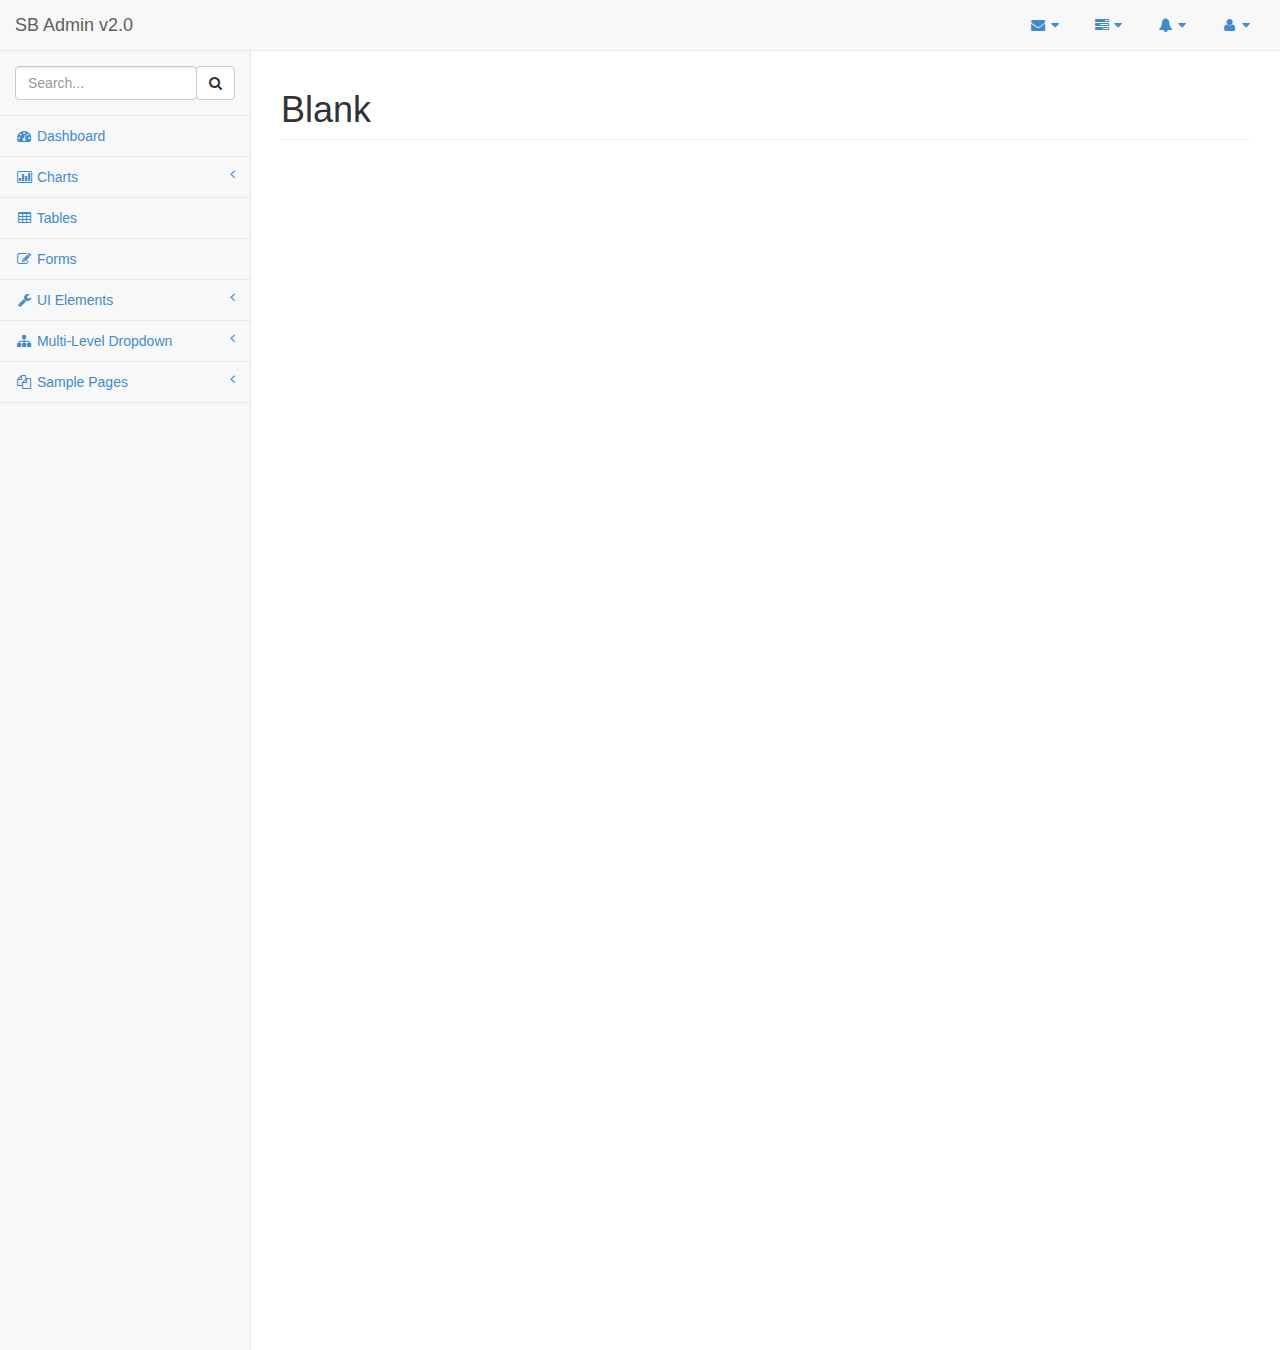
<file: documentacao/sb-admin-v2/blank.html>
<!DOCTYPE html>
<html>

<head>

<meta charset="utf-8">
<meta name="viewport" content="width=device-width, initial-scale=1.0">

<title>Start Bootstrap - SB Admin Version 2.0 Demo</title>

<!-- Core CSS - Include with every page -->
<link href="css/bootstrap.min.css" rel="stylesheet">
<link href="font-awesome/css/font-awesome.css" rel="stylesheet">

<!-- Page-Level Plugin CSS - Blank -->

<!-- SB Admin CSS - Include with every page -->
<link href="css/sb-admin.css" rel="stylesheet">

</head>

<body>

	<div id="wrapper">

		<nav class="navbar navbar-default navbar-fixed-top" role="navigation"
			style="margin-bottom: 0">
			<div class="navbar-header">
				<button type="button" class="navbar-toggle" data-toggle="collapse"
					data-target=".sidebar-collapse">
					<span class="sr-only">Toggle navigation</span> <span
						class="icon-bar"></span> <span class="icon-bar"></span> <span
						class="icon-bar"></span>
				</button>
				<a class="navbar-brand" href="index.html">SB Admin v2.0</a>
			</div>
			<!-- /.navbar-header -->

			<ul class="nav navbar-top-links navbar-right">
				<li class="dropdown"><a class="dropdown-toggle"
					data-toggle="dropdown" href="#"> <i
						class="fa fa-envelope fa-fw"></i> <i class="fa fa-caret-down"></i>
				</a>
					<ul class="dropdown-menu dropdown-messages">
						<li><a href="#">
								<div>
									<strong>John Smith</strong> <span class="pull-right text-muted">
										<em>Yesterday</em>
									</span>
								</div>
								<div>Lorem ipsum dolor sit amet, consectetur adipiscing
									elit. Pellentesque eleifend...</div>
						</a></li>
						<li class="divider"></li>
						<li><a href="#">
								<div>
									<strong>John Smith</strong> <span class="pull-right text-muted">
										<em>Yesterday</em>
									</span>
								</div>
								<div>Lorem ipsum dolor sit amet, consectetur adipiscing
									elit. Pellentesque eleifend...</div>
						</a></li>
						<li class="divider"></li>
						<li><a href="#">
								<div>
									<strong>John Smith</strong> <span class="pull-right text-muted">
										<em>Yesterday</em>
									</span>
								</div>
								<div>Lorem ipsum dolor sit amet, consectetur adipiscing
									elit. Pellentesque eleifend...</div>
						</a></li>
						<li class="divider"></li>
						<li><a class="text-center" href="#"> <strong>Read
									All Messages</strong> <i class="fa fa-angle-right"></i>
						</a></li>
					</ul> <!-- /.dropdown-messages --></li>
				<!-- /.dropdown -->
				<li class="dropdown"><a class="dropdown-toggle"
					data-toggle="dropdown" href="#"> <i class="fa fa-tasks fa-fw"></i>
						<i class="fa fa-caret-down"></i>
				</a>
					<ul class="dropdown-menu dropdown-tasks">
						<li><a href="#">
								<div>
									<p>
										<strong>Task 1</strong> <span class="pull-right text-muted">40%
											Complete</span>
									</p>
									<div class="progress progress-striped active">
										<div class="progress-bar progress-bar-success"
											role="progressbar" aria-valuenow="40" aria-valuemin="0"
											aria-valuemax="100" style="width: 40%">
											<span class="sr-only">40% Complete (success)</span>
										</div>
									</div>
								</div>
						</a></li>
						<li class="divider"></li>
						<li><a href="#">
								<div>
									<p>
										<strong>Task 2</strong> <span class="pull-right text-muted">20%
											Complete</span>
									</p>
									<div class="progress progress-striped active">
										<div class="progress-bar progress-bar-info" role="progressbar"
											aria-valuenow="20" aria-valuemin="0" aria-valuemax="100"
											style="width: 20%">
											<span class="sr-only">20% Complete</span>
										</div>
									</div>
								</div>
						</a></li>
						<li class="divider"></li>
						<li><a href="#">
								<div>
									<p>
										<strong>Task 3</strong> <span class="pull-right text-muted">60%
											Complete</span>
									</p>
									<div class="progress progress-striped active">
										<div class="progress-bar progress-bar-warning"
											role="progressbar" aria-valuenow="60" aria-valuemin="0"
											aria-valuemax="100" style="width: 60%">
											<span class="sr-only">60% Complete (warning)</span>
										</div>
									</div>
								</div>
						</a></li>
						<li class="divider"></li>
						<li><a href="#">
								<div>
									<p>
										<strong>Task 4</strong> <span class="pull-right text-muted">80%
											Complete</span>
									</p>
									<div class="progress progress-striped active">
										<div class="progress-bar progress-bar-danger"
											role="progressbar" aria-valuenow="80" aria-valuemin="0"
											aria-valuemax="100" style="width: 80%">
											<span class="sr-only">80% Complete (danger)</span>
										</div>
									</div>
								</div>
						</a></li>
						<li class="divider"></li>
						<li><a class="text-center" href="#"> <strong>See
									All Tasks</strong> <i class="fa fa-angle-right"></i>
						</a></li>
					</ul> <!-- /.dropdown-tasks --></li>
				<!-- /.dropdown -->
				<li class="dropdown"><a class="dropdown-toggle"
					data-toggle="dropdown" href="#"> <i class="fa fa-bell fa-fw"></i>
						<i class="fa fa-caret-down"></i>
				</a>
					<ul class="dropdown-menu dropdown-alerts">
						<li><a href="#">
								<div>
									<i class="fa fa-comment fa-fw"></i> New Comment <span
										class="pull-right text-muted small">4 minutes ago</span>
								</div>
						</a></li>
						<li class="divider"></li>
						<li><a href="#">
								<div>
									<i class="fa fa-twitter fa-fw"></i> 3 New Followers <span
										class="pull-right text-muted small">12 minutes ago</span>
								</div>
						</a></li>
						<li class="divider"></li>
						<li><a href="#">
								<div>
									<i class="fa fa-envelope fa-fw"></i> Message Sent <span
										class="pull-right text-muted small">4 minutes ago</span>
								</div>
						</a></li>
						<li class="divider"></li>
						<li><a href="#">
								<div>
									<i class="fa fa-tasks fa-fw"></i> New Task <span
										class="pull-right text-muted small">4 minutes ago</span>
								</div>
						</a></li>
						<li class="divider"></li>
						<li><a href="#">
								<div>
									<i class="fa fa-upload fa-fw"></i> Server Rebooted <span
										class="pull-right text-muted small">4 minutes ago</span>
								</div>
						</a></li>
						<li class="divider"></li>
						<li><a class="text-center" href="#"> <strong>See
									All Alerts</strong> <i class="fa fa-angle-right"></i>
						</a></li>
					</ul> <!-- /.dropdown-alerts --></li>
				<!-- /.dropdown -->
				<li class="dropdown"><a class="dropdown-toggle"
					data-toggle="dropdown" href="#"> <i class="fa fa-user fa-fw"></i>
						<i class="fa fa-caret-down"></i>
				</a>
					<ul class="dropdown-menu dropdown-user">
						<li><a href="#"><i class="fa fa-user fa-fw"></i> User
								Profile</a></li>
						<li><a href="#"><i class="fa fa-gear fa-fw"></i> Settings</a>
						</li>
						<li class="divider"></li>
						<li><a href="login.html"><i class="fa fa-sign-out fa-fw"></i>
								Logout</a></li>
					</ul> <!-- /.dropdown-user --></li>
				<!-- /.dropdown -->
			</ul>
			<!-- /.navbar-top-links -->

			<div class="navbar-default navbar-static-side" role="navigation">
				<div class="sidebar-collapse">
					<ul class="nav" id="side-menu">
						<li class="sidebar-search">
							<div class="input-group custom-search-form">
								<input type="text" class="form-control" placeholder="Search...">
								<span class="input-group-btn">
									<button class="btn btn-default" type="button">
										<i class="fa fa-search"></i>
									</button>
								</span>
							</div> <!-- /input-group -->
						</li>
						<li><a href="index.html"><i class="fa fa-dashboard fa-fw"></i>
								Dashboard</a></li>
						<li><a href="#"><i class="fa fa-bar-chart-o fa-fw"></i>
								Charts<span class="fa arrow"></span></a>
							<ul class="nav nav-second-level">
								<li><a href="flot.html">Flot Charts</a></li>
								<li><a href="morris.html">Morris.js Charts</a></li>
							</ul> <!-- /.nav-second-level --></li>
						<li><a href="tables.html"><i class="fa fa-table fa-fw"></i>
								Tables</a></li>
						<li><a href="forms.html"><i class="fa fa-edit fa-fw"></i>
								Forms</a></li>
						<li><a href="#"><i class="fa fa-wrench fa-fw"></i> UI
								Elements<span class="fa arrow"></span></a>
							<ul class="nav nav-second-level">
								<li><a href="panels-wells.html">Panels and Wells</a></li>
								<li><a href="buttons.html">Buttons</a></li>
								<li><a href="notifications.html">Notifications</a></li>
								<li><a href="typography.html">Typography</a></li>
								<li><a href="grid.html">Grid</a></li>
							</ul> <!-- /.nav-second-level --></li>
						<li><a href="#"><i class="fa fa-sitemap fa-fw"></i>
								Multi-Level Dropdown<span class="fa arrow"></span></a>
							<ul class="nav nav-second-level">
								<li><a href="#">Second Level Item</a></li>
								<li><a href="#">Second Level Item</a></li>
								<li><a href="#">Third Level <span class="fa arrow"></span></a>
									<ul class="nav nav-third-level">
										<li><a href="#">Third Level Item</a></li>
										<li><a href="#">Third Level Item</a></li>
										<li><a href="#">Third Level Item</a></li>
										<li><a href="#">Third Level Item</a></li>
									</ul> <!-- /.nav-third-level --></li>
							</ul> <!-- /.nav-second-level --></li>
						<li><a href="#"><i class="fa fa-files-o fa-fw"></i>
								Sample Pages<span class="fa arrow"></span></a>
							<ul class="nav nav-second-level">
								<li><a href="blank.html">Blank Page</a></li>
								<li><a href="login.html">Login Page</a></li>
							</ul> <!-- /.nav-second-level --></li>
					</ul>
					<!-- /#side-menu -->
				</div>
				<!-- /.sidebar-collapse -->
			</div>
			<!-- /.navbar-static-side -->
		</nav>

		<div id="page-wrapper">
			<div class="row">
				<div class="col-lg-12">
					<h1 class="page-header">Blank</h1>
				</div>
				<!-- /.col-lg-12 -->
			</div>
			<!-- /.row -->
		</div>
		<!-- /#page-wrapper -->

	</div>
	<!-- /#wrapper -->

	<!-- Core Scripts - Include with every page -->
	<script src="js/jquery-1.10.2.js"></script>
	<script src="js/bootstrap.min.js"></script>
	<script src="js/plugins/metisMenu/jquery.metisMenu.js"></script>

	<!-- Page-Level Plugin Scripts - Blank -->

	<!-- SB Admin Scripts - Include with every page -->
	<script src="js/sb-admin.js"></script>

	<!-- Page-Level Demo Scripts - Blank - Use for reference -->

</body>

</html>
</file>
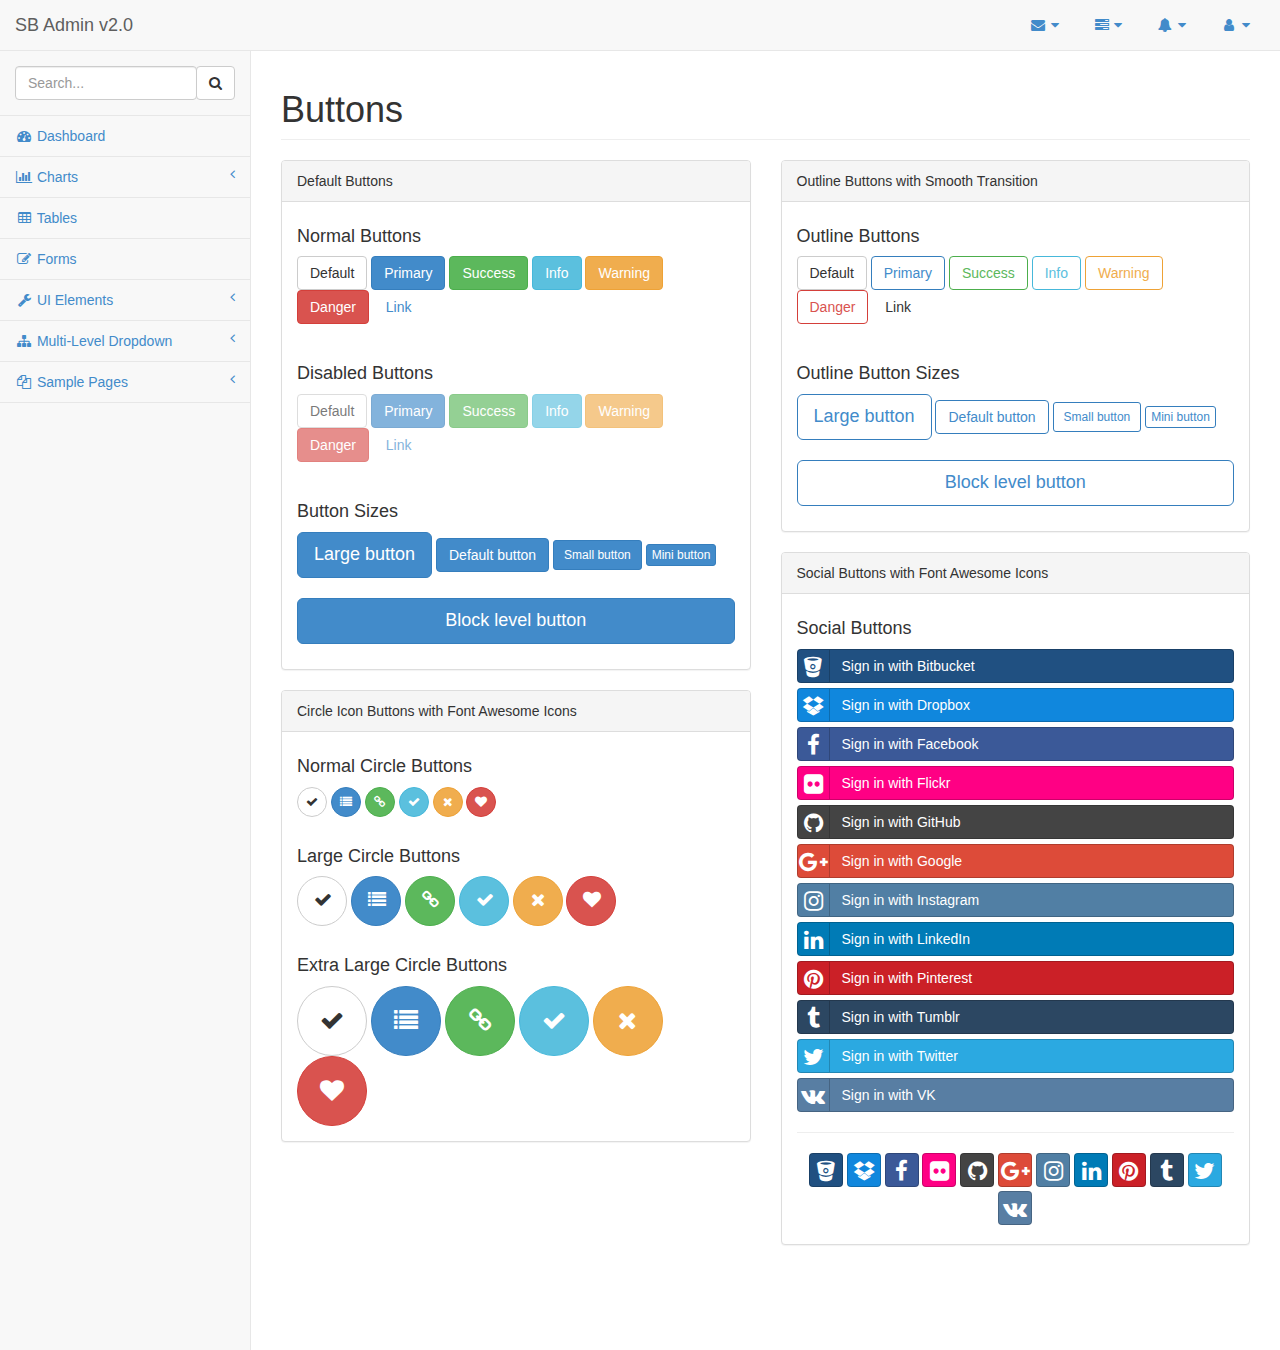
<file: documentacao/sb-admin-v2/buttons.html>
<!DOCTYPE html>
<html>

<head>

<meta charset="utf-8">
<meta name="viewport" content="width=device-width, initial-scale=1.0">

<title>Start Bootstrap - SB Admin Version 2.0 Demo</title>

<!-- Core CSS - Include with every page -->
<link href="css/bootstrap.min.css" rel="stylesheet">
<link href="font-awesome/css/font-awesome.css" rel="stylesheet">

<!-- Page-Level Plugin CSS - Buttons -->
<link href="css/plugins/social-buttons/social-buttons.css"
	rel="stylesheet">

<!-- SB Admin CSS - Include with every page -->
<link href="css/sb-admin.css" rel="stylesheet">

</head>

<body>

	<div id="wrapper">

		<nav class="navbar navbar-default navbar-fixed-top" role="navigation"
			style="margin-bottom: 0">
			<div class="navbar-header">
				<button type="button" class="navbar-toggle" data-toggle="collapse"
					data-target=".sidebar-collapse">
					<span class="sr-only">Toggle navigation</span> <span
						class="icon-bar"></span> <span class="icon-bar"></span> <span
						class="icon-bar"></span>
				</button>
				<a class="navbar-brand" href="index.html">SB Admin v2.0</a>
			</div>
			<!-- /.navbar-header -->

			<ul class="nav navbar-top-links navbar-right">
				<li class="dropdown"><a class="dropdown-toggle"
					data-toggle="dropdown" href="#"> <i
						class="fa fa-envelope fa-fw"></i> <i class="fa fa-caret-down"></i>
				</a>
					<ul class="dropdown-menu dropdown-messages">
						<li><a href="#">
								<div>
									<strong>John Smith</strong> <span class="pull-right text-muted">
										<em>Yesterday</em>
									</span>
								</div>
								<div>Lorem ipsum dolor sit amet, consectetur adipiscing
									elit. Pellentesque eleifend...</div>
						</a></li>
						<li class="divider"></li>
						<li><a href="#">
								<div>
									<strong>John Smith</strong> <span class="pull-right text-muted">
										<em>Yesterday</em>
									</span>
								</div>
								<div>Lorem ipsum dolor sit amet, consectetur adipiscing
									elit. Pellentesque eleifend...</div>
						</a></li>
						<li class="divider"></li>
						<li><a href="#">
								<div>
									<strong>John Smith</strong> <span class="pull-right text-muted">
										<em>Yesterday</em>
									</span>
								</div>
								<div>Lorem ipsum dolor sit amet, consectetur adipiscing
									elit. Pellentesque eleifend...</div>
						</a></li>
						<li class="divider"></li>
						<li><a class="text-center" href="#"> <strong>Read
									All Messages</strong> <i class="fa fa-angle-right"></i>
						</a></li>
					</ul> <!-- /.dropdown-messages --></li>
				<!-- /.dropdown -->
				<li class="dropdown"><a class="dropdown-toggle"
					data-toggle="dropdown" href="#"> <i class="fa fa-tasks fa-fw"></i>
						<i class="fa fa-caret-down"></i>
				</a>
					<ul class="dropdown-menu dropdown-tasks">
						<li><a href="#">
								<div>
									<p>
										<strong>Task 1</strong> <span class="pull-right text-muted">40%
											Complete</span>
									</p>
									<div class="progress progress-striped active">
										<div class="progress-bar progress-bar-success"
											role="progressbar" aria-valuenow="40" aria-valuemin="0"
											aria-valuemax="100" style="width: 40%">
											<span class="sr-only">40% Complete (success)</span>
										</div>
									</div>
								</div>
						</a></li>
						<li class="divider"></li>
						<li><a href="#">
								<div>
									<p>
										<strong>Task 2</strong> <span class="pull-right text-muted">20%
											Complete</span>
									</p>
									<div class="progress progress-striped active">
										<div class="progress-bar progress-bar-info" role="progressbar"
											aria-valuenow="20" aria-valuemin="0" aria-valuemax="100"
											style="width: 20%">
											<span class="sr-only">20% Complete</span>
										</div>
									</div>
								</div>
						</a></li>
						<li class="divider"></li>
						<li><a href="#">
								<div>
									<p>
										<strong>Task 3</strong> <span class="pull-right text-muted">60%
											Complete</span>
									</p>
									<div class="progress progress-striped active">
										<div class="progress-bar progress-bar-warning"
											role="progressbar" aria-valuenow="60" aria-valuemin="0"
											aria-valuemax="100" style="width: 60%">
											<span class="sr-only">60% Complete (warning)</span>
										</div>
									</div>
								</div>
						</a></li>
						<li class="divider"></li>
						<li><a href="#">
								<div>
									<p>
										<strong>Task 4</strong> <span class="pull-right text-muted">80%
											Complete</span>
									</p>
									<div class="progress progress-striped active">
										<div class="progress-bar progress-bar-danger"
											role="progressbar" aria-valuenow="80" aria-valuemin="0"
											aria-valuemax="100" style="width: 80%">
											<span class="sr-only">80% Complete (danger)</span>
										</div>
									</div>
								</div>
						</a></li>
						<li class="divider"></li>
						<li><a class="text-center" href="#"> <strong>See
									All Tasks</strong> <i class="fa fa-angle-right"></i>
						</a></li>
					</ul> <!-- /.dropdown-tasks --></li>
				<!-- /.dropdown -->
				<li class="dropdown"><a class="dropdown-toggle"
					data-toggle="dropdown" href="#"> <i class="fa fa-bell fa-fw"></i>
						<i class="fa fa-caret-down"></i>
				</a>
					<ul class="dropdown-menu dropdown-alerts">
						<li><a href="#">
								<div>
									<i class="fa fa-comment fa-fw"></i> New Comment <span
										class="pull-right text-muted small">4 minutes ago</span>
								</div>
						</a></li>
						<li class="divider"></li>
						<li><a href="#">
								<div>
									<i class="fa fa-twitter fa-fw"></i> 3 New Followers <span
										class="pull-right text-muted small">12 minutes ago</span>
								</div>
						</a></li>
						<li class="divider"></li>
						<li><a href="#">
								<div>
									<i class="fa fa-envelope fa-fw"></i> Message Sent <span
										class="pull-right text-muted small">4 minutes ago</span>
								</div>
						</a></li>
						<li class="divider"></li>
						<li><a href="#">
								<div>
									<i class="fa fa-tasks fa-fw"></i> New Task <span
										class="pull-right text-muted small">4 minutes ago</span>
								</div>
						</a></li>
						<li class="divider"></li>
						<li><a href="#">
								<div>
									<i class="fa fa-upload fa-fw"></i> Server Rebooted <span
										class="pull-right text-muted small">4 minutes ago</span>
								</div>
						</a></li>
						<li class="divider"></li>
						<li><a class="text-center" href="#"> <strong>See
									All Alerts</strong> <i class="fa fa-angle-right"></i>
						</a></li>
					</ul> <!-- /.dropdown-alerts --></li>
				<!-- /.dropdown -->
				<li class="dropdown"><a class="dropdown-toggle"
					data-toggle="dropdown" href="#"> <i class="fa fa-user fa-fw"></i>
						<i class="fa fa-caret-down"></i>
				</a>
					<ul class="dropdown-menu dropdown-user">
						<li><a href="#"><i class="fa fa-user fa-fw"></i> User
								Profile</a></li>
						<li><a href="#"><i class="fa fa-gear fa-fw"></i> Settings</a>
						</li>
						<li class="divider"></li>
						<li><a href="login.html"><i class="fa fa-sign-out fa-fw"></i>
								Logout</a></li>
					</ul> <!-- /.dropdown-user --></li>
				<!-- /.dropdown -->
			</ul>
			<!-- /.navbar-top-links -->

			<div class="navbar-default navbar-static-side" role="navigation">
				<div class="sidebar-collapse">
					<ul class="nav" id="side-menu">
						<li class="sidebar-search">
							<div class="input-group custom-search-form">
								<input type="text" class="form-control" placeholder="Search...">
								<span class="input-group-btn">
									<button class="btn btn-default" type="button">
										<i class="fa fa-search"></i>
									</button>
								</span>
							</div> <!-- /input-group -->
						</li>
						<li><a href="index.html"><i class="fa fa-dashboard fa-fw"></i>
								Dashboard</a></li>
						<li><a href="#"><i class="fa fa-bar-chart-o fa-fw"></i>
								Charts<span class="fa arrow"></span></a>
							<ul class="nav nav-second-level">
								<li><a href="flot.html">Flot Charts</a></li>
								<li><a href="morris.html">Morris.js Charts</a></li>
							</ul> <!-- /.nav-second-level --></li>
						<li><a href="tables.html"><i class="fa fa-table fa-fw"></i>
								Tables</a></li>
						<li><a href="forms.html"><i class="fa fa-edit fa-fw"></i>
								Forms</a></li>
						<li><a href="#"><i class="fa fa-wrench fa-fw"></i> UI
								Elements<span class="fa arrow"></span></a>
							<ul class="nav nav-second-level">
								<li><a href="panels-wells.html">Panels and Wells</a></li>
								<li><a href="buttons.html">Buttons</a></li>
								<li><a href="notifications.html">Notifications</a></li>
								<li><a href="typography.html">Typography</a></li>
								<li><a href="grid.html">Grid</a></li>
							</ul> <!-- /.nav-second-level --></li>
						<li><a href="#"><i class="fa fa-sitemap fa-fw"></i>
								Multi-Level Dropdown<span class="fa arrow"></span></a>
							<ul class="nav nav-second-level">
								<li><a href="#">Second Level Item</a></li>
								<li><a href="#">Second Level Item</a></li>
								<li><a href="#">Third Level <span class="fa arrow"></span></a>
									<ul class="nav nav-third-level">
										<li><a href="#">Third Level Item</a></li>
										<li><a href="#">Third Level Item</a></li>
										<li><a href="#">Third Level Item</a></li>
										<li><a href="#">Third Level Item</a></li>
									</ul> <!-- /.nav-third-level --></li>
							</ul> <!-- /.nav-second-level --></li>
						<li><a href="#"><i class="fa fa-files-o fa-fw"></i>
								Sample Pages<span class="fa arrow"></span></a>
							<ul class="nav nav-second-level">
								<li><a href="blank.html">Blank Page</a></li>
								<li><a href="login.html">Login Page</a></li>
							</ul> <!-- /.nav-second-level --></li>
					</ul>
					<!-- /#side-menu -->
				</div>
				<!-- /.sidebar-collapse -->
			</div>
			<!-- /.navbar-static-side -->
		</nav>

		<div id="page-wrapper">
			<div class="row">
				<div class="col-lg-12">
					<h1 class="page-header">Buttons</h1>
				</div>
				<!-- /.col-lg-12 -->
			</div>
			<!-- /.row -->
			<div class="row">
				<div class="col-lg-6">
					<div class="panel panel-default">
						<div class="panel-heading">Default Buttons</div>
						<!-- /.panel-heading -->
						<div class="panel-body">
							<h4>Normal Buttons</h4>
							<p>
								<button type="button" class="btn btn-default">Default</button>
								<button type="button" class="btn btn-primary">Primary</button>
								<button type="button" class="btn btn-success">Success</button>
								<button type="button" class="btn btn-info">Info</button>
								<button type="button" class="btn btn-warning">Warning</button>
								<button type="button" class="btn btn-danger">Danger</button>
								<button type="button" class="btn btn-link">Link</button>
							</p>
							<br>
							<h4>Disabled Buttons</h4>
							<p>
								<button type="button" class="btn btn-default disabled">Default</button>
								<button type="button" class="btn btn-primary disabled">Primary</button>
								<button type="button" class="btn btn-success disabled">Success</button>
								<button type="button" class="btn btn-info disabled">Info</button>
								<button type="button" class="btn btn-warning disabled">Warning</button>
								<button type="button" class="btn btn-danger disabled">Danger</button>
								<button type="button" class="btn btn-link disabled">Link</button>
							</p>
							<br>
							<h4>Button Sizes</h4>
							<p>
								<button type="button" class="btn btn-primary btn-lg">Large
									button</button>
								<button type="button" class="btn btn-primary">Default
									button</button>
								<button type="button" class="btn btn-primary btn-sm">Small
									button</button>
								<button type="button" class="btn btn-primary btn-xs">Mini
									button</button>
								<br> <br>
								<button type="button" class="btn btn-primary btn-lg btn-block">Block
									level button</button>
							</p>
						</div>
						<!-- /.panel-body -->
					</div>
					<!-- /.panel -->
					<div class="panel panel-default">
						<div class="panel-heading">Circle Icon Buttons with Font
							Awesome Icons</div>
						<!-- /.panel-heading -->
						<div class="panel-body">
							<h4>Normal Circle Buttons</h4>
							<button type="button" class="btn btn-default btn-circle">
								<i class="fa fa-check"></i>
							</button>
							<button type="button" class="btn btn-primary btn-circle">
								<i class="fa fa-list"></i>
							</button>
							<button type="button" class="btn btn-success btn-circle">
								<i class="fa fa-link"></i>
							</button>
							<button type="button" class="btn btn-info btn-circle">
								<i class="fa fa-check"></i>
							</button>
							<button type="button" class="btn btn-warning btn-circle">
								<i class="fa fa-times"></i>
							</button>
							<button type="button" class="btn btn-danger btn-circle">
								<i class="fa fa-heart"></i>
							</button>
							<br> <br>
							<h4>Large Circle Buttons</h4>
							<button type="button" class="btn btn-default btn-circle btn-lg">
								<i class="fa fa-check"></i>
							</button>
							<button type="button" class="btn btn-primary btn-circle btn-lg">
								<i class="fa fa-list"></i>
							</button>
							<button type="button" class="btn btn-success btn-circle btn-lg">
								<i class="fa fa-link"></i>
							</button>
							<button type="button" class="btn btn-info btn-circle btn-lg">
								<i class="fa fa-check"></i>
							</button>
							<button type="button" class="btn btn-warning btn-circle btn-lg">
								<i class="fa fa-times"></i>
							</button>
							<button type="button" class="btn btn-danger btn-circle btn-lg">
								<i class="fa fa-heart"></i>
							</button>
							<br> <br>
							<h4>Extra Large Circle Buttons</h4>
							<button type="button" class="btn btn-default btn-circle btn-xl">
								<i class="fa fa-check"></i>
							</button>
							<button type="button" class="btn btn-primary btn-circle btn-xl">
								<i class="fa fa-list"></i>
							</button>
							<button type="button" class="btn btn-success btn-circle btn-xl">
								<i class="fa fa-link"></i>
							</button>
							<button type="button" class="btn btn-info btn-circle btn-xl">
								<i class="fa fa-check"></i>
							</button>
							<button type="button" class="btn btn-warning btn-circle btn-xl">
								<i class="fa fa-times"></i>
							</button>
							<button type="button" class="btn btn-danger btn-circle btn-xl">
								<i class="fa fa-heart"></i>
							</button>
						</div>
						<!-- /.panel-body -->
					</div>
					<!-- /.panel -->
				</div>
				<!-- /.col-lg-6 -->
				<div class="col-lg-6">
					<div class="panel panel-default">
						<div class="panel-heading">Outline Buttons with Smooth
							Transition</div>
						<!-- /.panel-heading -->
						<div class="panel-body">
							<h4>Outline Buttons</h4>
							<p>
								<button type="button" class="btn btn-outline btn-default">Default</button>
								<button type="button" class="btn btn-outline btn-primary">Primary</button>
								<button type="button" class="btn btn-outline btn-success">Success</button>
								<button type="button" class="btn btn-outline btn-info">Info</button>
								<button type="button" class="btn btn-outline btn-warning">Warning</button>
								<button type="button" class="btn btn-outline btn-danger">Danger</button>
								<button type="button" class="btn btn-outline btn-link">Link</button>
							</p>
							<br>
							<h4>Outline Button Sizes</h4>
							<p>
								<button type="button" class="btn btn-outline btn-primary btn-lg">Large
									button</button>
								<button type="button" class="btn btn-outline btn-primary">Default
									button</button>
								<button type="button" class="btn btn-outline btn-primary btn-sm">Small
									button</button>
								<button type="button" class="btn btn-outline btn-primary btn-xs">Mini
									button</button>
								<br> <br>
								<button type="button"
									class="btn btn-outline btn-primary btn-lg btn-block">Block
									level button</button>
							</p>
						</div>
						<!-- /.panel-body -->
					</div>
					<!-- /.panel -->
					<div class="panel panel-default">
						<div class="panel-heading">Social Buttons with Font Awesome
							Icons</div>
						<!-- /.panel-heading -->
						<div class="panel-body">
							<h4>Social Buttons</h4>
							<a class="btn btn-block btn-social btn-bitbucket"> <i
								class="fa fa-bitbucket"></i> Sign in with Bitbucket
							</a> <a class="btn btn-block btn-social btn-dropbox"> <i
								class="fa fa-dropbox"></i> Sign in with Dropbox
							</a> <a class="btn btn-block btn-social btn-facebook"> <i
								class="fa fa-facebook"></i> Sign in with Facebook
							</a> <a class="btn btn-block btn-social btn-flickr"> <i
								class="fa fa-flickr"></i> Sign in with Flickr
							</a> <a class="btn btn-block btn-social btn-github"> <i
								class="fa fa-github"></i> Sign in with GitHub
							</a> <a class="btn btn-block btn-social btn-google-plus"> <i
								class="fa fa-google-plus"></i> Sign in with Google
							</a> <a class="btn btn-block btn-social btn-instagram"> <i
								class="fa fa-instagram"></i> Sign in with Instagram
							</a> <a class="btn btn-block btn-social btn-linkedin"> <i
								class="fa fa-linkedin"></i> Sign in with LinkedIn
							</a> <a class="btn btn-block btn-social btn-pinterest"> <i
								class="fa fa-pinterest"></i> Sign in with Pinterest
							</a> <a class="btn btn-block btn-social btn-tumblr"> <i
								class="fa fa-tumblr"></i> Sign in with Tumblr
							</a> <a class="btn btn-block btn-social btn-twitter"> <i
								class="fa fa-twitter"></i> Sign in with Twitter
							</a> <a class="btn btn-block btn-social btn-vk"> <i
								class="fa fa-vk"></i> Sign in with VK
							</a>

							<hr>

							<div class="text-center">
								<a class="btn btn-social-icon btn-bitbucket"><i
									class="fa fa-bitbucket"></i></a> <a
									class="btn btn-social-icon btn-dropbox"><i
									class="fa fa-dropbox"></i></a> <a
									class="btn btn-social-icon btn-facebook"><i
									class="fa fa-facebook"></i></a> <a
									class="btn btn-social-icon btn-flickr"><i
									class="fa fa-flickr"></i></a> <a
									class="btn btn-social-icon btn-github"><i
									class="fa fa-github"></i></a> <a
									class="btn btn-social-icon btn-google-plus"><i
									class="fa fa-google-plus"></i></a> <a
									class="btn btn-social-icon btn-instagram"><i
									class="fa fa-instagram"></i></a> <a
									class="btn btn-social-icon btn-linkedin"><i
									class="fa fa-linkedin"></i></a> <a
									class="btn btn-social-icon btn-pinterest"><i
									class="fa fa-pinterest"></i></a> <a
									class="btn btn-social-icon btn-tumblr"><i
									class="fa fa-tumblr"></i></a> <a
									class="btn btn-social-icon btn-twitter"><i
									class="fa fa-twitter"></i></a> <a
									class="btn btn-social-icon btn-vk"><i class="fa fa-vk"></i></a>
							</div>
						</div>
						<!-- /.panel-body -->
					</div>
					<!-- /.panel -->
				</div>
				<!-- /.col-lg-6 -->
			</div>
			<!-- /.row -->
		</div>
		<!-- /#page-wrapper -->

	</div>
	<!-- /#wrapper -->

	<!-- Core Scripts - Include with every page -->
	<script src="js/jquery-1.10.2.js"></script>
	<script src="js/bootstrap.min.js"></script>
	<script src="js/plugins/metisMenu/jquery.metisMenu.js"></script>

	<!-- Page-Level Plugin Scripts - Buttons -->

	<!-- SB Admin Scripts - Include with every page -->
	<script src="js/sb-admin.js"></script>

	<!-- Page-Level Demo Scripts - Buttons - Use for reference -->

</body>

</html>
</file>
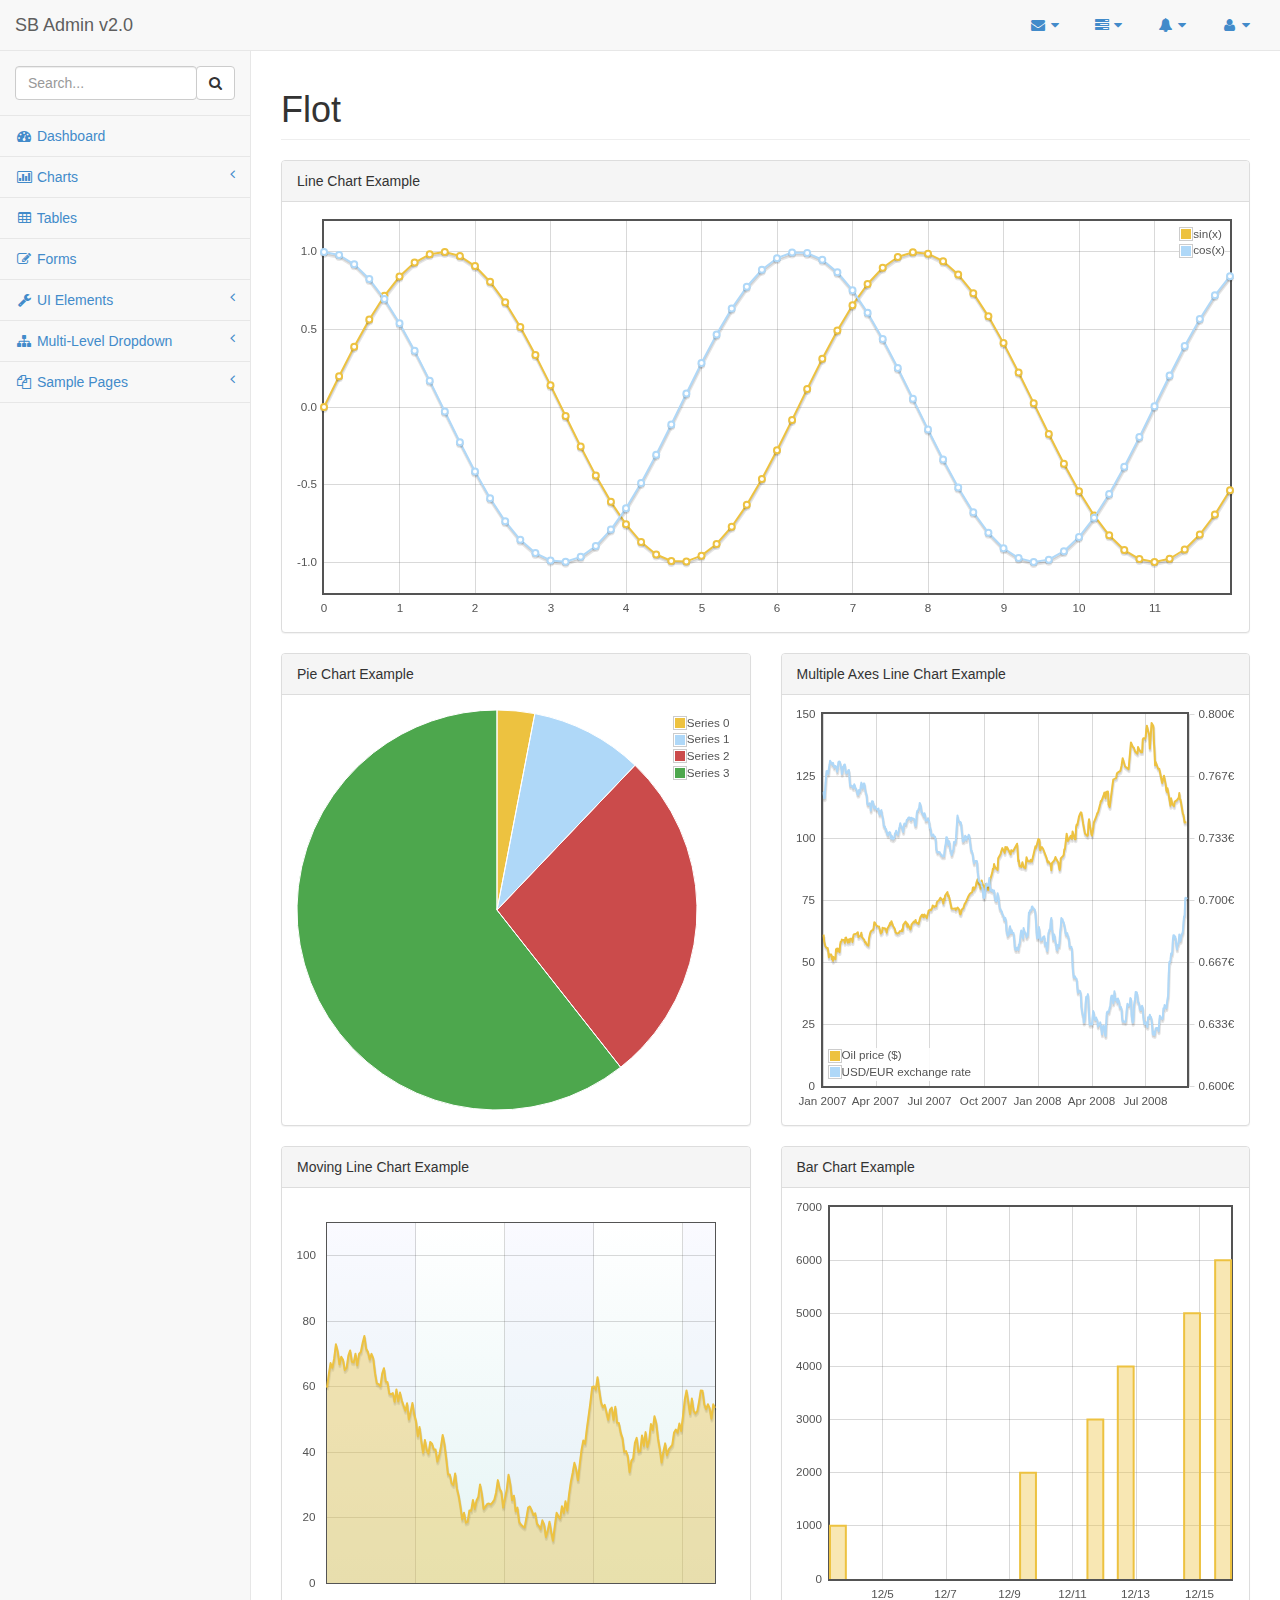
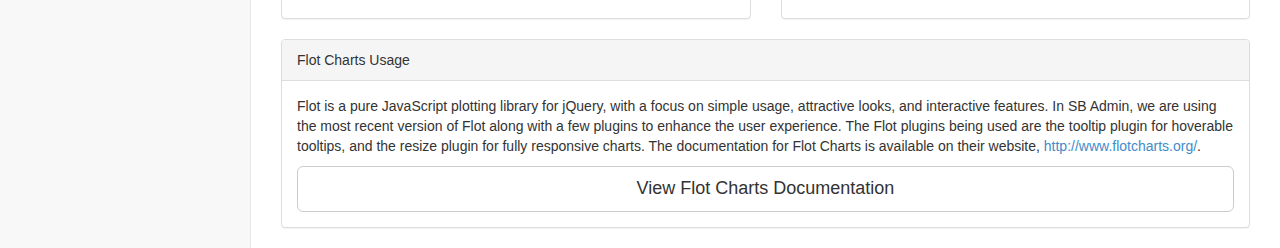
<file: documentacao/sb-admin-v2/flot.html>
<!DOCTYPE html>
<html>

<head>

<meta charset="utf-8">
<meta name="viewport" content="width=device-width, initial-scale=1.0">

<title>Start Bootstrap - SB Admin Version 2.0 Demo</title>

<!-- Core CSS - Include with every page -->
<link href="css/bootstrap.min.css" rel="stylesheet">
<link href="font-awesome/css/font-awesome.css" rel="stylesheet">

<!-- Page-Level Plugin CSS - Flot -->

<!-- SB Admin CSS - Include with every page -->
<link href="css/sb-admin.css" rel="stylesheet">

</head>

<body>

	<div id="wrapper">

		<nav class="navbar navbar-default navbar-fixed-top" role="navigation"
			style="margin-bottom: 0">
			<div class="navbar-header">
				<button type="button" class="navbar-toggle" data-toggle="collapse"
					data-target=".sidebar-collapse">
					<span class="sr-only">Toggle navigation</span> <span
						class="icon-bar"></span> <span class="icon-bar"></span> <span
						class="icon-bar"></span>
				</button>
				<a class="navbar-brand" href="index.html">SB Admin v2.0</a>
			</div>
			<!-- /.navbar-header -->

			<ul class="nav navbar-top-links navbar-right">
				<li class="dropdown"><a class="dropdown-toggle"
					data-toggle="dropdown" href="#"> <i
						class="fa fa-envelope fa-fw"></i> <i class="fa fa-caret-down"></i>
				</a>
					<ul class="dropdown-menu dropdown-messages">
						<li><a href="#">
								<div>
									<strong>John Smith</strong> <span class="pull-right text-muted">
										<em>Yesterday</em>
									</span>
								</div>
								<div>Lorem ipsum dolor sit amet, consectetur adipiscing
									elit. Pellentesque eleifend...</div>
						</a></li>
						<li class="divider"></li>
						<li><a href="#">
								<div>
									<strong>John Smith</strong> <span class="pull-right text-muted">
										<em>Yesterday</em>
									</span>
								</div>
								<div>Lorem ipsum dolor sit amet, consectetur adipiscing
									elit. Pellentesque eleifend...</div>
						</a></li>
						<li class="divider"></li>
						<li><a href="#">
								<div>
									<strong>John Smith</strong> <span class="pull-right text-muted">
										<em>Yesterday</em>
									</span>
								</div>
								<div>Lorem ipsum dolor sit amet, consectetur adipiscing
									elit. Pellentesque eleifend...</div>
						</a></li>
						<li class="divider"></li>
						<li><a class="text-center" href="#"> <strong>Read
									All Messages</strong> <i class="fa fa-angle-right"></i>
						</a></li>
					</ul> <!-- /.dropdown-messages --></li>
				<!-- /.dropdown -->
				<li class="dropdown"><a class="dropdown-toggle"
					data-toggle="dropdown" href="#"> <i class="fa fa-tasks fa-fw"></i>
						<i class="fa fa-caret-down"></i>
				</a>
					<ul class="dropdown-menu dropdown-tasks">
						<li><a href="#">
								<div>
									<p>
										<strong>Task 1</strong> <span class="pull-right text-muted">40%
											Complete</span>
									</p>
									<div class="progress progress-striped active">
										<div class="progress-bar progress-bar-success"
											role="progressbar" aria-valuenow="40" aria-valuemin="0"
											aria-valuemax="100" style="width: 40%">
											<span class="sr-only">40% Complete (success)</span>
										</div>
									</div>
								</div>
						</a></li>
						<li class="divider"></li>
						<li><a href="#">
								<div>
									<p>
										<strong>Task 2</strong> <span class="pull-right text-muted">20%
											Complete</span>
									</p>
									<div class="progress progress-striped active">
										<div class="progress-bar progress-bar-info" role="progressbar"
											aria-valuenow="20" aria-valuemin="0" aria-valuemax="100"
											style="width: 20%">
											<span class="sr-only">20% Complete</span>
										</div>
									</div>
								</div>
						</a></li>
						<li class="divider"></li>
						<li><a href="#">
								<div>
									<p>
										<strong>Task 3</strong> <span class="pull-right text-muted">60%
											Complete</span>
									</p>
									<div class="progress progress-striped active">
										<div class="progress-bar progress-bar-warning"
											role="progressbar" aria-valuenow="60" aria-valuemin="0"
											aria-valuemax="100" style="width: 60%">
											<span class="sr-only">60% Complete (warning)</span>
										</div>
									</div>
								</div>
						</a></li>
						<li class="divider"></li>
						<li><a href="#">
								<div>
									<p>
										<strong>Task 4</strong> <span class="pull-right text-muted">80%
											Complete</span>
									</p>
									<div class="progress progress-striped active">
										<div class="progress-bar progress-bar-danger"
											role="progressbar" aria-valuenow="80" aria-valuemin="0"
											aria-valuemax="100" style="width: 80%">
											<span class="sr-only">80% Complete (danger)</span>
										</div>
									</div>
								</div>
						</a></li>
						<li class="divider"></li>
						<li><a class="text-center" href="#"> <strong>See
									All Tasks</strong> <i class="fa fa-angle-right"></i>
						</a></li>
					</ul> <!-- /.dropdown-tasks --></li>
				<!-- /.dropdown -->
				<li class="dropdown"><a class="dropdown-toggle"
					data-toggle="dropdown" href="#"> <i class="fa fa-bell fa-fw"></i>
						<i class="fa fa-caret-down"></i>
				</a>
					<ul class="dropdown-menu dropdown-alerts">
						<li><a href="#">
								<div>
									<i class="fa fa-comment fa-fw"></i> New Comment <span
										class="pull-right text-muted small">4 minutes ago</span>
								</div>
						</a></li>
						<li class="divider"></li>
						<li><a href="#">
								<div>
									<i class="fa fa-twitter fa-fw"></i> 3 New Followers <span
										class="pull-right text-muted small">12 minutes ago</span>
								</div>
						</a></li>
						<li class="divider"></li>
						<li><a href="#">
								<div>
									<i class="fa fa-envelope fa-fw"></i> Message Sent <span
										class="pull-right text-muted small">4 minutes ago</span>
								</div>
						</a></li>
						<li class="divider"></li>
						<li><a href="#">
								<div>
									<i class="fa fa-tasks fa-fw"></i> New Task <span
										class="pull-right text-muted small">4 minutes ago</span>
								</div>
						</a></li>
						<li class="divider"></li>
						<li><a href="#">
								<div>
									<i class="fa fa-upload fa-fw"></i> Server Rebooted <span
										class="pull-right text-muted small">4 minutes ago</span>
								</div>
						</a></li>
						<li class="divider"></li>
						<li><a class="text-center" href="#"> <strong>See
									All Alerts</strong> <i class="fa fa-angle-right"></i>
						</a></li>
					</ul> <!-- /.dropdown-alerts --></li>
				<!-- /.dropdown -->
				<li class="dropdown"><a class="dropdown-toggle"
					data-toggle="dropdown" href="#"> <i class="fa fa-user fa-fw"></i>
						<i class="fa fa-caret-down"></i>
				</a>
					<ul class="dropdown-menu dropdown-user">
						<li><a href="#"><i class="fa fa-user fa-fw"></i> User
								Profile</a></li>
						<li><a href="#"><i class="fa fa-gear fa-fw"></i> Settings</a>
						</li>
						<li class="divider"></li>
						<li><a href="login.html"><i class="fa fa-sign-out fa-fw"></i>
								Logout</a></li>
					</ul> <!-- /.dropdown-user --></li>
				<!-- /.dropdown -->
			</ul>
			<!-- /.navbar-top-links -->

			<div class="navbar-default navbar-static-side" role="navigation">
				<div class="sidebar-collapse">
					<ul class="nav" id="side-menu">
						<li class="sidebar-search">
							<div class="input-group custom-search-form">
								<input type="text" class="form-control" placeholder="Search...">
								<span class="input-group-btn">
									<button class="btn btn-default" type="button">
										<i class="fa fa-search"></i>
									</button>
								</span>
							</div> <!-- /input-group -->
						</li>
						<li><a href="index.html"><i class="fa fa-dashboard fa-fw"></i>
								Dashboard</a></li>
						<li><a href="#"><i class="fa fa-bar-chart-o fa-fw"></i>
								Charts<span class="fa arrow"></span></a>
							<ul class="nav nav-second-level">
								<li><a href="flot.html">Flot Charts</a></li>
								<li><a href="morris.html">Morris.js Charts</a></li>
							</ul> <!-- /.nav-second-level --></li>
						<li><a href="tables.html"><i class="fa fa-table fa-fw"></i>
								Tables</a></li>
						<li><a href="forms.html"><i class="fa fa-edit fa-fw"></i>
								Forms</a></li>
						<li><a href="#"><i class="fa fa-wrench fa-fw"></i> UI
								Elements<span class="fa arrow"></span></a>
							<ul class="nav nav-second-level">
								<li><a href="panels-wells.html">Panels and Wells</a></li>
								<li><a href="buttons.html">Buttons</a></li>
								<li><a href="notifications.html">Notifications</a></li>
								<li><a href="typography.html">Typography</a></li>
								<li><a href="grid.html">Grid</a></li>
							</ul> <!-- /.nav-second-level --></li>
						<li><a href="#"><i class="fa fa-sitemap fa-fw"></i>
								Multi-Level Dropdown<span class="fa arrow"></span></a>
							<ul class="nav nav-second-level">
								<li><a href="#">Second Level Item</a></li>
								<li><a href="#">Second Level Item</a></li>
								<li><a href="#">Third Level <span class="fa arrow"></span></a>
									<ul class="nav nav-third-level">
										<li><a href="#">Third Level Item</a></li>
										<li><a href="#">Third Level Item</a></li>
										<li><a href="#">Third Level Item</a></li>
										<li><a href="#">Third Level Item</a></li>
									</ul> <!-- /.nav-third-level --></li>
							</ul> <!-- /.nav-second-level --></li>
						<li><a href="#"><i class="fa fa-files-o fa-fw"></i>
								Sample Pages<span class="fa arrow"></span></a>
							<ul class="nav nav-second-level">
								<li><a href="blank.html">Blank Page</a></li>
								<li><a href="login.html">Login Page</a></li>
							</ul> <!-- /.nav-second-level --></li>
					</ul>
					<!-- /#side-menu -->
				</div>
				<!-- /.sidebar-collapse -->
			</div>
			<!-- /.navbar-static-side -->
		</nav>

		<div id="page-wrapper">
			<div class="row">
				<div class="col-lg-12">
					<h1 class="page-header">Flot</h1>
				</div>
				<!-- /.col-lg-12 -->
			</div>
			<!-- /.row -->
			<div class="row">
				<div class="col-lg-12">
					<div class="panel panel-default">
						<div class="panel-heading">Line Chart Example</div>
						<!-- /.panel-heading -->
						<div class="panel-body">
							<div class="flot-chart">
								<div class="flot-chart-content" id="flot-line-chart"></div>
							</div>
						</div>
						<!-- /.panel-body -->
					</div>
					<!-- /.panel -->
				</div>
				<!-- /.col-lg-12 -->
				<div class="col-lg-6">
					<div class="panel panel-default">
						<div class="panel-heading">Pie Chart Example</div>
						<!-- /.panel-heading -->
						<div class="panel-body">
							<div class="flot-chart">
								<div class="flot-chart-content" id="flot-pie-chart"></div>
							</div>
						</div>
						<!-- /.panel-body -->
					</div>
					<!-- /.panel -->
				</div>
				<!-- /.col-lg-6 -->
				<div class="col-lg-6">
					<div class="panel panel-default">
						<div class="panel-heading">Multiple Axes Line Chart Example
						</div>
						<!-- /.panel-heading -->
						<div class="panel-body">
							<div class="flot-chart">
								<div class="flot-chart-content" id="flot-line-chart-multi"></div>
							</div>
						</div>
						<!-- /.panel-body -->
					</div>
					<!-- /.panel -->
				</div>
				<!-- /.col-lg-6 -->
				<div class="col-lg-6">
					<div class="panel panel-default">
						<div class="panel-heading">Moving Line Chart Example</div>
						<!-- /.panel-heading -->
						<div class="panel-body">
							<div class="flot-chart">
								<div class="flot-chart-content" id="flot-line-chart-moving"></div>
							</div>
						</div>
						<!-- /.panel-body -->
					</div>
					<!-- /.panel -->
				</div>
				<!-- /.col-lg-6 -->
				<div class="col-lg-6">
					<div class="panel panel-default">
						<div class="panel-heading">Bar Chart Example</div>
						<!-- /.panel-heading -->
						<div class="panel-body">
							<div class="flot-chart">
								<div class="flot-chart-content" id="flot-bar-chart"></div>
							</div>
						</div>
						<!-- /.panel-body -->
					</div>
					<!-- /.panel -->
				</div>
				<!-- /.col-lg-6 -->
				<div class="col-lg-12">
					<div class="panel panel-default">
						<div class="panel-heading">Flot Charts Usage</div>
						<!-- /.panel-heading -->
						<div class="panel-body">
							<p>
								Flot is a pure JavaScript plotting library for jQuery, with a
								focus on simple usage, attractive looks, and interactive
								features. In SB Admin, we are using the most recent version of
								Flot along with a few plugins to enhance the user experience.
								The Flot plugins being used are the tooltip plugin for hoverable
								tooltips, and the resize plugin for fully responsive charts. The
								documentation for Flot Charts is available on their website, <a
									target="_blank" href="http://www.flotcharts.org/">http://www.flotcharts.org/</a>.
							</p>
							<a target="_blank" class="btn btn-default btn-lg btn-block"
								href="http://www.flotcharts.org/">View Flot Charts
								Documentation</a>
						</div>
						<!-- /.panel-body -->
					</div>
					<!-- /.panel -->
				</div>
				<!-- /.col-lg-6 -->
			</div>
			<!-- /.row -->
		</div>
		<!-- /#page-wrapper -->

	</div>
	<!-- /#wrapper -->

	<!-- Core Scripts - Include with every page -->
	<script src="js/jquery-1.10.2.js"></script>
	<script src="js/bootstrap.min.js"></script>
	<script src="js/plugins/metisMenu/jquery.metisMenu.js"></script>

	<!-- Page-Level Plugin Scripts - Flot -->
	<!--[if lte IE 8]><script src="js/excanvas.min.js"></script><![endif]-->
	<script src="js/plugins/flot/jquery.flot.js"></script>
	<script src="js/plugins/flot/jquery.flot.tooltip.min.js"></script>
	<script src="js/plugins/flot/jquery.flot.resize.js"></script>
	<script src="js/plugins/flot/jquery.flot.pie.js"></script>

	<!-- SB Admin Scripts - Include with every page -->
	<script src="js/sb-admin.js"></script>

	<!-- Page-Level Demo Scripts - Flot - Use for reference -->
	<script src="js/demo/flot-demo.js"></script>

</body>

</html>
</file>
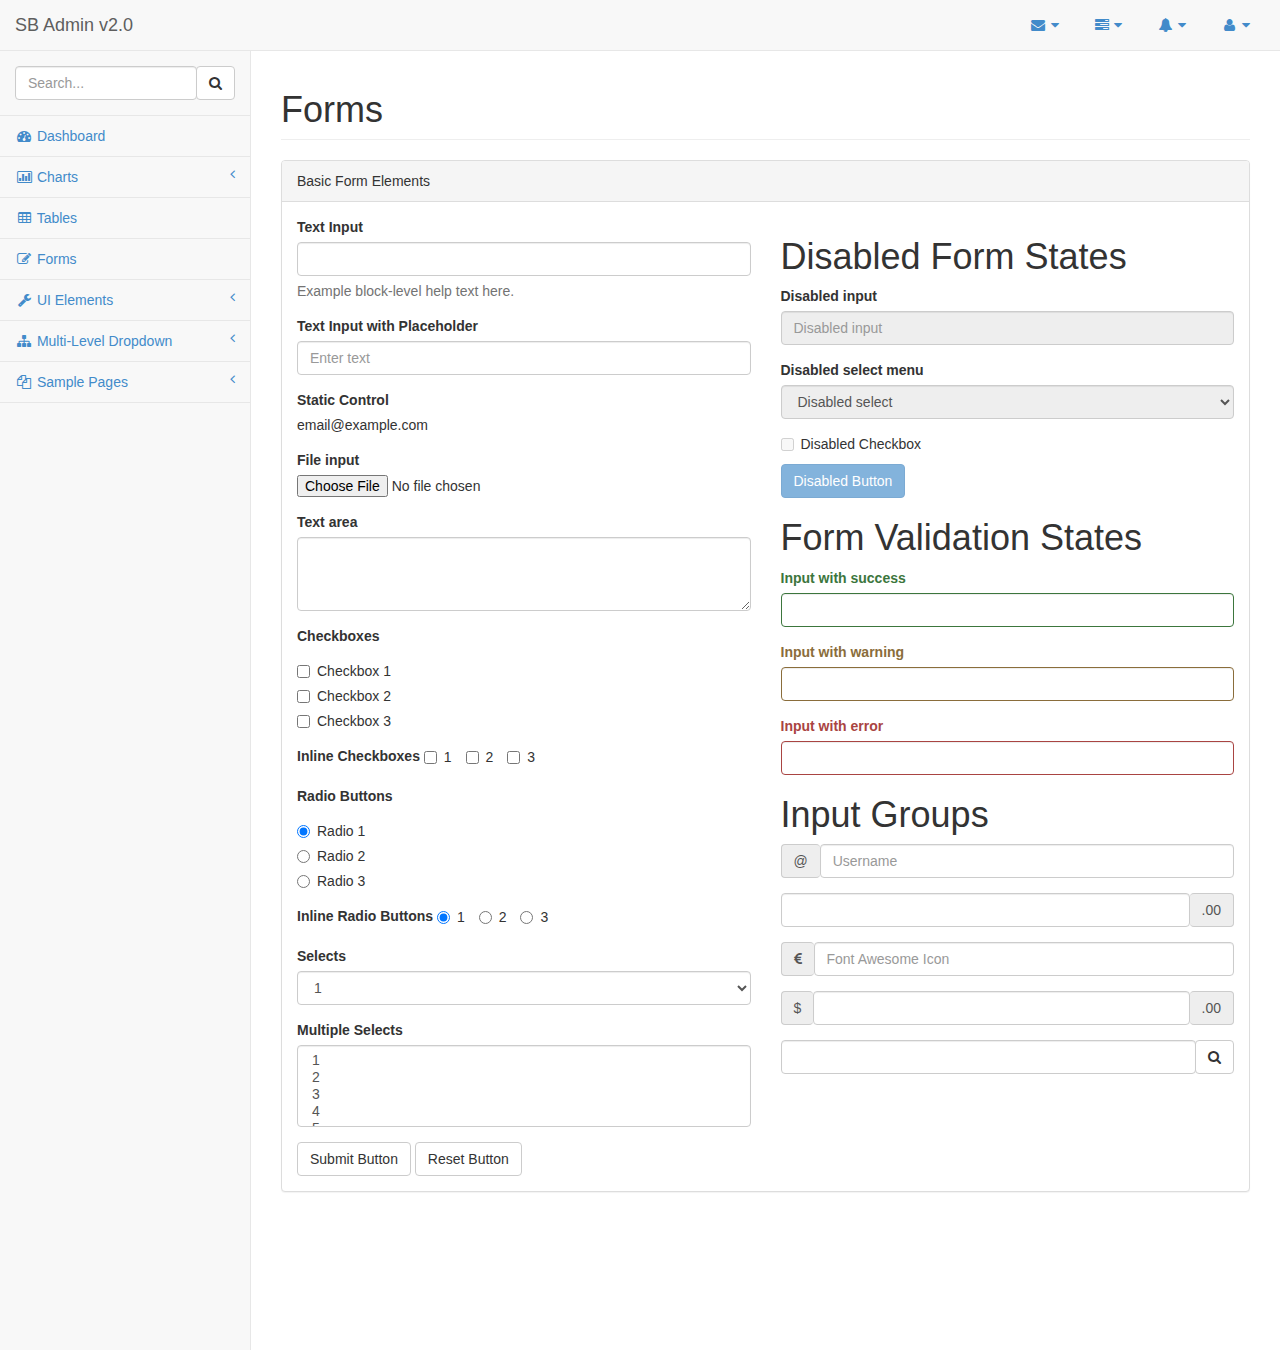
<file: documentacao/sb-admin-v2/forms.html>
<!DOCTYPE html>
<html>

<head>

<meta charset="utf-8">
<meta name="viewport" content="width=device-width, initial-scale=1.0">

<title>Start Bootstrap - SB Admin Version 2.0 Demo</title>

<!-- Core CSS - Include with every page -->
<link href="css/bootstrap.min.css" rel="stylesheet">
<link href="font-awesome/css/font-awesome.css" rel="stylesheet">

<!-- Page-Level Plugin CSS - Forms -->

<!-- SB Admin CSS - Include with every page -->
<link href="css/sb-admin.css" rel="stylesheet">

</head>

<body>

	<div id="wrapper">

		<nav class="navbar navbar-default navbar-fixed-top" role="navigation"
			style="margin-bottom: 0">
			<div class="navbar-header">
				<button type="button" class="navbar-toggle" data-toggle="collapse"
					data-target=".sidebar-collapse">
					<span class="sr-only">Toggle navigation</span> <span
						class="icon-bar"></span> <span class="icon-bar"></span> <span
						class="icon-bar"></span>
				</button>
				<a class="navbar-brand" href="index.html">SB Admin v2.0</a>
			</div>
			<!-- /.navbar-header -->

			<ul class="nav navbar-top-links navbar-right">
				<li class="dropdown"><a class="dropdown-toggle"
					data-toggle="dropdown" href="#"> <i
						class="fa fa-envelope fa-fw"></i> <i class="fa fa-caret-down"></i>
				</a>
					<ul class="dropdown-menu dropdown-messages">
						<li><a href="#">
								<div>
									<strong>John Smith</strong> <span class="pull-right text-muted">
										<em>Yesterday</em>
									</span>
								</div>
								<div>Lorem ipsum dolor sit amet, consectetur adipiscing
									elit. Pellentesque eleifend...</div>
						</a></li>
						<li class="divider"></li>
						<li><a href="#">
								<div>
									<strong>John Smith</strong> <span class="pull-right text-muted">
										<em>Yesterday</em>
									</span>
								</div>
								<div>Lorem ipsum dolor sit amet, consectetur adipiscing
									elit. Pellentesque eleifend...</div>
						</a></li>
						<li class="divider"></li>
						<li><a href="#">
								<div>
									<strong>John Smith</strong> <span class="pull-right text-muted">
										<em>Yesterday</em>
									</span>
								</div>
								<div>Lorem ipsum dolor sit amet, consectetur adipiscing
									elit. Pellentesque eleifend...</div>
						</a></li>
						<li class="divider"></li>
						<li><a class="text-center" href="#"> <strong>Read
									All Messages</strong> <i class="fa fa-angle-right"></i>
						</a></li>
					</ul> <!-- /.dropdown-messages --></li>
				<!-- /.dropdown -->
				<li class="dropdown"><a class="dropdown-toggle"
					data-toggle="dropdown" href="#"> <i class="fa fa-tasks fa-fw"></i>
						<i class="fa fa-caret-down"></i>
				</a>
					<ul class="dropdown-menu dropdown-tasks">
						<li><a href="#">
								<div>
									<p>
										<strong>Task 1</strong> <span class="pull-right text-muted">40%
											Complete</span>
									</p>
									<div class="progress progress-striped active">
										<div class="progress-bar progress-bar-success"
											role="progressbar" aria-valuenow="40" aria-valuemin="0"
											aria-valuemax="100" style="width: 40%">
											<span class="sr-only">40% Complete (success)</span>
										</div>
									</div>
								</div>
						</a></li>
						<li class="divider"></li>
						<li><a href="#">
								<div>
									<p>
										<strong>Task 2</strong> <span class="pull-right text-muted">20%
											Complete</span>
									</p>
									<div class="progress progress-striped active">
										<div class="progress-bar progress-bar-info" role="progressbar"
											aria-valuenow="20" aria-valuemin="0" aria-valuemax="100"
											style="width: 20%">
											<span class="sr-only">20% Complete</span>
										</div>
									</div>
								</div>
						</a></li>
						<li class="divider"></li>
						<li><a href="#">
								<div>
									<p>
										<strong>Task 3</strong> <span class="pull-right text-muted">60%
											Complete</span>
									</p>
									<div class="progress progress-striped active">
										<div class="progress-bar progress-bar-warning"
											role="progressbar" aria-valuenow="60" aria-valuemin="0"
											aria-valuemax="100" style="width: 60%">
											<span class="sr-only">60% Complete (warning)</span>
										</div>
									</div>
								</div>
						</a></li>
						<li class="divider"></li>
						<li><a href="#">
								<div>
									<p>
										<strong>Task 4</strong> <span class="pull-right text-muted">80%
											Complete</span>
									</p>
									<div class="progress progress-striped active">
										<div class="progress-bar progress-bar-danger"
											role="progressbar" aria-valuenow="80" aria-valuemin="0"
											aria-valuemax="100" style="width: 80%">
											<span class="sr-only">80% Complete (danger)</span>
										</div>
									</div>
								</div>
						</a></li>
						<li class="divider"></li>
						<li><a class="text-center" href="#"> <strong>See
									All Tasks</strong> <i class="fa fa-angle-right"></i>
						</a></li>
					</ul> <!-- /.dropdown-tasks --></li>
				<!-- /.dropdown -->
				<li class="dropdown"><a class="dropdown-toggle"
					data-toggle="dropdown" href="#"> <i class="fa fa-bell fa-fw"></i>
						<i class="fa fa-caret-down"></i>
				</a>
					<ul class="dropdown-menu dropdown-alerts">
						<li><a href="#">
								<div>
									<i class="fa fa-comment fa-fw"></i> New Comment <span
										class="pull-right text-muted small">4 minutes ago</span>
								</div>
						</a></li>
						<li class="divider"></li>
						<li><a href="#">
								<div>
									<i class="fa fa-twitter fa-fw"></i> 3 New Followers <span
										class="pull-right text-muted small">12 minutes ago</span>
								</div>
						</a></li>
						<li class="divider"></li>
						<li><a href="#">
								<div>
									<i class="fa fa-envelope fa-fw"></i> Message Sent <span
										class="pull-right text-muted small">4 minutes ago</span>
								</div>
						</a></li>
						<li class="divider"></li>
						<li><a href="#">
								<div>
									<i class="fa fa-tasks fa-fw"></i> New Task <span
										class="pull-right text-muted small">4 minutes ago</span>
								</div>
						</a></li>
						<li class="divider"></li>
						<li><a href="#">
								<div>
									<i class="fa fa-upload fa-fw"></i> Server Rebooted <span
										class="pull-right text-muted small">4 minutes ago</span>
								</div>
						</a></li>
						<li class="divider"></li>
						<li><a class="text-center" href="#"> <strong>See
									All Alerts</strong> <i class="fa fa-angle-right"></i>
						</a></li>
					</ul> <!-- /.dropdown-alerts --></li>
				<!-- /.dropdown -->
				<li class="dropdown"><a class="dropdown-toggle"
					data-toggle="dropdown" href="#"> <i class="fa fa-user fa-fw"></i>
						<i class="fa fa-caret-down"></i>
				</a>
					<ul class="dropdown-menu dropdown-user">
						<li><a href="#"><i class="fa fa-user fa-fw"></i> User
								Profile</a></li>
						<li><a href="#"><i class="fa fa-gear fa-fw"></i> Settings</a>
						</li>
						<li class="divider"></li>
						<li><a href="login.html"><i class="fa fa-sign-out fa-fw"></i>
								Logout</a></li>
					</ul> <!-- /.dropdown-user --></li>
				<!-- /.dropdown -->
			</ul>
			<!-- /.navbar-top-links -->

			<div class="navbar-default navbar-static-side" role="navigation">
				<div class="sidebar-collapse">
					<ul class="nav" id="side-menu">
						<li class="sidebar-search">
							<div class="input-group custom-search-form">
								<input type="text" class="form-control" placeholder="Search...">
								<span class="input-group-btn">
									<button class="btn btn-default" type="button">
										<i class="fa fa-search"></i>
									</button>
								</span>
							</div> <!-- /input-group -->
						</li>
						<li><a href="index.html"><i class="fa fa-dashboard fa-fw"></i>
								Dashboard</a></li>
						<li><a href="#"><i class="fa fa-bar-chart-o fa-fw"></i>
								Charts<span class="fa arrow"></span></a>
							<ul class="nav nav-second-level">
								<li><a href="flot.html">Flot Charts</a></li>
								<li><a href="morris.html">Morris.js Charts</a></li>
							</ul> <!-- /.nav-second-level --></li>
						<li><a href="tables.html"><i class="fa fa-table fa-fw"></i>
								Tables</a></li>
						<li><a href="forms.html"><i class="fa fa-edit fa-fw"></i>
								Forms</a></li>
						<li><a href="#"><i class="fa fa-wrench fa-fw"></i> UI
								Elements<span class="fa arrow"></span></a>
							<ul class="nav nav-second-level">
								<li><a href="panels-wells.html">Panels and Wells</a></li>
								<li><a href="buttons.html">Buttons</a></li>
								<li><a href="notifications.html">Notifications</a></li>
								<li><a href="typography.html">Typography</a></li>
								<li><a href="grid.html">Grid</a></li>
							</ul> <!-- /.nav-second-level --></li>
						<li><a href="#"><i class="fa fa-sitemap fa-fw"></i>
								Multi-Level Dropdown<span class="fa arrow"></span></a>
							<ul class="nav nav-second-level">
								<li><a href="#">Second Level Item</a></li>
								<li><a href="#">Second Level Item</a></li>
								<li><a href="#">Third Level <span class="fa arrow"></span></a>
									<ul class="nav nav-third-level">
										<li><a href="#">Third Level Item</a></li>
										<li><a href="#">Third Level Item</a></li>
										<li><a href="#">Third Level Item</a></li>
										<li><a href="#">Third Level Item</a></li>
									</ul> <!-- /.nav-third-level --></li>
							</ul> <!-- /.nav-second-level --></li>
						<li><a href="#"><i class="fa fa-files-o fa-fw"></i>
								Sample Pages<span class="fa arrow"></span></a>
							<ul class="nav nav-second-level">
								<li><a href="blank.html">Blank Page</a></li>
								<li><a href="login.html">Login Page</a></li>
							</ul> <!-- /.nav-second-level --></li>
					</ul>
					<!-- /#side-menu -->
				</div>
				<!-- /.sidebar-collapse -->
			</div>
			<!-- /.navbar-static-side -->
		</nav>

		<div id="page-wrapper">
			<div class="row">
				<div class="col-lg-12">
					<h1 class="page-header">Forms</h1>
				</div>
				<!-- /.col-lg-12 -->
			</div>
			<!-- /.row -->
			<div class="row">
				<div class="col-lg-12">
					<div class="panel panel-default">
						<div class="panel-heading">Basic Form Elements</div>
						<div class="panel-body">
							<div class="row">
								<div class="col-lg-6">
									<form role="form">
										<div class="form-group">
											<label>Text Input</label> <input class="form-control">
											<p class="help-block">Example block-level help text here.</p>
										</div>
										<div class="form-group">
											<label>Text Input with Placeholder</label> <input
												class="form-control" placeholder="Enter text">
										</div>
										<div class="form-group">
											<label>Static Control</label>
											<p class="form-control-static">email@example.com</p>
										</div>
										<div class="form-group">
											<label>File input</label> <input type="file">
										</div>
										<div class="form-group">
											<label>Text area</label>
											<textarea class="form-control" rows="3"></textarea>
										</div>
										<div class="form-group">
											<label>Checkboxes</label>
											<div class="checkbox">
												<label> <input type="checkbox" value="">Checkbox
													1
												</label>
											</div>
											<div class="checkbox">
												<label> <input type="checkbox" value="">Checkbox
													2
												</label>
											</div>
											<div class="checkbox">
												<label> <input type="checkbox" value="">Checkbox
													3
												</label>
											</div>
										</div>
										<div class="form-group">
											<label>Inline Checkboxes</label> <label
												class="checkbox-inline"> <input type="checkbox">1
											</label> <label class="checkbox-inline"> <input
												type="checkbox">2
											</label> <label class="checkbox-inline"> <input
												type="checkbox">3
											</label>
										</div>
										<div class="form-group">
											<label>Radio Buttons</label>
											<div class="radio">
												<label> <input type="radio" name="optionsRadios"
													id="optionsRadios1" value="option1" checked>Radio 1
												</label>
											</div>
											<div class="radio">
												<label> <input type="radio" name="optionsRadios"
													id="optionsRadios2" value="option2">Radio 2
												</label>
											</div>
											<div class="radio">
												<label> <input type="radio" name="optionsRadios"
													id="optionsRadios3" value="option3">Radio 3
												</label>
											</div>
										</div>
										<div class="form-group">
											<label>Inline Radio Buttons</label> <label
												class="radio-inline"> <input type="radio"
												name="optionsRadiosInline" id="optionsRadiosInline1"
												value="option1" checked>1
											</label> <label class="radio-inline"> <input type="radio"
												name="optionsRadiosInline" id="optionsRadiosInline2"
												value="option2">2
											</label> <label class="radio-inline"> <input type="radio"
												name="optionsRadiosInline" id="optionsRadiosInline3"
												value="option3">3
											</label>
										</div>
										<div class="form-group">
											<label>Selects</label> <select class="form-control">
												<option>1</option>
												<option>2</option>
												<option>3</option>
												<option>4</option>
												<option>5</option>
											</select>
										</div>
										<div class="form-group">
											<label>Multiple Selects</label> <select multiple
												class="form-control">
												<option>1</option>
												<option>2</option>
												<option>3</option>
												<option>4</option>
												<option>5</option>
											</select>
										</div>
										<button type="submit" class="btn btn-default">Submit
											Button</button>
										<button type="reset" class="btn btn-default">Reset
											Button</button>
									</form>
								</div>
								<!-- /.col-lg-6 (nested) -->
								<div class="col-lg-6">
									<h1>Disabled Form States</h1>
									<form role="form">
										<fieldset disabled>
											<div class="form-group">
												<label for="disabledSelect">Disabled input</label> <input
													class="form-control" id="disabledInput" type="text"
													placeholder="Disabled input" disabled>
											</div>
											<div class="form-group">
												<label for="disabledSelect">Disabled select menu</label> <select
													id="disabledSelect" class="form-control">
													<option>Disabled select</option>
												</select>
											</div>
											<div class="checkbox">
												<label> <input type="checkbox">Disabled
													Checkbox
												</label>
											</div>
											<button type="submit" class="btn btn-primary">Disabled
												Button</button>
										</fieldset>
									</form>
									<h1>Form Validation States</h1>
									<form role="form">
										<div class="form-group has-success">
											<label class="control-label" for="inputSuccess">Input
												with success</label> <input type="text" class="form-control"
												id="inputSuccess">
										</div>
										<div class="form-group has-warning">
											<label class="control-label" for="inputWarning">Input
												with warning</label> <input type="text" class="form-control"
												id="inputWarning">
										</div>
										<div class="form-group has-error">
											<label class="control-label" for="inputError">Input
												with error</label> <input type="text" class="form-control"
												id="inputError">
										</div>
									</form>
									<h1>Input Groups</h1>
									<form role="form">
										<div class="form-group input-group">
											<span class="input-group-addon">@</span> <input type="text"
												class="form-control" placeholder="Username">
										</div>
										<div class="form-group input-group">
											<input type="text" class="form-control"> <span
												class="input-group-addon">.00</span>
										</div>
										<div class="form-group input-group">
											<span class="input-group-addon"><i class="fa fa-eur"></i>
											</span> <input type="text" class="form-control"
												placeholder="Font Awesome Icon">
										</div>
										<div class="form-group input-group">
											<span class="input-group-addon">$</span> <input type="text"
												class="form-control"> <span
												class="input-group-addon">.00</span>
										</div>
										<div class="form-group input-group">
											<input type="text" class="form-control"> <span
												class="input-group-btn">
												<button class="btn btn-default" type="button">
													<i class="fa fa-search"></i>
												</button>
											</span>
										</div>
									</form>
								</div>
								<!-- /.col-lg-6 (nested) -->
							</div>
							<!-- /.row (nested) -->
						</div>
						<!-- /.panel-body -->
					</div>
					<!-- /.panel -->
				</div>
				<!-- /.col-lg-12 -->
			</div>
			<!-- /.row -->
		</div>
		<!-- /#page-wrapper -->

	</div>
	<!-- /#wrapper -->

	<!-- Core Scripts - Include with every page -->
	<script src="js/jquery-1.10.2.js"></script>
	<script src="js/bootstrap.min.js"></script>
	<script src="js/plugins/metisMenu/jquery.metisMenu.js"></script>

	<!-- Page-Level Plugin Scripts - Forms -->

	<!-- SB Admin Scripts - Include with every page -->
	<script src="js/sb-admin.js"></script>

	<!-- Page-Level Demo Scripts - Forms - Use for reference -->

</body>

</html>
</file>
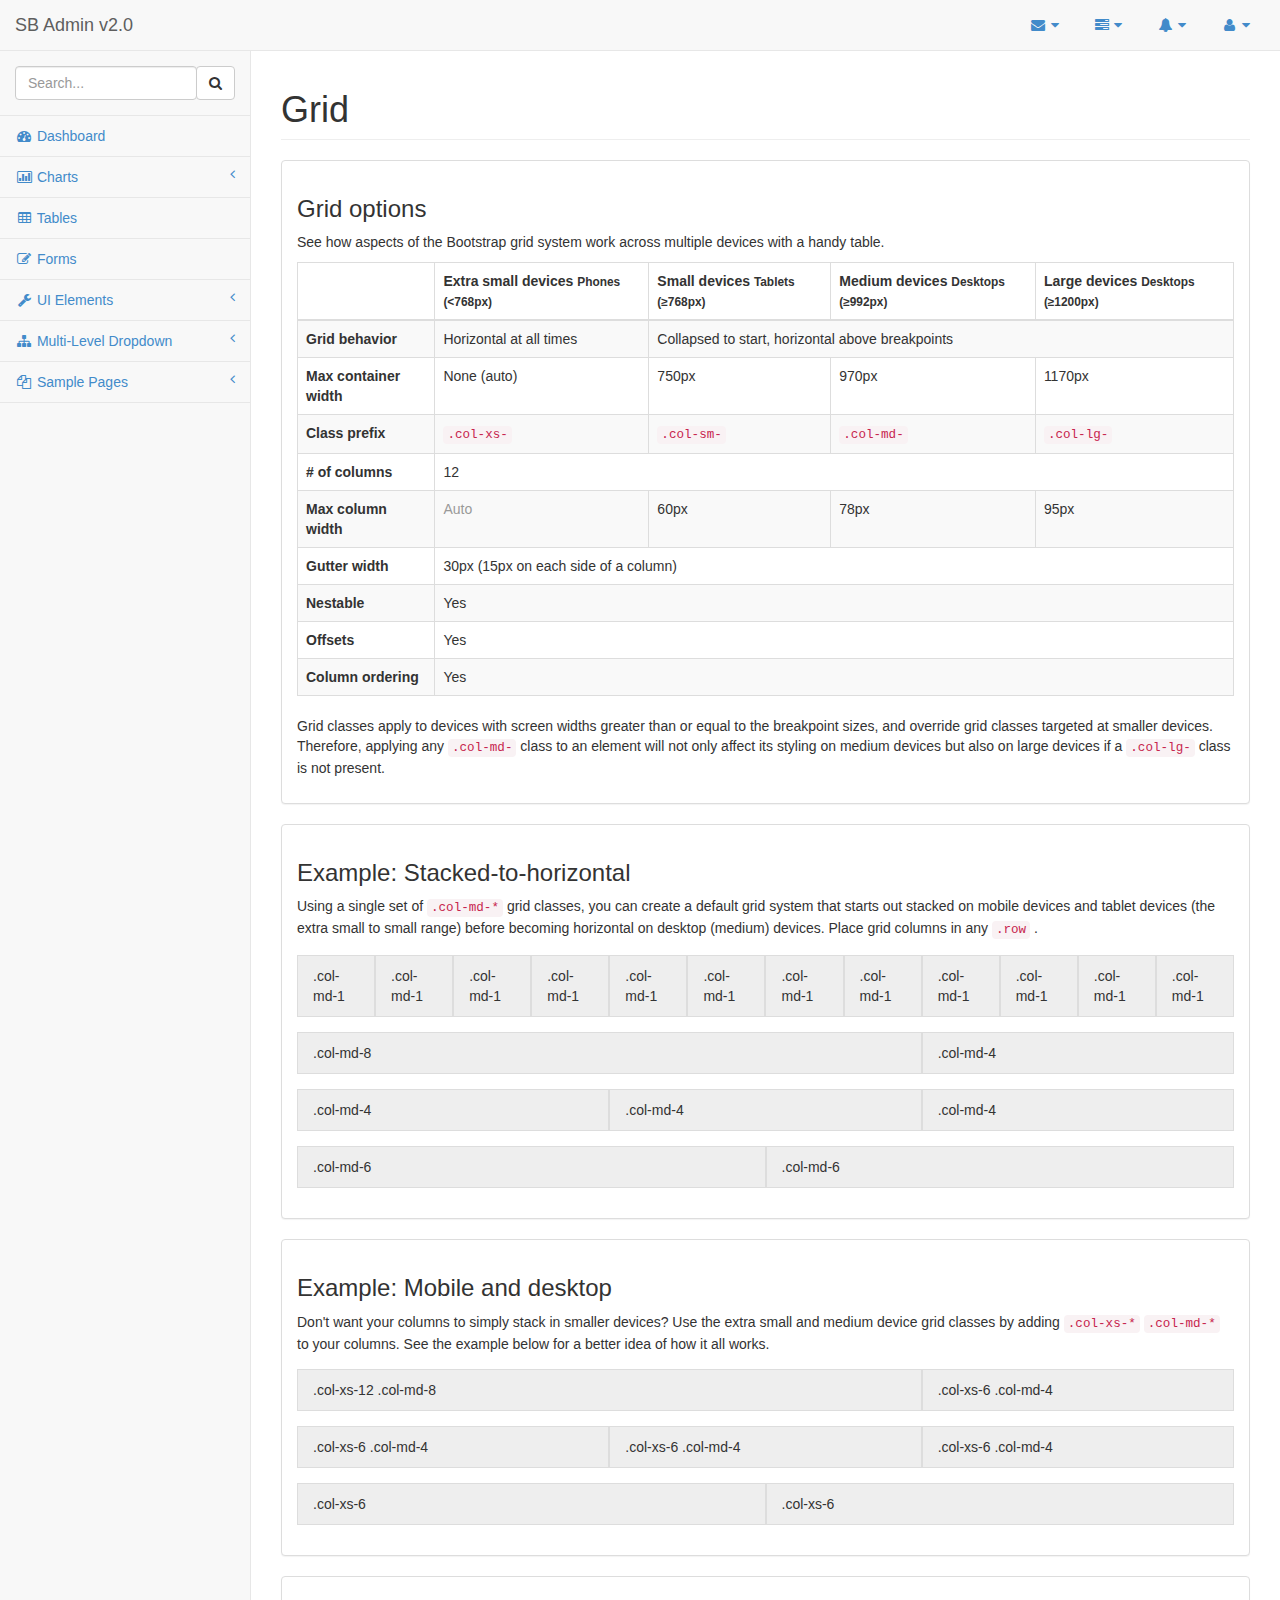
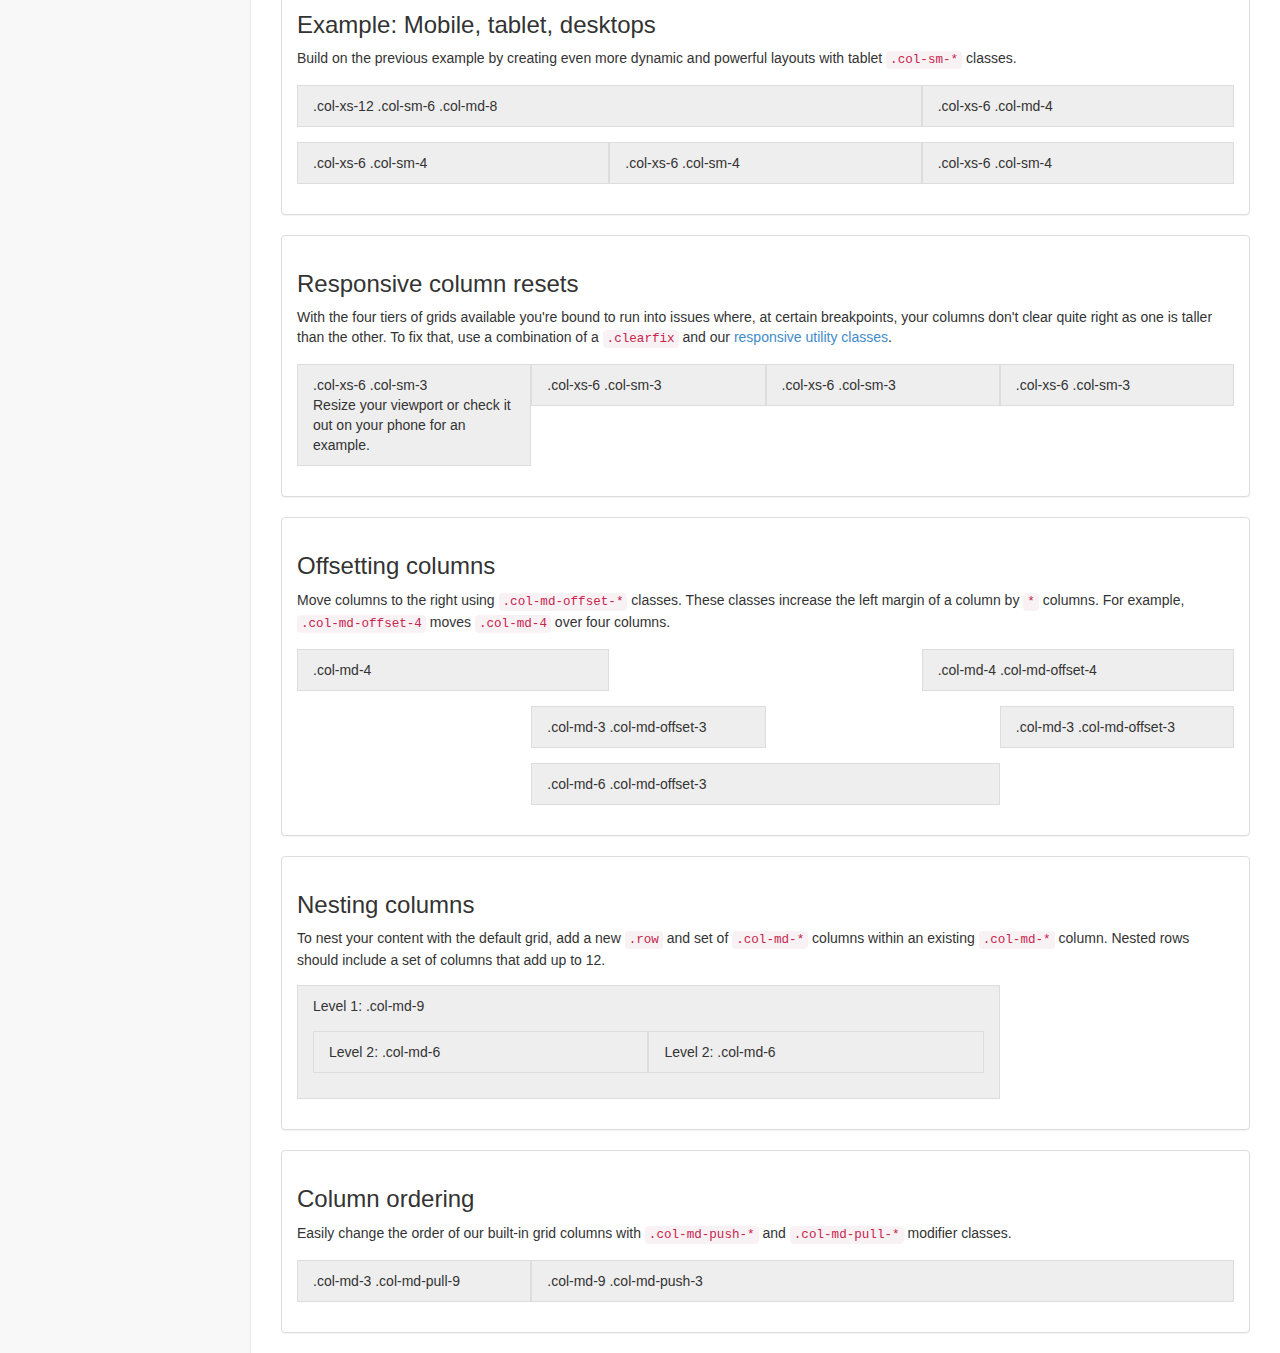
<file: documentacao/sb-admin-v2/grid.html>
<!DOCTYPE html>
<html>

<head>

<meta charset="utf-8">
<meta name="viewport" content="width=device-width, initial-scale=1.0">

<title>Start Bootstrap - SB Admin Version 2.0 Demo</title>

<!-- Core CSS - Include with every page -->
<link href="css/bootstrap.min.css" rel="stylesheet">
<link href="font-awesome/css/font-awesome.css" rel="stylesheet">

<!-- Page-Level Plugin CSS - Grid -->

<!-- SB Admin CSS - Include with every page -->
<link href="css/sb-admin.css" rel="stylesheet">

</head>

<body>

	<div id="wrapper">

		<nav class="navbar navbar-default navbar-fixed-top" role="navigation"
			style="margin-bottom: 0">
			<div class="navbar-header">
				<button type="button" class="navbar-toggle" data-toggle="collapse"
					data-target=".sidebar-collapse">
					<span class="sr-only">Toggle navigation</span> <span
						class="icon-bar"></span> <span class="icon-bar"></span> <span
						class="icon-bar"></span>
				</button>
				<a class="navbar-brand" href="index.html">SB Admin v2.0</a>
			</div>
			<!-- /.navbar-header -->

			<ul class="nav navbar-top-links navbar-right">
				<li class="dropdown"><a class="dropdown-toggle"
					data-toggle="dropdown" href="#"> <i
						class="fa fa-envelope fa-fw"></i> <i class="fa fa-caret-down"></i>
				</a>
					<ul class="dropdown-menu dropdown-messages">
						<li><a href="#">
								<div>
									<strong>John Smith</strong> <span class="pull-right text-muted">
										<em>Yesterday</em>
									</span>
								</div>
								<div>Lorem ipsum dolor sit amet, consectetur adipiscing
									elit. Pellentesque eleifend...</div>
						</a></li>
						<li class="divider"></li>
						<li><a href="#">
								<div>
									<strong>John Smith</strong> <span class="pull-right text-muted">
										<em>Yesterday</em>
									</span>
								</div>
								<div>Lorem ipsum dolor sit amet, consectetur adipiscing
									elit. Pellentesque eleifend...</div>
						</a></li>
						<li class="divider"></li>
						<li><a href="#">
								<div>
									<strong>John Smith</strong> <span class="pull-right text-muted">
										<em>Yesterday</em>
									</span>
								</div>
								<div>Lorem ipsum dolor sit amet, consectetur adipiscing
									elit. Pellentesque eleifend...</div>
						</a></li>
						<li class="divider"></li>
						<li><a class="text-center" href="#"> <strong>Read
									All Messages</strong> <i class="fa fa-angle-right"></i>
						</a></li>
					</ul> <!-- /.dropdown-messages --></li>
				<!-- /.dropdown -->
				<li class="dropdown"><a class="dropdown-toggle"
					data-toggle="dropdown" href="#"> <i class="fa fa-tasks fa-fw"></i>
						<i class="fa fa-caret-down"></i>
				</a>
					<ul class="dropdown-menu dropdown-tasks">
						<li><a href="#">
								<div>
									<p>
										<strong>Task 1</strong> <span class="pull-right text-muted">40%
											Complete</span>
									</p>
									<div class="progress progress-striped active">
										<div class="progress-bar progress-bar-success"
											role="progressbar" aria-valuenow="40" aria-valuemin="0"
											aria-valuemax="100" style="width: 40%">
											<span class="sr-only">40% Complete (success)</span>
										</div>
									</div>
								</div>
						</a></li>
						<li class="divider"></li>
						<li><a href="#">
								<div>
									<p>
										<strong>Task 2</strong> <span class="pull-right text-muted">20%
											Complete</span>
									</p>
									<div class="progress progress-striped active">
										<div class="progress-bar progress-bar-info" role="progressbar"
											aria-valuenow="20" aria-valuemin="0" aria-valuemax="100"
											style="width: 20%">
											<span class="sr-only">20% Complete</span>
										</div>
									</div>
								</div>
						</a></li>
						<li class="divider"></li>
						<li><a href="#">
								<div>
									<p>
										<strong>Task 3</strong> <span class="pull-right text-muted">60%
											Complete</span>
									</p>
									<div class="progress progress-striped active">
										<div class="progress-bar progress-bar-warning"
											role="progressbar" aria-valuenow="60" aria-valuemin="0"
											aria-valuemax="100" style="width: 60%">
											<span class="sr-only">60% Complete (warning)</span>
										</div>
									</div>
								</div>
						</a></li>
						<li class="divider"></li>
						<li><a href="#">
								<div>
									<p>
										<strong>Task 4</strong> <span class="pull-right text-muted">80%
											Complete</span>
									</p>
									<div class="progress progress-striped active">
										<div class="progress-bar progress-bar-danger"
											role="progressbar" aria-valuenow="80" aria-valuemin="0"
											aria-valuemax="100" style="width: 80%">
											<span class="sr-only">80% Complete (danger)</span>
										</div>
									</div>
								</div>
						</a></li>
						<li class="divider"></li>
						<li><a class="text-center" href="#"> <strong>See
									All Tasks</strong> <i class="fa fa-angle-right"></i>
						</a></li>
					</ul> <!-- /.dropdown-tasks --></li>
				<!-- /.dropdown -->
				<li class="dropdown"><a class="dropdown-toggle"
					data-toggle="dropdown" href="#"> <i class="fa fa-bell fa-fw"></i>
						<i class="fa fa-caret-down"></i>
				</a>
					<ul class="dropdown-menu dropdown-alerts">
						<li><a href="#">
								<div>
									<i class="fa fa-comment fa-fw"></i> New Comment <span
										class="pull-right text-muted small">4 minutes ago</span>
								</div>
						</a></li>
						<li class="divider"></li>
						<li><a href="#">
								<div>
									<i class="fa fa-twitter fa-fw"></i> 3 New Followers <span
										class="pull-right text-muted small">12 minutes ago</span>
								</div>
						</a></li>
						<li class="divider"></li>
						<li><a href="#">
								<div>
									<i class="fa fa-envelope fa-fw"></i> Message Sent <span
										class="pull-right text-muted small">4 minutes ago</span>
								</div>
						</a></li>
						<li class="divider"></li>
						<li><a href="#">
								<div>
									<i class="fa fa-tasks fa-fw"></i> New Task <span
										class="pull-right text-muted small">4 minutes ago</span>
								</div>
						</a></li>
						<li class="divider"></li>
						<li><a href="#">
								<div>
									<i class="fa fa-upload fa-fw"></i> Server Rebooted <span
										class="pull-right text-muted small">4 minutes ago</span>
								</div>
						</a></li>
						<li class="divider"></li>
						<li><a class="text-center" href="#"> <strong>See
									All Alerts</strong> <i class="fa fa-angle-right"></i>
						</a></li>
					</ul> <!-- /.dropdown-alerts --></li>
				<!-- /.dropdown -->
				<li class="dropdown"><a class="dropdown-toggle"
					data-toggle="dropdown" href="#"> <i class="fa fa-user fa-fw"></i>
						<i class="fa fa-caret-down"></i>
				</a>
					<ul class="dropdown-menu dropdown-user">
						<li><a href="#"><i class="fa fa-user fa-fw"></i> User
								Profile</a></li>
						<li><a href="#"><i class="fa fa-gear fa-fw"></i> Settings</a>
						</li>
						<li class="divider"></li>
						<li><a href="login.html"><i class="fa fa-sign-out fa-fw"></i>
								Logout</a></li>
					</ul> <!-- /.dropdown-user --></li>
				<!-- /.dropdown -->
			</ul>
			<!-- /.navbar-top-links -->

			<div class="navbar-default navbar-static-side" role="navigation">
				<div class="sidebar-collapse">
					<ul class="nav" id="side-menu">
						<li class="sidebar-search">
							<div class="input-group custom-search-form">
								<input type="text" class="form-control" placeholder="Search...">
								<span class="input-group-btn">
									<button class="btn btn-default" type="button">
										<i class="fa fa-search"></i>
									</button>
								</span>
							</div> <!-- /input-group -->
						</li>
						<li><a href="index.html"><i class="fa fa-dashboard fa-fw"></i>
								Dashboard</a></li>
						<li><a href="#"><i class="fa fa-bar-chart-o fa-fw"></i>
								Charts<span class="fa arrow"></span></a>
							<ul class="nav nav-second-level">
								<li><a href="flot.html">Flot Charts</a></li>
								<li><a href="morris.html">Morris.js Charts</a></li>
							</ul> <!-- /.nav-second-level --></li>
						<li><a href="tables.html"><i class="fa fa-table fa-fw"></i>
								Tables</a></li>
						<li><a href="forms.html"><i class="fa fa-edit fa-fw"></i>
								Forms</a></li>
						<li><a href="#"><i class="fa fa-wrench fa-fw"></i> UI
								Elements<span class="fa arrow"></span></a>
							<ul class="nav nav-second-level">
								<li><a href="panels-wells.html">Panels and Wells</a></li>
								<li><a href="buttons.html">Buttons</a></li>
								<li><a href="notifications.html">Notifications</a></li>
								<li><a href="typography.html">Typography</a></li>
								<li><a href="grid.html">Grid</a></li>
							</ul> <!-- /.nav-second-level --></li>
						<li><a href="#"><i class="fa fa-sitemap fa-fw"></i>
								Multi-Level Dropdown<span class="fa arrow"></span></a>
							<ul class="nav nav-second-level">
								<li><a href="#">Second Level Item</a></li>
								<li><a href="#">Second Level Item</a></li>
								<li><a href="#">Third Level <span class="fa arrow"></span></a>
									<ul class="nav nav-third-level">
										<li><a href="#">Third Level Item</a></li>
										<li><a href="#">Third Level Item</a></li>
										<li><a href="#">Third Level Item</a></li>
										<li><a href="#">Third Level Item</a></li>
									</ul> <!-- /.nav-third-level --></li>
							</ul> <!-- /.nav-second-level --></li>
						<li><a href="#"><i class="fa fa-files-o fa-fw"></i>
								Sample Pages<span class="fa arrow"></span></a>
							<ul class="nav nav-second-level">
								<li><a href="blank.html">Blank Page</a></li>
								<li><a href="login.html">Login Page</a></li>
							</ul> <!-- /.nav-second-level --></li>
					</ul>
					<!-- /#side-menu -->
				</div>
				<!-- /.sidebar-collapse -->
			</div>
			<!-- /.navbar-static-side -->
		</nav>

		<div id="page-wrapper">
			<div class="row">
				<div class="col-lg-12">
					<h1 class="page-header">Grid</h1>
				</div>
				<!-- /.col-lg-12 -->
			</div>
			<!-- /.row -->
			<div class="row">
				<div class="col-lg-12">
					<div class="panel panel-default">
						<div class="panel-body">
							<h3>Grid options</h3>
							<p>See how aspects of the Bootstrap grid system work across
								multiple devices with a handy table.</p>
							<div class="table-responsive">
								<table class="table table-bordered table-striped">
									<thead>
										<tr>
											<th></th>
											<th>Extra small devices <small>Phones
													(&lt;768px)</small>
											</th>
											<th>Small devices <small>Tablets (&ge;768px)</small>
											</th>
											<th>Medium devices <small>Desktops (&ge;992px)</small>
											</th>
											<th>Large devices <small>Desktops (&ge;1200px)</small>
											</th>
										</tr>
									</thead>
									<tbody>
										<tr>
											<th>Grid behavior</th>
											<td>Horizontal at all times</td>
											<td colspan="3">Collapsed to start, horizontal above
												breakpoints</td>
										</tr>
										<tr>
											<th>Max container width</th>
											<td>None (auto)</td>
											<td>750px</td>
											<td>970px</td>
											<td>1170px</td>
										</tr>
										<tr>
											<th>Class prefix</th>
											<td><code>.col-xs-</code></td>
											<td><code>.col-sm-</code></td>
											<td><code>.col-md-</code></td>
											<td><code>.col-lg-</code></td>
										</tr>
										<tr>
											<th># of columns</th>
											<td colspan="4">12</td>
										</tr>
										<tr>
											<th>Max column width</th>
											<td class="text-muted">Auto</td>
											<td>60px</td>
											<td>78px</td>
											<td>95px</td>
										</tr>
										<tr>
											<th>Gutter width</th>
											<td colspan="4">30px (15px on each side of a column)</td>
										</tr>
										<tr>
											<th>Nestable</th>
											<td colspan="4">Yes</td>
										</tr>
										<tr>
											<th>Offsets</th>
											<td colspan="4">Yes</td>
										</tr>
										<tr>
											<th>Column ordering</th>
											<td colspan="4">Yes</td>
										</tr>
									</tbody>
								</table>
							</div>
							<p>
								Grid classes apply to devices with screen widths greater than or
								equal to the breakpoint sizes, and override grid classes
								targeted at smaller devices. Therefore, applying any
								<code>.col-md-</code>
								class to an element will not only affect its styling on medium
								devices but also on large devices if a
								<code>.col-lg-</code>
								class is not present.
							</p>
						</div>
					</div>
				</div>
				<!-- /.col-lg-12 -->
			</div>
			<!-- /.row -->

			<div class="row">
				<div class="col-lg-12">
					<div class="panel panel-default">
						<div class="panel-body">
							<h3>Example: Stacked-to-horizontal</h3>
							<p>
								Using a single set of
								<code>.col-md-*</code>
								grid classes, you can create a default grid system that starts
								out stacked on mobile devices and tablet devices (the extra
								small to small range) before becoming horizontal on desktop
								(medium) devices. Place grid columns in any
								<code>.row</code>
								.
							</p>
							<div class="row show-grid">
								<div class="col-md-1">.col-md-1</div>
								<div class="col-md-1">.col-md-1</div>
								<div class="col-md-1">.col-md-1</div>
								<div class="col-md-1">.col-md-1</div>
								<div class="col-md-1">.col-md-1</div>
								<div class="col-md-1">.col-md-1</div>
								<div class="col-md-1">.col-md-1</div>
								<div class="col-md-1">.col-md-1</div>
								<div class="col-md-1">.col-md-1</div>
								<div class="col-md-1">.col-md-1</div>
								<div class="col-md-1">.col-md-1</div>
								<div class="col-md-1">.col-md-1</div>
							</div>
							<div class="row show-grid">
								<div class="col-md-8">.col-md-8</div>
								<div class="col-md-4">.col-md-4</div>
							</div>
							<div class="row show-grid">
								<div class="col-md-4">.col-md-4</div>
								<div class="col-md-4">.col-md-4</div>
								<div class="col-md-4">.col-md-4</div>
							</div>
							<div class="row show-grid">
								<div class="col-md-6">.col-md-6</div>
								<div class="col-md-6">.col-md-6</div>
							</div>
						</div>
					</div>
				</div>
				<!-- /.col-lg-12 -->
			</div>
			<!-- /.row -->

			<div class="row">
				<div class="col-lg-12">
					<div class="panel panel-default">
						<div class="panel-body">
							<h3>Example: Mobile and desktop</h3>
							<p>
								Don't want your columns to simply stack in smaller devices? Use
								the extra small and medium device grid classes by adding
								<code>.col-xs-*</code>
								<code>.col-md-*</code>
								to your columns. See the example below for a better idea of how
								it all works.
							</p>
							<div class="row show-grid">
								<div class="col-xs-12 col-md-8">.col-xs-12 .col-md-8</div>
								<div class="col-xs-6 col-md-4">.col-xs-6 .col-md-4</div>
							</div>
							<div class="row show-grid">
								<div class="col-xs-6 col-md-4">.col-xs-6 .col-md-4</div>
								<div class="col-xs-6 col-md-4">.col-xs-6 .col-md-4</div>
								<div class="col-xs-6 col-md-4">.col-xs-6 .col-md-4</div>
							</div>
							<div class="row show-grid">
								<div class="col-xs-6">.col-xs-6</div>
								<div class="col-xs-6">.col-xs-6</div>
							</div>
						</div>
					</div>
				</div>
				<!-- /.col-lg-12 -->
			</div>
			<!-- /.row -->

			<div class="row">
				<div class="col-lg-12">
					<div class="panel panel-default">
						<div class="panel-body">
							<h3>Example: Mobile, tablet, desktops</h3>
							<p>
								Build on the previous example by creating even more dynamic and
								powerful layouts with tablet
								<code>.col-sm-*</code>
								classes.
							</p>
							<div class="row show-grid">
								<div class="col-xs-12 col-sm-6 col-md-8">.col-xs-12
									.col-sm-6 .col-md-8</div>
								<div class="col-xs-6 col-md-4">.col-xs-6 .col-md-4</div>
							</div>
							<div class="row show-grid">
								<div class="col-xs-6 col-sm-4">.col-xs-6 .col-sm-4</div>
								<div class="col-xs-6 col-sm-4">.col-xs-6 .col-sm-4</div>
								<!-- Optional: clear the XS cols if their content doesn't match in height -->
								<div class="clearfix visible-xs"></div>
								<div class="col-xs-6 col-sm-4">.col-xs-6 .col-sm-4</div>
							</div>
						</div>
					</div>
				</div>
				<!-- /.col-lg-12 -->
			</div>
			<!-- /.row -->

			<div class="row">
				<div class="col-lg-12">
					<div class="panel panel-default">
						<div class="panel-body">
							<h3 id="grid-responsive-resets">Responsive column resets</h3>
							<p>
								With the four tiers of grids available you're bound to run into
								issues where, at certain breakpoints, your columns don't clear
								quite right as one is taller than the other. To fix that, use a
								combination of a
								<code>.clearfix</code>
								and our <a href="#responsive-utilities">responsive utility
									classes</a>.
							</p>
							<div class="row show-grid">
								<div class="col-xs-6 col-sm-3">
									.col-xs-6 .col-sm-3 <br>Resize your viewport or check it
									out on your phone for an example.
								</div>
								<div class="col-xs-6 col-sm-3">.col-xs-6 .col-sm-3</div>

								<!-- Add the extra clearfix for only the required viewport -->
								<div class="clearfix visible-xs"></div>

								<div class="col-xs-6 col-sm-3">.col-xs-6 .col-sm-3</div>
								<div class="col-xs-6 col-sm-3">.col-xs-6 .col-sm-3</div>
							</div>
						</div>
					</div>
				</div>
				<!-- /.col-lg-12 -->
			</div>
			<!-- /.row -->

			<div class="row">
				<div class="col-lg-12">
					<div class="panel panel-default">
						<div class="panel-body">
							<h3 id="grid-offsetting">Offsetting columns</h3>
							<p>
								Move columns to the right using
								<code>.col-md-offset-*</code>
								classes. These classes increase the left margin of a column by
								<code>*</code>
								columns. For example,
								<code>.col-md-offset-4</code>
								moves
								<code>.col-md-4</code>
								over four columns.
							</p>
							<div class="row show-grid">
								<div class="col-md-4">.col-md-4</div>
								<div class="col-md-4 col-md-offset-4">.col-md-4
									.col-md-offset-4</div>
							</div>
							<div class="row show-grid">
								<div class="col-md-3 col-md-offset-3">.col-md-3
									.col-md-offset-3</div>
								<div class="col-md-3 col-md-offset-3">.col-md-3
									.col-md-offset-3</div>
							</div>
							<div class="row show-grid">
								<div class="col-md-6 col-md-offset-3">.col-md-6
									.col-md-offset-3</div>
							</div>
						</div>
					</div>
				</div>
				<!-- /.col-lg-12 -->
			</div>
			<!-- /.row -->

			<div class="row">
				<div class="col-lg-12">
					<div class="panel panel-default">
						<div class="panel-body">
							<h3 id="grid-nesting">Nesting columns</h3>
							<p>
								To nest your content with the default grid, add a new
								<code>.row</code>
								and set of
								<code>.col-md-*</code>
								columns within an existing
								<code>.col-md-*</code>
								column. Nested rows should include a set of columns that add up
								to 12.
							</p>
							<div class="row show-grid">
								<div class="col-md-9">
									Level 1: .col-md-9
									<div class="row show-grid">
										<div class="col-md-6">Level 2: .col-md-6</div>
										<div class="col-md-6">Level 2: .col-md-6</div>
									</div>
								</div>
							</div>
						</div>
					</div>
				</div>
				<!-- /.col-lg-12 -->
			</div>
			<!-- /.row -->

			<div class="row">
				<div class="col-lg-12">
					<div class="panel panel-default">
						<div class="panel-body">
							<h3 id="grid-column-ordering">Column ordering</h3>
							<p>
								Easily change the order of our built-in grid columns with
								<code>.col-md-push-*</code>
								and
								<code>.col-md-pull-*</code>
								modifier classes.
							</p>
							<div class="row show-grid">
								<div class="col-md-9 col-md-push-3">.col-md-9
									.col-md-push-3</div>
								<div class="col-md-3 col-md-pull-9">.col-md-3
									.col-md-pull-9</div>
							</div>
						</div>
					</div>
				</div>
				<!-- /.col-lg-12 -->
			</div>
			<!-- /.row -->

		</div>
		<!-- /#page-wrapper -->

	</div>
	<!-- /#wrapper -->

	<!-- Core Scripts - Include with every page -->
	<script src="js/jquery-1.10.2.js"></script>
	<script src="js/bootstrap.min.js"></script>
	<script src="js/plugins/metisMenu/jquery.metisMenu.js"></script>

	<!-- Page-Level Plugin Scripts - Grid -->

	<!-- SB Admin Scripts - Include with every page -->
	<script src="js/sb-admin.js"></script>

	<!-- Page-Level Demo Scripts - Grid - Use for reference -->

</body>

</html>
</file>
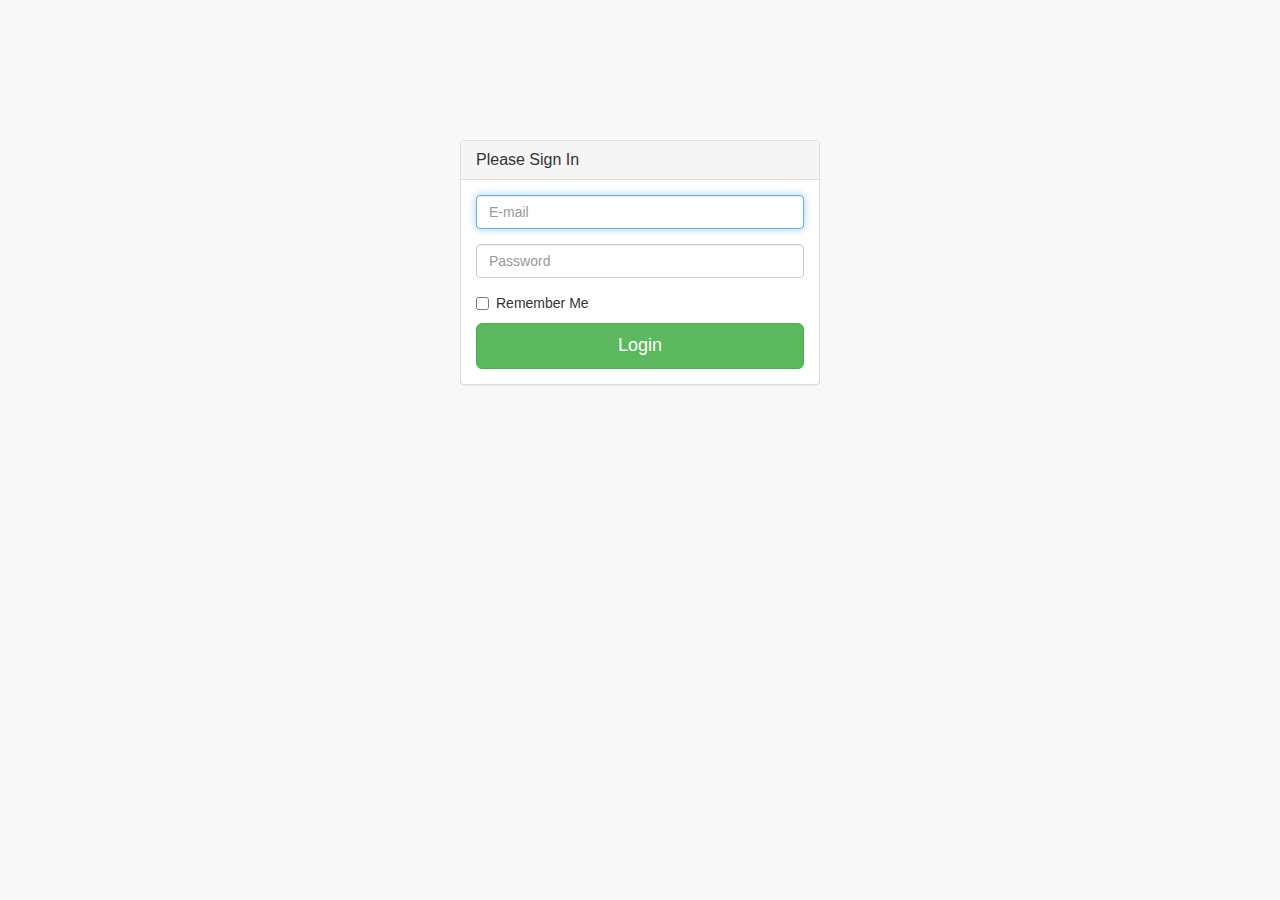
<file: documentacao/sb-admin-v2/login.html>
<!DOCTYPE html>
<html>

<head>

<meta charset="utf-8">
<meta name="viewport" content="width=device-width, initial-scale=1.0">

<title>Start Bootstrap - SB Admin Version 2.0 Demo</title>

<!-- Core CSS - Include with every page -->
<link href="css/bootstrap.min.css" rel="stylesheet">
<link href="font-awesome/css/font-awesome.css" rel="stylesheet">

<!-- SB Admin CSS - Include with every page -->
<link href="css/sb-admin.css" rel="stylesheet">

</head>

<body>

	<div class="container">
		<div class="row">
			<div class="col-md-4 col-md-offset-4">
				<div class="login-panel panel panel-default">
					<div class="panel-heading">
						<h3 class="panel-title">Please Sign In</h3>
					</div>
					<div class="panel-body">
						<form role="form">
							<fieldset>
								<div class="form-group">
									<input class="form-control" placeholder="E-mail" name="email"
										type="email" autofocus>
								</div>
								<div class="form-group">
									<input class="form-control" placeholder="Password"
										name="password" type="password" value="">
								</div>
								<div class="checkbox">
									<label> <input name="remember" type="checkbox"
										value="Remember Me">Remember Me
									</label>
								</div>
								<!-- Change this to a button or input when using this as a form -->
								<a href="index.html" class="btn btn-lg btn-success btn-block">Login</a>
							</fieldset>
						</form>
					</div>
				</div>
			</div>
		</div>
	</div>

	<!-- Core Scripts - Include with every page -->
	<script src="js/jquery-1.10.2.js"></script>
	<script src="js/bootstrap.min.js"></script>
	<script src="js/plugins/metisMenu/jquery.metisMenu.js"></script>

	<!-- SB Admin Scripts - Include with every page -->
	<script src="js/sb-admin.js"></script>

</body>

</html>
</file>
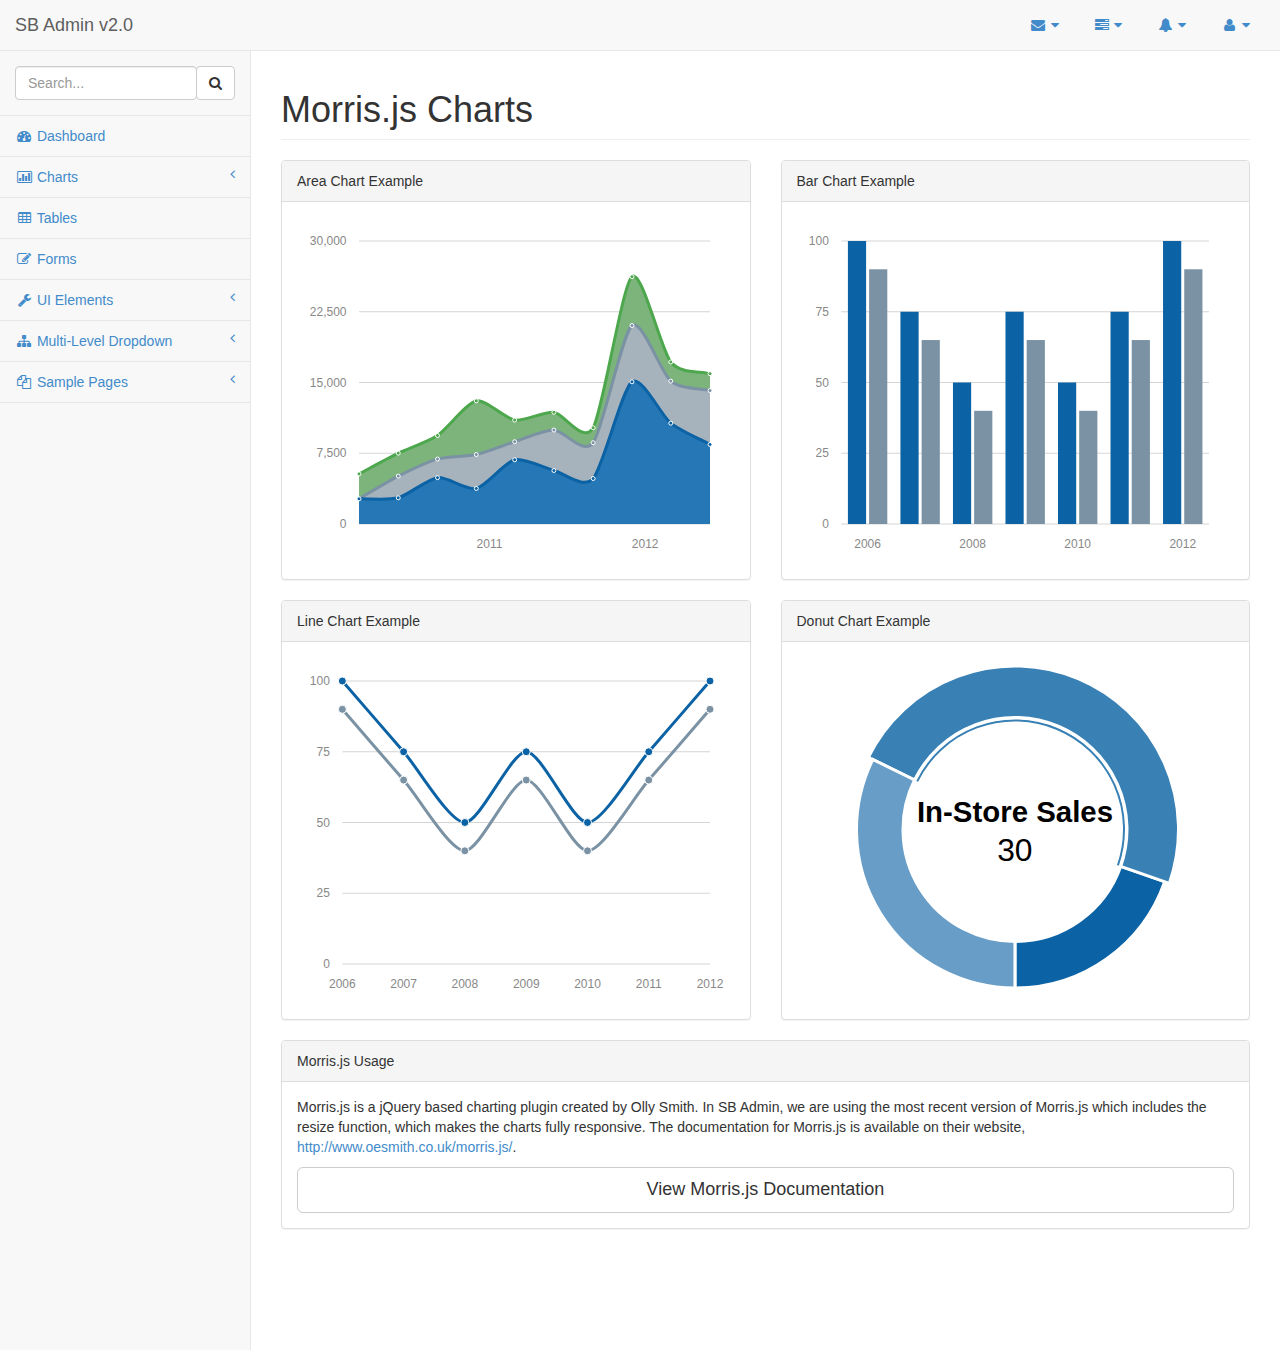
<file: documentacao/sb-admin-v2/morris.html>
<!DOCTYPE html>
<html>

<head>

<meta charset="utf-8">
<meta name="viewport" content="width=device-width, initial-scale=1.0">

<title>Start Bootstrap - SB Admin Version 2.0 Demo</title>

<!-- Core CSS - Include with every page -->
<link href="css/bootstrap.min.css" rel="stylesheet">
<link href="font-awesome/css/font-awesome.css" rel="stylesheet">

<!-- Page-Level Plugin CSS - Morris -->
<link href="css/plugins/morris/morris-0.4.3.min.css" rel="stylesheet">

<!-- SB Admin CSS - Include with every page -->
<link href="css/sb-admin.css" rel="stylesheet">

</head>

<body>

	<div id="wrapper">

		<nav class="navbar navbar-default navbar-fixed-top" role="navigation"
			style="margin-bottom: 0">
			<div class="navbar-header">
				<button type="button" class="navbar-toggle" data-toggle="collapse"
					data-target=".sidebar-collapse">
					<span class="sr-only">Toggle navigation</span> <span
						class="icon-bar"></span> <span class="icon-bar"></span> <span
						class="icon-bar"></span>
				</button>
				<a class="navbar-brand" href="index.html">SB Admin v2.0</a>
			</div>
			<!-- /.navbar-header -->

			<ul class="nav navbar-top-links navbar-right">
				<li class="dropdown"><a class="dropdown-toggle"
					data-toggle="dropdown" href="#"> <i
						class="fa fa-envelope fa-fw"></i> <i class="fa fa-caret-down"></i>
				</a>
					<ul class="dropdown-menu dropdown-messages">
						<li><a href="#">
								<div>
									<strong>John Smith</strong> <span class="pull-right text-muted">
										<em>Yesterday</em>
									</span>
								</div>
								<div>Lorem ipsum dolor sit amet, consectetur adipiscing
									elit. Pellentesque eleifend...</div>
						</a></li>
						<li class="divider"></li>
						<li><a href="#">
								<div>
									<strong>John Smith</strong> <span class="pull-right text-muted">
										<em>Yesterday</em>
									</span>
								</div>
								<div>Lorem ipsum dolor sit amet, consectetur adipiscing
									elit. Pellentesque eleifend...</div>
						</a></li>
						<li class="divider"></li>
						<li><a href="#">
								<div>
									<strong>John Smith</strong> <span class="pull-right text-muted">
										<em>Yesterday</em>
									</span>
								</div>
								<div>Lorem ipsum dolor sit amet, consectetur adipiscing
									elit. Pellentesque eleifend...</div>
						</a></li>
						<li class="divider"></li>
						<li><a class="text-center" href="#"> <strong>Read
									All Messages</strong> <i class="fa fa-angle-right"></i>
						</a></li>
					</ul> <!-- /.dropdown-messages --></li>
				<!-- /.dropdown -->
				<li class="dropdown"><a class="dropdown-toggle"
					data-toggle="dropdown" href="#"> <i class="fa fa-tasks fa-fw"></i>
						<i class="fa fa-caret-down"></i>
				</a>
					<ul class="dropdown-menu dropdown-tasks">
						<li><a href="#">
								<div>
									<p>
										<strong>Task 1</strong> <span class="pull-right text-muted">40%
											Complete</span>
									</p>
									<div class="progress progress-striped active">
										<div class="progress-bar progress-bar-success"
											role="progressbar" aria-valuenow="40" aria-valuemin="0"
											aria-valuemax="100" style="width: 40%">
											<span class="sr-only">40% Complete (success)</span>
										</div>
									</div>
								</div>
						</a></li>
						<li class="divider"></li>
						<li><a href="#">
								<div>
									<p>
										<strong>Task 2</strong> <span class="pull-right text-muted">20%
											Complete</span>
									</p>
									<div class="progress progress-striped active">
										<div class="progress-bar progress-bar-info" role="progressbar"
											aria-valuenow="20" aria-valuemin="0" aria-valuemax="100"
											style="width: 20%">
											<span class="sr-only">20% Complete</span>
										</div>
									</div>
								</div>
						</a></li>
						<li class="divider"></li>
						<li><a href="#">
								<div>
									<p>
										<strong>Task 3</strong> <span class="pull-right text-muted">60%
											Complete</span>
									</p>
									<div class="progress progress-striped active">
										<div class="progress-bar progress-bar-warning"
											role="progressbar" aria-valuenow="60" aria-valuemin="0"
											aria-valuemax="100" style="width: 60%">
											<span class="sr-only">60% Complete (warning)</span>
										</div>
									</div>
								</div>
						</a></li>
						<li class="divider"></li>
						<li><a href="#">
								<div>
									<p>
										<strong>Task 4</strong> <span class="pull-right text-muted">80%
											Complete</span>
									</p>
									<div class="progress progress-striped active">
										<div class="progress-bar progress-bar-danger"
											role="progressbar" aria-valuenow="80" aria-valuemin="0"
											aria-valuemax="100" style="width: 80%">
											<span class="sr-only">80% Complete (danger)</span>
										</div>
									</div>
								</div>
						</a></li>
						<li class="divider"></li>
						<li><a class="text-center" href="#"> <strong>See
									All Tasks</strong> <i class="fa fa-angle-right"></i>
						</a></li>
					</ul> <!-- /.dropdown-tasks --></li>
				<!-- /.dropdown -->
				<li class="dropdown"><a class="dropdown-toggle"
					data-toggle="dropdown" href="#"> <i class="fa fa-bell fa-fw"></i>
						<i class="fa fa-caret-down"></i>
				</a>
					<ul class="dropdown-menu dropdown-alerts">
						<li><a href="#">
								<div>
									<i class="fa fa-comment fa-fw"></i> New Comment <span
										class="pull-right text-muted small">4 minutes ago</span>
								</div>
						</a></li>
						<li class="divider"></li>
						<li><a href="#">
								<div>
									<i class="fa fa-twitter fa-fw"></i> 3 New Followers <span
										class="pull-right text-muted small">12 minutes ago</span>
								</div>
						</a></li>
						<li class="divider"></li>
						<li><a href="#">
								<div>
									<i class="fa fa-envelope fa-fw"></i> Message Sent <span
										class="pull-right text-muted small">4 minutes ago</span>
								</div>
						</a></li>
						<li class="divider"></li>
						<li><a href="#">
								<div>
									<i class="fa fa-tasks fa-fw"></i> New Task <span
										class="pull-right text-muted small">4 minutes ago</span>
								</div>
						</a></li>
						<li class="divider"></li>
						<li><a href="#">
								<div>
									<i class="fa fa-upload fa-fw"></i> Server Rebooted <span
										class="pull-right text-muted small">4 minutes ago</span>
								</div>
						</a></li>
						<li class="divider"></li>
						<li><a class="text-center" href="#"> <strong>See
									All Alerts</strong> <i class="fa fa-angle-right"></i>
						</a></li>
					</ul> <!-- /.dropdown-alerts --></li>
				<!-- /.dropdown -->
				<li class="dropdown"><a class="dropdown-toggle"
					data-toggle="dropdown" href="#"> <i class="fa fa-user fa-fw"></i>
						<i class="fa fa-caret-down"></i>
				</a>
					<ul class="dropdown-menu dropdown-user">
						<li><a href="#"><i class="fa fa-user fa-fw"></i> User
								Profile</a></li>
						<li><a href="#"><i class="fa fa-gear fa-fw"></i> Settings</a>
						</li>
						<li class="divider"></li>
						<li><a href="login.html"><i class="fa fa-sign-out fa-fw"></i>
								Logout</a></li>
					</ul> <!-- /.dropdown-user --></li>
				<!-- /.dropdown -->
			</ul>
			<!-- /.navbar-top-links -->

			<div class="navbar-default navbar-static-side" role="navigation">
				<div class="sidebar-collapse">
					<ul class="nav" id="side-menu">
						<li class="sidebar-search">
							<div class="input-group custom-search-form">
								<input type="text" class="form-control" placeholder="Search...">
								<span class="input-group-btn">
									<button class="btn btn-default" type="button">
										<i class="fa fa-search"></i>
									</button>
								</span>
							</div> <!-- /input-group -->
						</li>
						<li><a href="index.html"><i class="fa fa-dashboard fa-fw"></i>
								Dashboard</a></li>
						<li><a href="#"><i class="fa fa-bar-chart-o fa-fw"></i>
								Charts<span class="fa arrow"></span></a>
							<ul class="nav nav-second-level">
								<li><a href="flot.html">Flot Charts</a></li>
								<li><a href="morris.html">Morris.js Charts</a></li>
							</ul> <!-- /.nav-second-level --></li>
						<li><a href="tables.html"><i class="fa fa-table fa-fw"></i>
								Tables</a></li>
						<li><a href="forms.html"><i class="fa fa-edit fa-fw"></i>
								Forms</a></li>
						<li><a href="#"><i class="fa fa-wrench fa-fw"></i> UI
								Elements<span class="fa arrow"></span></a>
							<ul class="nav nav-second-level">
								<li><a href="panels-wells.html">Panels and Wells</a></li>
								<li><a href="buttons.html">Buttons</a></li>
								<li><a href="notifications.html">Notifications</a></li>
								<li><a href="typography.html">Typography</a></li>
								<li><a href="grid.html">Grid</a></li>
							</ul> <!-- /.nav-second-level --></li>
						<li><a href="#"><i class="fa fa-sitemap fa-fw"></i>
								Multi-Level Dropdown<span class="fa arrow"></span></a>
							<ul class="nav nav-second-level">
								<li><a href="#">Second Level Item</a></li>
								<li><a href="#">Second Level Item</a></li>
								<li><a href="#">Third Level <span class="fa arrow"></span></a>
									<ul class="nav nav-third-level">
										<li><a href="#">Third Level Item</a></li>
										<li><a href="#">Third Level Item</a></li>
										<li><a href="#">Third Level Item</a></li>
										<li><a href="#">Third Level Item</a></li>
									</ul> <!-- /.nav-third-level --></li>
							</ul> <!-- /.nav-second-level --></li>
						<li><a href="#"><i class="fa fa-files-o fa-fw"></i>
								Sample Pages<span class="fa arrow"></span></a>
							<ul class="nav nav-second-level">
								<li><a href="blank.html">Blank Page</a></li>
								<li><a href="login.html">Login Page</a></li>
							</ul> <!-- /.nav-second-level --></li>
					</ul>
					<!-- /#side-menu -->
				</div>
				<!-- /.sidebar-collapse -->
			</div>
			<!-- /.navbar-static-side -->
		</nav>

		<div id="page-wrapper">
			<div class="row">
				<div class="col-lg-12">
					<h1 class="page-header">Morris.js Charts</h1>
				</div>
				<!-- /.col-lg-12 -->
			</div>
			<!-- /.row -->
			<div class="row">
				<div class="col-lg-6">
					<div class="panel panel-default">
						<div class="panel-heading">Area Chart Example</div>
						<!-- /.panel-heading -->
						<div class="panel-body">
							<div id="morris-area-chart"></div>
						</div>
						<!-- /.panel-body -->
					</div>
					<!-- /.panel -->
				</div>
				<!-- /.col-lg-6 -->
				<div class="col-lg-6">
					<div class="panel panel-default">
						<div class="panel-heading">Bar Chart Example</div>
						<!-- /.panel-heading -->
						<div class="panel-body">
							<div id="morris-bar-chart"></div>
						</div>
						<!-- /.panel-body -->
					</div>
					<!-- /.panel -->
				</div>
				<!-- /.col-lg-6 -->
				<div class="col-lg-6">
					<div class="panel panel-default">
						<div class="panel-heading">Line Chart Example</div>
						<!-- /.panel-heading -->
						<div class="panel-body">
							<div id="morris-line-chart"></div>
						</div>
						<!-- /.panel-body -->
					</div>
					<!-- /.panel -->
				</div>
				<!-- /.col-lg-6 -->
				<div class="col-lg-6">
					<div class="panel panel-default">
						<div class="panel-heading">Donut Chart Example</div>
						<!-- /.panel-heading -->
						<div class="panel-body">
							<div id="morris-donut-chart"></div>
						</div>
						<!-- /.panel-body -->
					</div>
					<!-- /.panel -->
				</div>
				<!-- /.col-lg-6 -->
				<div class="col-lg-12">
					<div class="panel panel-default">
						<div class="panel-heading">Morris.js Usage</div>
						<!-- /.panel-heading -->
						<div class="panel-body">
							<p>
								Morris.js is a jQuery based charting plugin created by Olly
								Smith. In SB Admin, we are using the most recent version of
								Morris.js which includes the resize function, which makes the
								charts fully responsive. The documentation for Morris.js is
								available on their website, <a target="_blank"
									href="http://www.oesmith.co.uk/morris.js/">http://www.oesmith.co.uk/morris.js/</a>.
							</p>
							<a target="_blank" class="btn btn-default btn-lg btn-block"
								href="http://www.oesmith.co.uk/morris.js/">View Morris.js
								Documentation</a>
						</div>
						<!-- /.panel-body -->
					</div>
					<!-- /.panel -->
				</div>
				<!-- /.col-lg-6 -->
			</div>
			<!-- /.row -->
		</div>
		<!-- /#page-wrapper -->

	</div>
	<!-- /#wrapper -->

	<!-- Core Scripts - Include with every page -->
	<script src="js/jquery-1.10.2.js"></script>
	<script src="js/bootstrap.min.js"></script>
	<script src="js/plugins/metisMenu/jquery.metisMenu.js"></script>

	<!-- Page-Level Plugin Scripts - Morris -->
	<script src="js/plugins/morris/raphael-2.1.0.min.js"></script>
	<script src="js/plugins/morris/morris.js"></script>

	<!-- SB Admin Scripts - Include with every page -->
	<script src="js/sb-admin.js"></script>

	<!-- Page-Level Demo Scripts - Morris - Use for reference -->
	<script src="js/demo/morris-demo.js"></script>

</body>

</html>
</file>
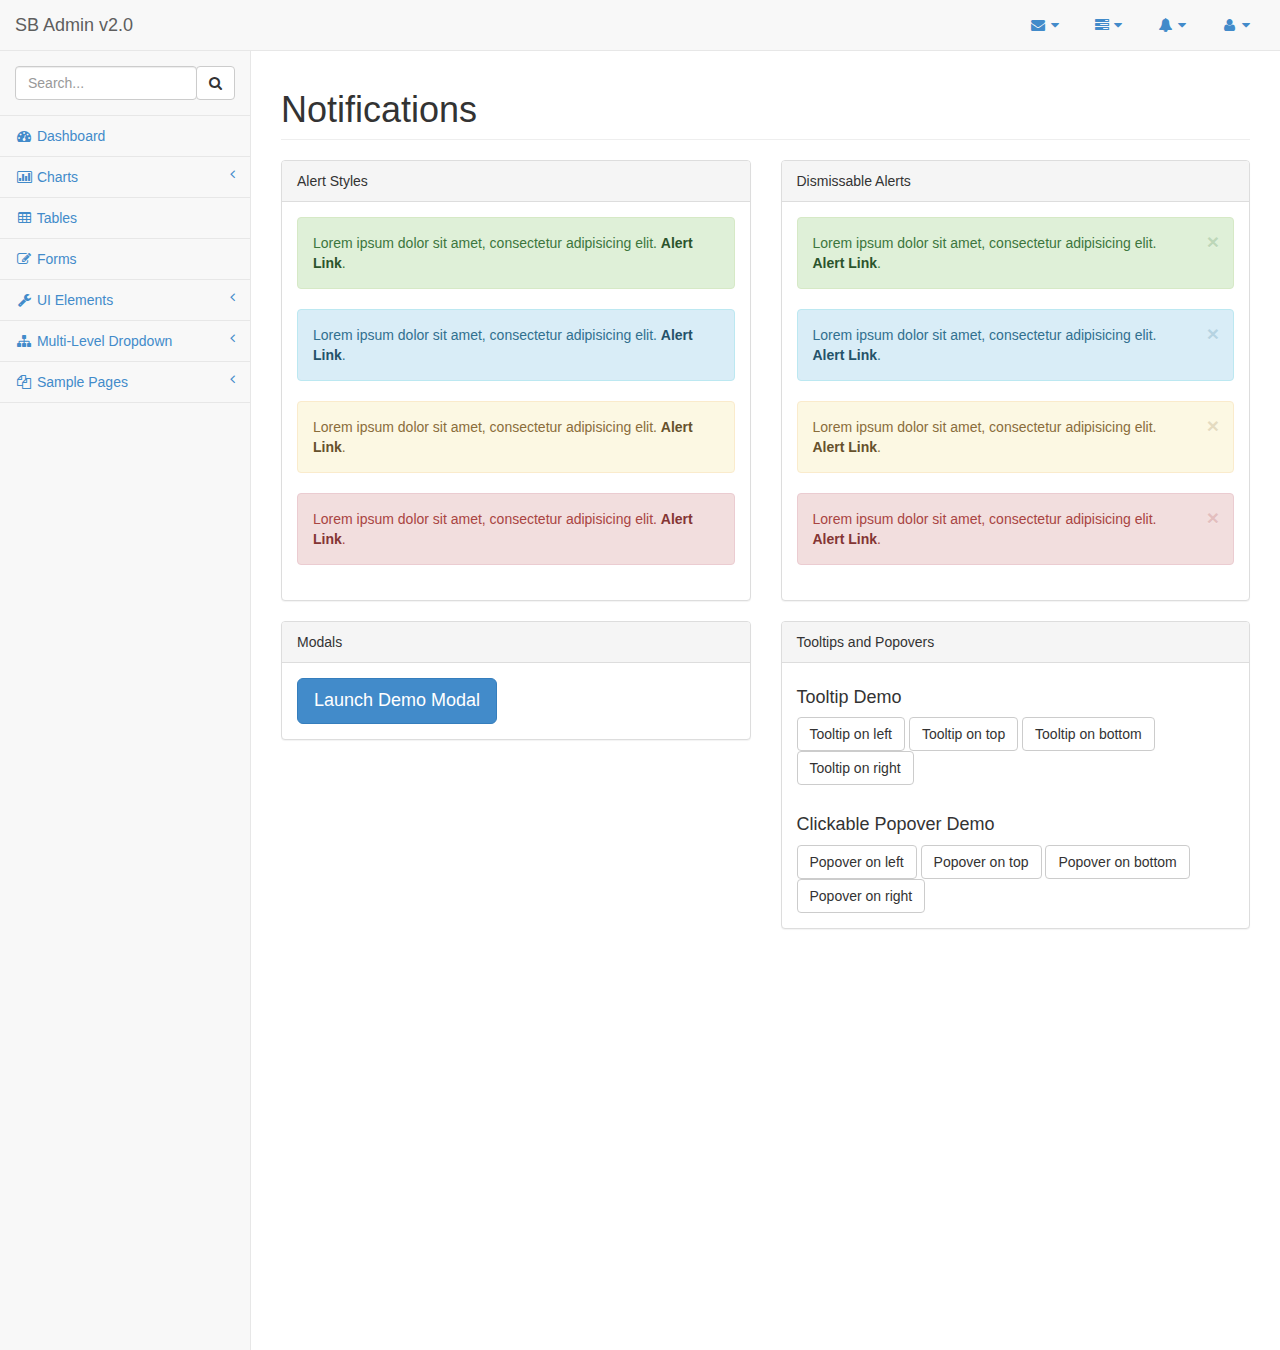
<file: documentacao/sb-admin-v2/notifications.html>
<!DOCTYPE html>
<html>

<head>

<meta charset="utf-8">
<meta name="viewport" content="width=device-width, initial-scale=1.0">

<title>Start Bootstrap - SB Admin Version 2.0 Demo</title>

<!-- Core CSS - Include with every page -->
<link href="css/bootstrap.min.css" rel="stylesheet">
<link href="font-awesome/css/font-awesome.css" rel="stylesheet">

<!-- Page-Level Plugin CSS - Notifications -->

<!-- SB Admin CSS - Include with every page -->
<link href="css/sb-admin.css" rel="stylesheet">

</head>

<body>

	<div id="wrapper">

		<nav class="navbar navbar-default navbar-fixed-top" role="navigation"
			style="margin-bottom: 0">
			<div class="navbar-header">
				<button type="button" class="navbar-toggle" data-toggle="collapse"
					data-target=".sidebar-collapse">
					<span class="sr-only">Toggle navigation</span> <span
						class="icon-bar"></span> <span class="icon-bar"></span> <span
						class="icon-bar"></span>
				</button>
				<a class="navbar-brand" href="index.html">SB Admin v2.0</a>
			</div>
			<!-- /.navbar-header -->

			<ul class="nav navbar-top-links navbar-right">
				<li class="dropdown"><a class="dropdown-toggle"
					data-toggle="dropdown" href="#"> <i
						class="fa fa-envelope fa-fw"></i> <i class="fa fa-caret-down"></i>
				</a>
					<ul class="dropdown-menu dropdown-messages">
						<li><a href="#">
								<div>
									<strong>John Smith</strong> <span class="pull-right text-muted">
										<em>Yesterday</em>
									</span>
								</div>
								<div>Lorem ipsum dolor sit amet, consectetur adipiscing
									elit. Pellentesque eleifend...</div>
						</a></li>
						<li class="divider"></li>
						<li><a href="#">
								<div>
									<strong>John Smith</strong> <span class="pull-right text-muted">
										<em>Yesterday</em>
									</span>
								</div>
								<div>Lorem ipsum dolor sit amet, consectetur adipiscing
									elit. Pellentesque eleifend...</div>
						</a></li>
						<li class="divider"></li>
						<li><a href="#">
								<div>
									<strong>John Smith</strong> <span class="pull-right text-muted">
										<em>Yesterday</em>
									</span>
								</div>
								<div>Lorem ipsum dolor sit amet, consectetur adipiscing
									elit. Pellentesque eleifend...</div>
						</a></li>
						<li class="divider"></li>
						<li><a class="text-center" href="#"> <strong>Read
									All Messages</strong> <i class="fa fa-angle-right"></i>
						</a></li>
					</ul> <!-- /.dropdown-messages --></li>
				<!-- /.dropdown -->
				<li class="dropdown"><a class="dropdown-toggle"
					data-toggle="dropdown" href="#"> <i class="fa fa-tasks fa-fw"></i>
						<i class="fa fa-caret-down"></i>
				</a>
					<ul class="dropdown-menu dropdown-tasks">
						<li><a href="#">
								<div>
									<p>
										<strong>Task 1</strong> <span class="pull-right text-muted">40%
											Complete</span>
									</p>
									<div class="progress progress-striped active">
										<div class="progress-bar progress-bar-success"
											role="progressbar" aria-valuenow="40" aria-valuemin="0"
											aria-valuemax="100" style="width: 40%">
											<span class="sr-only">40% Complete (success)</span>
										</div>
									</div>
								</div>
						</a></li>
						<li class="divider"></li>
						<li><a href="#">
								<div>
									<p>
										<strong>Task 2</strong> <span class="pull-right text-muted">20%
											Complete</span>
									</p>
									<div class="progress progress-striped active">
										<div class="progress-bar progress-bar-info" role="progressbar"
											aria-valuenow="20" aria-valuemin="0" aria-valuemax="100"
											style="width: 20%">
											<span class="sr-only">20% Complete</span>
										</div>
									</div>
								</div>
						</a></li>
						<li class="divider"></li>
						<li><a href="#">
								<div>
									<p>
										<strong>Task 3</strong> <span class="pull-right text-muted">60%
											Complete</span>
									</p>
									<div class="progress progress-striped active">
										<div class="progress-bar progress-bar-warning"
											role="progressbar" aria-valuenow="60" aria-valuemin="0"
											aria-valuemax="100" style="width: 60%">
											<span class="sr-only">60% Complete (warning)</span>
										</div>
									</div>
								</div>
						</a></li>
						<li class="divider"></li>
						<li><a href="#">
								<div>
									<p>
										<strong>Task 4</strong> <span class="pull-right text-muted">80%
											Complete</span>
									</p>
									<div class="progress progress-striped active">
										<div class="progress-bar progress-bar-danger"
											role="progressbar" aria-valuenow="80" aria-valuemin="0"
											aria-valuemax="100" style="width: 80%">
											<span class="sr-only">80% Complete (danger)</span>
										</div>
									</div>
								</div>
						</a></li>
						<li class="divider"></li>
						<li><a class="text-center" href="#"> <strong>See
									All Tasks</strong> <i class="fa fa-angle-right"></i>
						</a></li>
					</ul> <!-- /.dropdown-tasks --></li>
				<!-- /.dropdown -->
				<li class="dropdown"><a class="dropdown-toggle"
					data-toggle="dropdown" href="#"> <i class="fa fa-bell fa-fw"></i>
						<i class="fa fa-caret-down"></i>
				</a>
					<ul class="dropdown-menu dropdown-alerts">
						<li><a href="#">
								<div>
									<i class="fa fa-comment fa-fw"></i> New Comment <span
										class="pull-right text-muted small">4 minutes ago</span>
								</div>
						</a></li>
						<li class="divider"></li>
						<li><a href="#">
								<div>
									<i class="fa fa-twitter fa-fw"></i> 3 New Followers <span
										class="pull-right text-muted small">12 minutes ago</span>
								</div>
						</a></li>
						<li class="divider"></li>
						<li><a href="#">
								<div>
									<i class="fa fa-envelope fa-fw"></i> Message Sent <span
										class="pull-right text-muted small">4 minutes ago</span>
								</div>
						</a></li>
						<li class="divider"></li>
						<li><a href="#">
								<div>
									<i class="fa fa-tasks fa-fw"></i> New Task <span
										class="pull-right text-muted small">4 minutes ago</span>
								</div>
						</a></li>
						<li class="divider"></li>
						<li><a href="#">
								<div>
									<i class="fa fa-upload fa-fw"></i> Server Rebooted <span
										class="pull-right text-muted small">4 minutes ago</span>
								</div>
						</a></li>
						<li class="divider"></li>
						<li><a class="text-center" href="#"> <strong>See
									All Alerts</strong> <i class="fa fa-angle-right"></i>
						</a></li>
					</ul> <!-- /.dropdown-alerts --></li>
				<!-- /.dropdown -->
				<li class="dropdown"><a class="dropdown-toggle"
					data-toggle="dropdown" href="#"> <i class="fa fa-user fa-fw"></i>
						<i class="fa fa-caret-down"></i>
				</a>
					<ul class="dropdown-menu dropdown-user">
						<li><a href="#"><i class="fa fa-user fa-fw"></i> User
								Profile</a></li>
						<li><a href="#"><i class="fa fa-gear fa-fw"></i> Settings</a>
						</li>
						<li class="divider"></li>
						<li><a href="login.html"><i class="fa fa-sign-out fa-fw"></i>
								Logout</a></li>
					</ul> <!-- /.dropdown-user --></li>
				<!-- /.dropdown -->
			</ul>
			<!-- /.navbar-top-links -->

			<div class="navbar-default navbar-static-side" role="navigation">
				<div class="sidebar-collapse">
					<ul class="nav" id="side-menu">
						<li class="sidebar-search">
							<div class="input-group custom-search-form">
								<input type="text" class="form-control" placeholder="Search...">
								<span class="input-group-btn">
									<button class="btn btn-default" type="button">
										<i class="fa fa-search"></i>
									</button>
								</span>
							</div> <!-- /input-group -->
						</li>
						<li><a href="index.html"><i class="fa fa-dashboard fa-fw"></i>
								Dashboard</a></li>
						<li><a href="#"><i class="fa fa-bar-chart-o fa-fw"></i>
								Charts<span class="fa arrow"></span></a>
							<ul class="nav nav-second-level">
								<li><a href="flot.html">Flot Charts</a></li>
								<li><a href="morris.html">Morris.js Charts</a></li>
							</ul> <!-- /.nav-second-level --></li>
						<li><a href="tables.html"><i class="fa fa-table fa-fw"></i>
								Tables</a></li>
						<li><a href="forms.html"><i class="fa fa-edit fa-fw"></i>
								Forms</a></li>
						<li><a href="#"><i class="fa fa-wrench fa-fw"></i> UI
								Elements<span class="fa arrow"></span></a>
							<ul class="nav nav-second-level">
								<li><a href="panels-wells.html">Panels and Wells</a></li>
								<li><a href="buttons.html">Buttons</a></li>
								<li><a href="notifications.html">Notifications</a></li>
								<li><a href="typography.html">Typography</a></li>
								<li><a href="grid.html">Grid</a></li>
							</ul> <!-- /.nav-second-level --></li>
						<li><a href="#"><i class="fa fa-sitemap fa-fw"></i>
								Multi-Level Dropdown<span class="fa arrow"></span></a>
							<ul class="nav nav-second-level">
								<li><a href="#">Second Level Item</a></li>
								<li><a href="#">Second Level Item</a></li>
								<li><a href="#">Third Level <span class="fa arrow"></span></a>
									<ul class="nav nav-third-level">
										<li><a href="#">Third Level Item</a></li>
										<li><a href="#">Third Level Item</a></li>
										<li><a href="#">Third Level Item</a></li>
										<li><a href="#">Third Level Item</a></li>
									</ul> <!-- /.nav-third-level --></li>
							</ul> <!-- /.nav-second-level --></li>
						<li><a href="#"><i class="fa fa-files-o fa-fw"></i>
								Sample Pages<span class="fa arrow"></span></a>
							<ul class="nav nav-second-level">
								<li><a href="blank.html">Blank Page</a></li>
								<li><a href="login.html">Login Page</a></li>
							</ul> <!-- /.nav-second-level --></li>
					</ul>
					<!-- /#side-menu -->
				</div>
				<!-- /.sidebar-collapse -->
			</div>
			<!-- /.navbar-static-side -->
		</nav>

		<div id="page-wrapper">
			<div class="row">
				<div class="col-lg-12">
					<h1 class="page-header">Notifications</h1>
				</div>
				<!-- /.col-lg-12 -->
			</div>
			<!-- /.row -->
			<div class="row">
				<div class="col-lg-6">
					<div class="panel panel-default">
						<div class="panel-heading">Alert Styles</div>
						<!-- /.panel-heading -->
						<div class="panel-body">
							<div class="alert alert-success">
								Lorem ipsum dolor sit amet, consectetur adipisicing elit. <a
									href="#" class="alert-link">Alert Link</a>.
							</div>
							<div class="alert alert-info">
								Lorem ipsum dolor sit amet, consectetur adipisicing elit. <a
									href="#" class="alert-link">Alert Link</a>.
							</div>
							<div class="alert alert-warning">
								Lorem ipsum dolor sit amet, consectetur adipisicing elit. <a
									href="#" class="alert-link">Alert Link</a>.
							</div>
							<div class="alert alert-danger">
								Lorem ipsum dolor sit amet, consectetur adipisicing elit. <a
									href="#" class="alert-link">Alert Link</a>.
							</div>
						</div>
						<!-- .panel-body -->
					</div>
					<!-- /.panel -->
				</div>
				<!-- /.col-lg-6 -->
				<div class="col-lg-6">
					<div class="panel panel-default">
						<div class="panel-heading">Dismissable Alerts</div>
						<!-- /.panel-heading -->
						<div class="panel-body">
							<div class="alert alert-success alert-dismissable">
								<button type="button" class="close" data-dismiss="alert"
									aria-hidden="true">&times;</button>
								Lorem ipsum dolor sit amet, consectetur adipisicing elit. <a
									href="#" class="alert-link">Alert Link</a>.
							</div>
							<div class="alert alert-info alert-dismissable">
								<button type="button" class="close" data-dismiss="alert"
									aria-hidden="true">&times;</button>
								Lorem ipsum dolor sit amet, consectetur adipisicing elit. <a
									href="#" class="alert-link">Alert Link</a>.
							</div>
							<div class="alert alert-warning alert-dismissable">
								<button type="button" class="close" data-dismiss="alert"
									aria-hidden="true">&times;</button>
								Lorem ipsum dolor sit amet, consectetur adipisicing elit. <a
									href="#" class="alert-link">Alert Link</a>.
							</div>
							<div class="alert alert-danger alert-dismissable">
								<button type="button" class="close" data-dismiss="alert"
									aria-hidden="true">&times;</button>
								Lorem ipsum dolor sit amet, consectetur adipisicing elit. <a
									href="#" class="alert-link">Alert Link</a>.
							</div>
						</div>
						<!-- .panel-body -->
					</div>
					<!-- /.panel -->
				</div>
				<!-- /.col-lg-6 -->
			</div>
			<!-- /.row -->
			<div class="row">
				<div class="col-lg-6">
					<div class="panel panel-default">
						<div class="panel-heading">Modals</div>
						<!-- /.panel-heading -->
						<div class="panel-body">
							<!-- Button trigger modal -->
							<button class="btn btn-primary btn-lg" data-toggle="modal"
								data-target="#myModal">Launch Demo Modal</button>
							<!-- Modal -->
							<div class="modal fade" id="myModal" tabindex="-1" role="dialog"
								aria-labelledby="myModalLabel" aria-hidden="true">
								<div class="modal-dialog">
									<div class="modal-content">
										<div class="modal-header">
											<button type="button" class="close" data-dismiss="modal"
												aria-hidden="true">&times;</button>
											<h4 class="modal-title" id="myModalLabel">Modal title</h4>
										</div>
										<div class="modal-body">Lorem ipsum dolor sit amet,
											consectetur adipisicing elit, sed do eiusmod tempor
											incididunt ut labore et dolore magna aliqua. Ut enim ad minim
											veniam, quis nostrud exercitation ullamco laboris nisi ut
											aliquip ex ea commodo consequat. Duis aute irure dolor in
											reprehenderit in voluptate velit esse cillum dolore eu fugiat
											nulla pariatur. Excepteur sint occaecat cupidatat non
											proident, sunt in culpa qui officia deserunt mollit anim id
											est laborum.</div>
										<div class="modal-footer">
											<button type="button" class="btn btn-default"
												data-dismiss="modal">Close</button>
											<button type="button" class="btn btn-primary">Save
												changes</button>
										</div>
									</div>
									<!-- /.modal-content -->
								</div>
								<!-- /.modal-dialog -->
							</div>
							<!-- /.modal -->
						</div>
						<!-- .panel-body -->
					</div>
					<!-- /.panel -->
				</div>
				<!-- /.col-lg-6 -->
				<div class="col-lg-6">
					<div class="panel panel-default">
						<div class="panel-heading">Tooltips and Popovers</div>
						<!-- /.panel-heading -->
						<div class="panel-body">
							<h4>Tooltip Demo</h4>
							<div class="tooltip-demo">
								<button type="button" class="btn btn-default"
									data-toggle="tooltip" data-placement="left"
									title="Tooltip on left">Tooltip on left</button>
								<button type="button" class="btn btn-default"
									data-toggle="tooltip" data-placement="top"
									title="Tooltip on top">Tooltip on top</button>
								<button type="button" class="btn btn-default"
									data-toggle="tooltip" data-placement="bottom"
									title="Tooltip on bottom">Tooltip on bottom</button>
								<button type="button" class="btn btn-default"
									data-toggle="tooltip" data-placement="right"
									title="Tooltip on right">Tooltip on right</button>
							</div>
							<br>
							<h4>Clickable Popover Demo</h4>
							<div class="tooltip-demo">
								<button type="button" class="btn btn-default"
									data-container="body" data-toggle="popover"
									data-placement="left"
									data-content="Vivamus sagittis lacus vel augue laoreet rutrum faucibus.">
									Popover on left</button>
								<button type="button" class="btn btn-default"
									data-container="body" data-toggle="popover"
									data-placement="top"
									data-content="Vivamus sagittis lacus vel augue laoreet rutrum faucibus.">
									Popover on top</button>
								<button type="button" class="btn btn-default"
									data-container="body" data-toggle="popover"
									data-placement="bottom"
									data-content="Vivamus sagittis lacus vel augue laoreet rutrum faucibus.">
									Popover on bottom</button>
								<button type="button" class="btn btn-default"
									data-container="body" data-toggle="popover"
									data-placement="right"
									data-content="Vivamus sagittis lacus vel augue laoreet rutrum faucibus.">
									Popover on right</button>
							</div>
						</div>
						<!-- .panel-body -->
					</div>
					<!-- /.panel -->
				</div>
				<!-- /.col-lg-6 -->
			</div>
			<!-- /.row -->
		</div>
		<!-- /#page-wrapper -->

	</div>
	<!-- /#wrapper -->

	<!-- Core Scripts - Include with every page -->
	<script src="js/jquery-1.10.2.js"></script>
	<script src="js/bootstrap.min.js"></script>
	<script src="js/plugins/metisMenu/jquery.metisMenu.js"></script>

	<!-- Page-Level Plugin Scripts - Notifications -->

	<!-- SB Admin Scripts - Include with every page -->
	<script src="js/sb-admin.js"></script>

	<!-- Page-Level Demo Scripts - Notifications - Use for reference -->
	<script>
    // tooltip demo
    $('.tooltip-demo').tooltip({
        selector: "[data-toggle=tooltip]",
        container: "body"
    })

    // popover demo
    $("[data-toggle=popover]")
        .popover()
    </script>

</body>

</html>
</file>
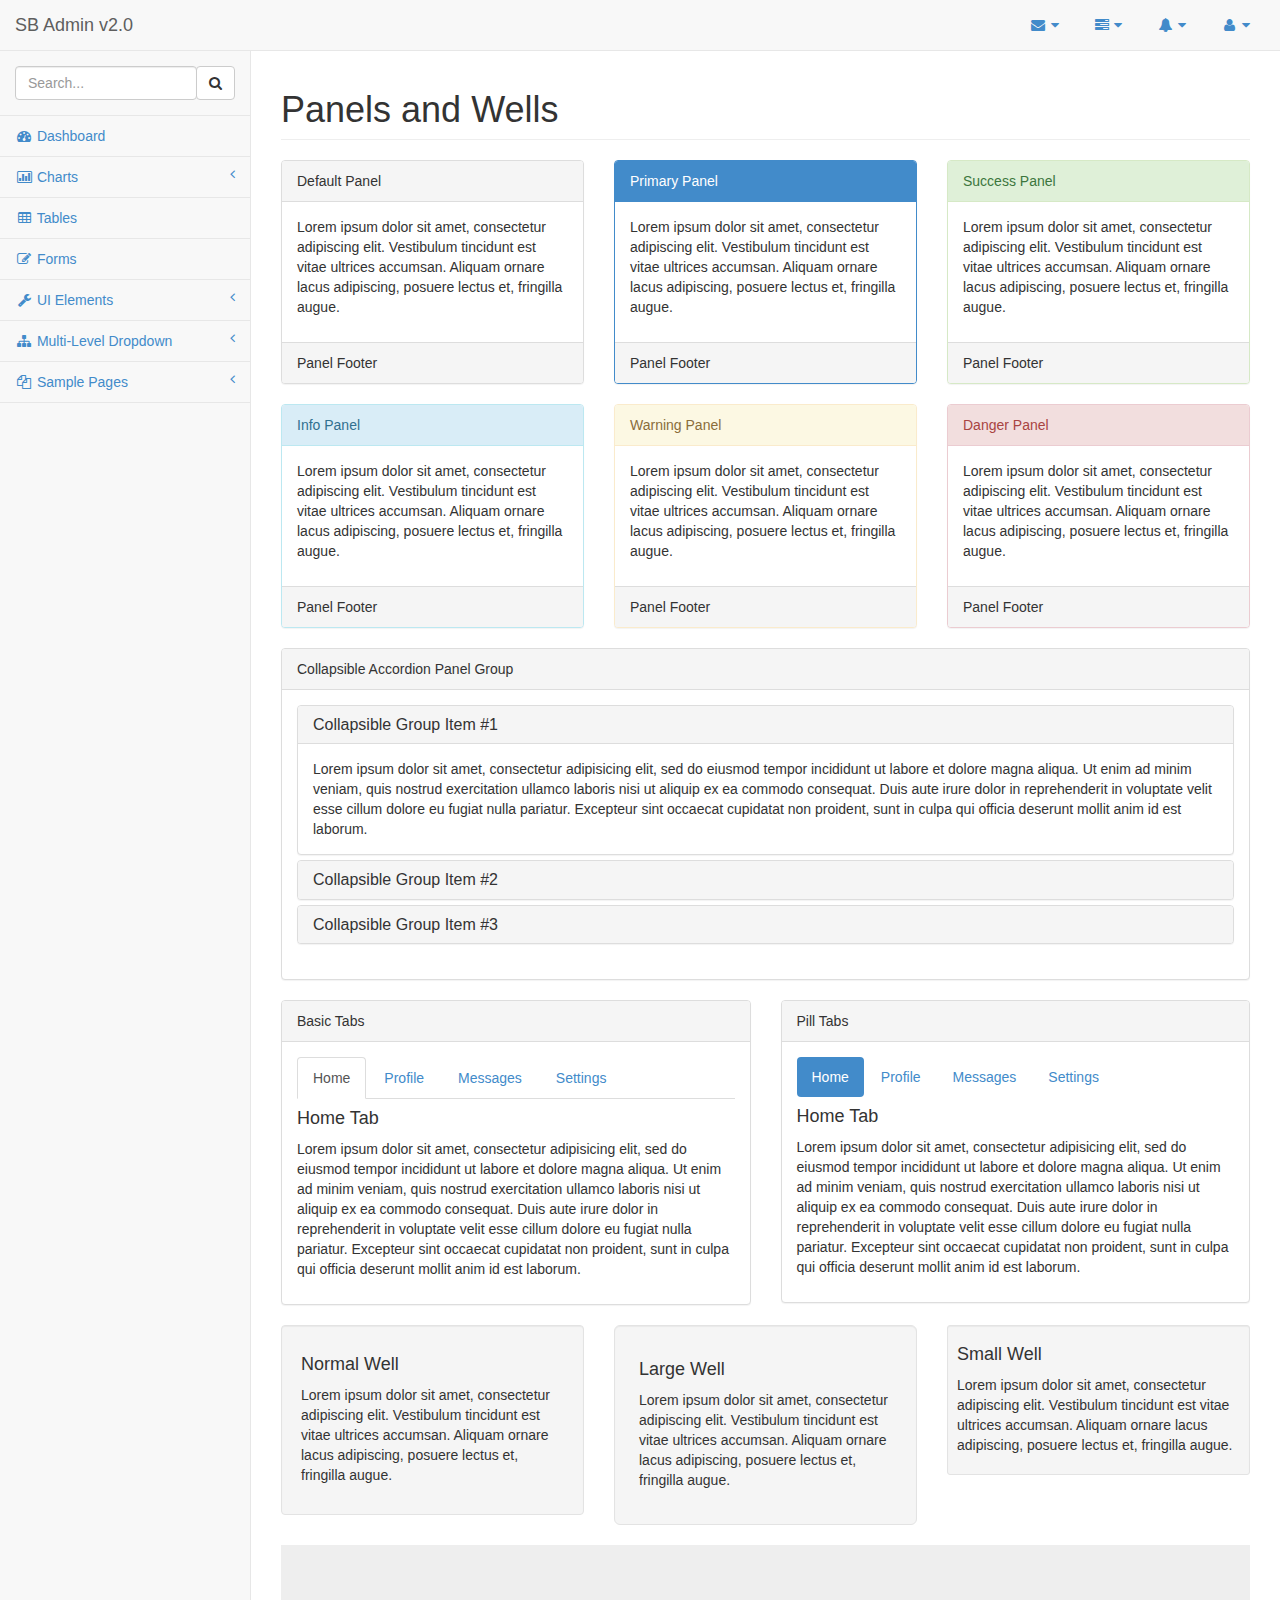
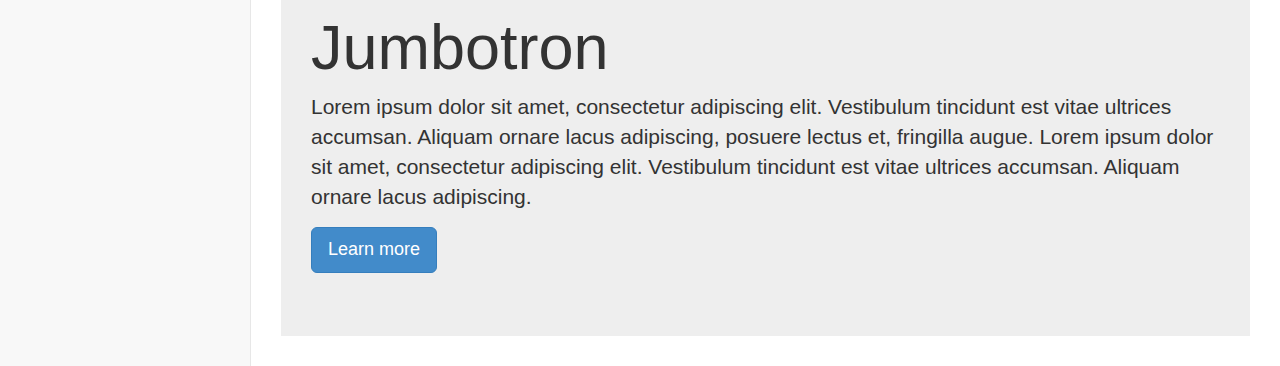
<file: documentacao/sb-admin-v2/panels-wells.html>
<!DOCTYPE html>
<html>

<head>

<meta charset="utf-8">
<meta name="viewport" content="width=device-width, initial-scale=1.0">

<title>Start Bootstrap - SB Admin Version 2.0 Demo</title>

<!-- Core CSS - Include with every page -->
<link href="css/bootstrap.min.css" rel="stylesheet">
<link href="font-awesome/css/font-awesome.css" rel="stylesheet">

<!-- Page-Level Plugin CSS - Panels and Wells -->

<!-- SB Admin CSS - Include with every page -->
<link href="css/sb-admin.css" rel="stylesheet">

</head>

<body>

	<div id="wrapper">

		<nav class="navbar navbar-default navbar-fixed-top" role="navigation"
			style="margin-bottom: 0">
			<div class="navbar-header">
				<button type="button" class="navbar-toggle" data-toggle="collapse"
					data-target=".sidebar-collapse">
					<span class="sr-only">Toggle navigation</span> <span
						class="icon-bar"></span> <span class="icon-bar"></span> <span
						class="icon-bar"></span>
				</button>
				<a class="navbar-brand" href="index.html">SB Admin v2.0</a>
			</div>
			<!-- /.navbar-header -->

			<ul class="nav navbar-top-links navbar-right">
				<li class="dropdown"><a class="dropdown-toggle"
					data-toggle="dropdown" href="#"> <i
						class="fa fa-envelope fa-fw"></i> <i class="fa fa-caret-down"></i>
				</a>
					<ul class="dropdown-menu dropdown-messages">
						<li><a href="#">
								<div>
									<strong>John Smith</strong> <span class="pull-right text-muted">
										<em>Yesterday</em>
									</span>
								</div>
								<div>Lorem ipsum dolor sit amet, consectetur adipiscing
									elit. Pellentesque eleifend...</div>
						</a></li>
						<li class="divider"></li>
						<li><a href="#">
								<div>
									<strong>John Smith</strong> <span class="pull-right text-muted">
										<em>Yesterday</em>
									</span>
								</div>
								<div>Lorem ipsum dolor sit amet, consectetur adipiscing
									elit. Pellentesque eleifend...</div>
						</a></li>
						<li class="divider"></li>
						<li><a href="#">
								<div>
									<strong>John Smith</strong> <span class="pull-right text-muted">
										<em>Yesterday</em>
									</span>
								</div>
								<div>Lorem ipsum dolor sit amet, consectetur adipiscing
									elit. Pellentesque eleifend...</div>
						</a></li>
						<li class="divider"></li>
						<li><a class="text-center" href="#"> <strong>Read
									All Messages</strong> <i class="fa fa-angle-right"></i>
						</a></li>
					</ul> <!-- /.dropdown-messages --></li>
				<!-- /.dropdown -->
				<li class="dropdown"><a class="dropdown-toggle"
					data-toggle="dropdown" href="#"> <i class="fa fa-tasks fa-fw"></i>
						<i class="fa fa-caret-down"></i>
				</a>
					<ul class="dropdown-menu dropdown-tasks">
						<li><a href="#">
								<div>
									<p>
										<strong>Task 1</strong> <span class="pull-right text-muted">40%
											Complete</span>
									</p>
									<div class="progress progress-striped active">
										<div class="progress-bar progress-bar-success"
											role="progressbar" aria-valuenow="40" aria-valuemin="0"
											aria-valuemax="100" style="width: 40%">
											<span class="sr-only">40% Complete (success)</span>
										</div>
									</div>
								</div>
						</a></li>
						<li class="divider"></li>
						<li><a href="#">
								<div>
									<p>
										<strong>Task 2</strong> <span class="pull-right text-muted">20%
											Complete</span>
									</p>
									<div class="progress progress-striped active">
										<div class="progress-bar progress-bar-info" role="progressbar"
											aria-valuenow="20" aria-valuemin="0" aria-valuemax="100"
											style="width: 20%">
											<span class="sr-only">20% Complete</span>
										</div>
									</div>
								</div>
						</a></li>
						<li class="divider"></li>
						<li><a href="#">
								<div>
									<p>
										<strong>Task 3</strong> <span class="pull-right text-muted">60%
											Complete</span>
									</p>
									<div class="progress progress-striped active">
										<div class="progress-bar progress-bar-warning"
											role="progressbar" aria-valuenow="60" aria-valuemin="0"
											aria-valuemax="100" style="width: 60%">
											<span class="sr-only">60% Complete (warning)</span>
										</div>
									</div>
								</div>
						</a></li>
						<li class="divider"></li>
						<li><a href="#">
								<div>
									<p>
										<strong>Task 4</strong> <span class="pull-right text-muted">80%
											Complete</span>
									</p>
									<div class="progress progress-striped active">
										<div class="progress-bar progress-bar-danger"
											role="progressbar" aria-valuenow="80" aria-valuemin="0"
											aria-valuemax="100" style="width: 80%">
											<span class="sr-only">80% Complete (danger)</span>
										</div>
									</div>
								</div>
						</a></li>
						<li class="divider"></li>
						<li><a class="text-center" href="#"> <strong>See
									All Tasks</strong> <i class="fa fa-angle-right"></i>
						</a></li>
					</ul> <!-- /.dropdown-tasks --></li>
				<!-- /.dropdown -->
				<li class="dropdown"><a class="dropdown-toggle"
					data-toggle="dropdown" href="#"> <i class="fa fa-bell fa-fw"></i>
						<i class="fa fa-caret-down"></i>
				</a>
					<ul class="dropdown-menu dropdown-alerts">
						<li><a href="#">
								<div>
									<i class="fa fa-comment fa-fw"></i> New Comment <span
										class="pull-right text-muted small">4 minutes ago</span>
								</div>
						</a></li>
						<li class="divider"></li>
						<li><a href="#">
								<div>
									<i class="fa fa-twitter fa-fw"></i> 3 New Followers <span
										class="pull-right text-muted small">12 minutes ago</span>
								</div>
						</a></li>
						<li class="divider"></li>
						<li><a href="#">
								<div>
									<i class="fa fa-envelope fa-fw"></i> Message Sent <span
										class="pull-right text-muted small">4 minutes ago</span>
								</div>
						</a></li>
						<li class="divider"></li>
						<li><a href="#">
								<div>
									<i class="fa fa-tasks fa-fw"></i> New Task <span
										class="pull-right text-muted small">4 minutes ago</span>
								</div>
						</a></li>
						<li class="divider"></li>
						<li><a href="#">
								<div>
									<i class="fa fa-upload fa-fw"></i> Server Rebooted <span
										class="pull-right text-muted small">4 minutes ago</span>
								</div>
						</a></li>
						<li class="divider"></li>
						<li><a class="text-center" href="#"> <strong>See
									All Alerts</strong> <i class="fa fa-angle-right"></i>
						</a></li>
					</ul> <!-- /.dropdown-alerts --></li>
				<!-- /.dropdown -->
				<li class="dropdown"><a class="dropdown-toggle"
					data-toggle="dropdown" href="#"> <i class="fa fa-user fa-fw"></i>
						<i class="fa fa-caret-down"></i>
				</a>
					<ul class="dropdown-menu dropdown-user">
						<li><a href="#"><i class="fa fa-user fa-fw"></i> User
								Profile</a></li>
						<li><a href="#"><i class="fa fa-gear fa-fw"></i> Settings</a>
						</li>
						<li class="divider"></li>
						<li><a href="login.html"><i class="fa fa-sign-out fa-fw"></i>
								Logout</a></li>
					</ul> <!-- /.dropdown-user --></li>
				<!-- /.dropdown -->
			</ul>
			<!-- /.navbar-top-links -->

			<div class="navbar-default navbar-static-side" role="navigation">
				<div class="sidebar-collapse">
					<ul class="nav" id="side-menu">
						<li class="sidebar-search">
							<div class="input-group custom-search-form">
								<input type="text" class="form-control" placeholder="Search...">
								<span class="input-group-btn">
									<button class="btn btn-default" type="button">
										<i class="fa fa-search"></i>
									</button>
								</span>
							</div> <!-- /input-group -->
						</li>
						<li><a href="index.html"><i class="fa fa-dashboard fa-fw"></i>
								Dashboard</a></li>
						<li><a href="#"><i class="fa fa-bar-chart-o fa-fw"></i>
								Charts<span class="fa arrow"></span></a>
							<ul class="nav nav-second-level">
								<li><a href="flot.html">Flot Charts</a></li>
								<li><a href="morris.html">Morris.js Charts</a></li>
							</ul> <!-- /.nav-second-level --></li>
						<li><a href="tables.html"><i class="fa fa-table fa-fw"></i>
								Tables</a></li>
						<li><a href="forms.html"><i class="fa fa-edit fa-fw"></i>
								Forms</a></li>
						<li><a href="#"><i class="fa fa-wrench fa-fw"></i> UI
								Elements<span class="fa arrow"></span></a>
							<ul class="nav nav-second-level">
								<li><a href="panels-wells.html">Panels and Wells</a></li>
								<li><a href="buttons.html">Buttons</a></li>
								<li><a href="notifications.html">Notifications</a></li>
								<li><a href="typography.html">Typography</a></li>
								<li><a href="grid.html">Grid</a></li>
							</ul> <!-- /.nav-second-level --></li>
						<li><a href="#"><i class="fa fa-sitemap fa-fw"></i>
								Multi-Level Dropdown<span class="fa arrow"></span></a>
							<ul class="nav nav-second-level">
								<li><a href="#">Second Level Item</a></li>
								<li><a href="#">Second Level Item</a></li>
								<li><a href="#">Third Level <span class="fa arrow"></span></a>
									<ul class="nav nav-third-level">
										<li><a href="#">Third Level Item</a></li>
										<li><a href="#">Third Level Item</a></li>
										<li><a href="#">Third Level Item</a></li>
										<li><a href="#">Third Level Item</a></li>
									</ul> <!-- /.nav-third-level --></li>
							</ul> <!-- /.nav-second-level --></li>
						<li><a href="#"><i class="fa fa-files-o fa-fw"></i>
								Sample Pages<span class="fa arrow"></span></a>
							<ul class="nav nav-second-level">
								<li><a href="blank.html">Blank Page</a></li>
								<li><a href="login.html">Login Page</a></li>
							</ul> <!-- /.nav-second-level --></li>
					</ul>
					<!-- /#side-menu -->
				</div>
				<!-- /.sidebar-collapse -->
			</div>
			<!-- /.navbar-static-side -->
		</nav>

		<div id="page-wrapper">
			<div class="row">
				<div class="col-lg-12">
					<h1 class="page-header">Panels and Wells</h1>
				</div>
				<!-- /.col-lg-12 -->
			</div>
			<!-- /.row -->
			<div class="row">
				<div class="col-lg-4">
					<div class="panel panel-default">
						<div class="panel-heading">Default Panel</div>
						<div class="panel-body">
							<p>Lorem ipsum dolor sit amet, consectetur adipiscing elit.
								Vestibulum tincidunt est vitae ultrices accumsan. Aliquam ornare
								lacus adipiscing, posuere lectus et, fringilla augue.</p>
						</div>
						<div class="panel-footer">Panel Footer</div>
					</div>
				</div>
				<!-- /.col-lg-4 -->
				<div class="col-lg-4">
					<div class="panel panel-primary">
						<div class="panel-heading">Primary Panel</div>
						<div class="panel-body">
							<p>Lorem ipsum dolor sit amet, consectetur adipiscing elit.
								Vestibulum tincidunt est vitae ultrices accumsan. Aliquam ornare
								lacus adipiscing, posuere lectus et, fringilla augue.</p>
						</div>
						<div class="panel-footer">Panel Footer</div>
					</div>
				</div>
				<!-- /.col-lg-4 -->
				<div class="col-lg-4">
					<div class="panel panel-success">
						<div class="panel-heading">Success Panel</div>
						<div class="panel-body">
							<p>Lorem ipsum dolor sit amet, consectetur adipiscing elit.
								Vestibulum tincidunt est vitae ultrices accumsan. Aliquam ornare
								lacus adipiscing, posuere lectus et, fringilla augue.</p>
						</div>
						<div class="panel-footer">Panel Footer</div>
					</div>
				</div>
				<!-- /.col-lg-4 -->
			</div>
			<!-- /.row -->
			<div class="row">
				<div class="col-lg-4">
					<div class="panel panel-info">
						<div class="panel-heading">Info Panel</div>
						<div class="panel-body">
							<p>Lorem ipsum dolor sit amet, consectetur adipiscing elit.
								Vestibulum tincidunt est vitae ultrices accumsan. Aliquam ornare
								lacus adipiscing, posuere lectus et, fringilla augue.</p>
						</div>
						<div class="panel-footer">Panel Footer</div>
					</div>
				</div>
				<!-- /.col-lg-4 -->
				<div class="col-lg-4">
					<div class="panel panel-warning">
						<div class="panel-heading">Warning Panel</div>
						<div class="panel-body">
							<p>Lorem ipsum dolor sit amet, consectetur adipiscing elit.
								Vestibulum tincidunt est vitae ultrices accumsan. Aliquam ornare
								lacus adipiscing, posuere lectus et, fringilla augue.</p>
						</div>
						<div class="panel-footer">Panel Footer</div>
					</div>
				</div>
				<!-- /.col-lg-4 -->
				<div class="col-lg-4">
					<div class="panel panel-danger">
						<div class="panel-heading">Danger Panel</div>
						<div class="panel-body">
							<p>Lorem ipsum dolor sit amet, consectetur adipiscing elit.
								Vestibulum tincidunt est vitae ultrices accumsan. Aliquam ornare
								lacus adipiscing, posuere lectus et, fringilla augue.</p>
						</div>
						<div class="panel-footer">Panel Footer</div>
					</div>
				</div>
				<!-- /.col-lg-4 -->
			</div>
			<!-- /.row -->
			<div class="row">
				<div class="col-lg-12">
					<div class="panel panel-default">
						<div class="panel-heading">Collapsible Accordion Panel Group
						</div>
						<!-- .panel-heading -->
						<div class="panel-body">
							<div class="panel-group" id="accordion">
								<div class="panel panel-default">
									<div class="panel-heading">
										<h4 class="panel-title">
											<a data-toggle="collapse" data-parent="#accordion"
												href="#collapseOne">Collapsible Group Item #1</a>
										</h4>
									</div>
									<div id="collapseOne" class="panel-collapse collapse in">
										<div class="panel-body">Lorem ipsum dolor sit amet,
											consectetur adipisicing elit, sed do eiusmod tempor
											incididunt ut labore et dolore magna aliqua. Ut enim ad minim
											veniam, quis nostrud exercitation ullamco laboris nisi ut
											aliquip ex ea commodo consequat. Duis aute irure dolor in
											reprehenderit in voluptate velit esse cillum dolore eu fugiat
											nulla pariatur. Excepteur sint occaecat cupidatat non
											proident, sunt in culpa qui officia deserunt mollit anim id
											est laborum.</div>
									</div>
								</div>
								<div class="panel panel-default">
									<div class="panel-heading">
										<h4 class="panel-title">
											<a data-toggle="collapse" data-parent="#accordion"
												href="#collapseTwo">Collapsible Group Item #2</a>
										</h4>
									</div>
									<div id="collapseTwo" class="panel-collapse collapse">
										<div class="panel-body">Lorem ipsum dolor sit amet,
											consectetur adipisicing elit, sed do eiusmod tempor
											incididunt ut labore et dolore magna aliqua. Ut enim ad minim
											veniam, quis nostrud exercitation ullamco laboris nisi ut
											aliquip ex ea commodo consequat. Duis aute irure dolor in
											reprehenderit in voluptate velit esse cillum dolore eu fugiat
											nulla pariatur. Excepteur sint occaecat cupidatat non
											proident, sunt in culpa qui officia deserunt mollit anim id
											est laborum.</div>
									</div>
								</div>
								<div class="panel panel-default">
									<div class="panel-heading">
										<h4 class="panel-title">
											<a data-toggle="collapse" data-parent="#accordion"
												href="#collapseThree">Collapsible Group Item #3</a>
										</h4>
									</div>
									<div id="collapseThree" class="panel-collapse collapse">
										<div class="panel-body">Lorem ipsum dolor sit amet,
											consectetur adipisicing elit, sed do eiusmod tempor
											incididunt ut labore et dolore magna aliqua. Ut enim ad minim
											veniam, quis nostrud exercitation ullamco laboris nisi ut
											aliquip ex ea commodo consequat. Duis aute irure dolor in
											reprehenderit in voluptate velit esse cillum dolore eu fugiat
											nulla pariatur. Excepteur sint occaecat cupidatat non
											proident, sunt in culpa qui officia deserunt mollit anim id
											est laborum.</div>
									</div>
								</div>
							</div>
						</div>
						<!-- .panel-body -->
					</div>
					<!-- /.panel -->
				</div>
				<!-- /.col-lg-12 -->
			</div>
			<!-- /.row -->
			<div class="row">
				<div class="col-lg-6">
					<div class="panel panel-default">
						<div class="panel-heading">Basic Tabs</div>
						<!-- /.panel-heading -->
						<div class="panel-body">
							<!-- Nav tabs -->
							<ul class="nav nav-tabs">
								<li class="active"><a href="#home" data-toggle="tab">Home</a>
								</li>
								<li><a href="#profile" data-toggle="tab">Profile</a></li>
								<li><a href="#messages" data-toggle="tab">Messages</a></li>
								<li><a href="#settings" data-toggle="tab">Settings</a></li>
							</ul>

							<!-- Tab panes -->
							<div class="tab-content">
								<div class="tab-pane fade in active" id="home">
									<h4>Home Tab</h4>
									<p>Lorem ipsum dolor sit amet, consectetur adipisicing
										elit, sed do eiusmod tempor incididunt ut labore et dolore
										magna aliqua. Ut enim ad minim veniam, quis nostrud
										exercitation ullamco laboris nisi ut aliquip ex ea commodo
										consequat. Duis aute irure dolor in reprehenderit in voluptate
										velit esse cillum dolore eu fugiat nulla pariatur. Excepteur
										sint occaecat cupidatat non proident, sunt in culpa qui
										officia deserunt mollit anim id est laborum.</p>
								</div>
								<div class="tab-pane fade" id="profile">
									<h4>Profile Tab</h4>
									<p>Lorem ipsum dolor sit amet, consectetur adipisicing
										elit, sed do eiusmod tempor incididunt ut labore et dolore
										magna aliqua. Ut enim ad minim veniam, quis nostrud
										exercitation ullamco laboris nisi ut aliquip ex ea commodo
										consequat. Duis aute irure dolor in reprehenderit in voluptate
										velit esse cillum dolore eu fugiat nulla pariatur. Excepteur
										sint occaecat cupidatat non proident, sunt in culpa qui
										officia deserunt mollit anim id est laborum.</p>
								</div>
								<div class="tab-pane fade" id="messages">
									<h4>Messages Tab</h4>
									<p>Lorem ipsum dolor sit amet, consectetur adipisicing
										elit, sed do eiusmod tempor incididunt ut labore et dolore
										magna aliqua. Ut enim ad minim veniam, quis nostrud
										exercitation ullamco laboris nisi ut aliquip ex ea commodo
										consequat. Duis aute irure dolor in reprehenderit in voluptate
										velit esse cillum dolore eu fugiat nulla pariatur. Excepteur
										sint occaecat cupidatat non proident, sunt in culpa qui
										officia deserunt mollit anim id est laborum.</p>
								</div>
								<div class="tab-pane fade" id="settings">
									<h4>Settings Tab</h4>
									<p>Lorem ipsum dolor sit amet, consectetur adipisicing
										elit, sed do eiusmod tempor incididunt ut labore et dolore
										magna aliqua. Ut enim ad minim veniam, quis nostrud
										exercitation ullamco laboris nisi ut aliquip ex ea commodo
										consequat. Duis aute irure dolor in reprehenderit in voluptate
										velit esse cillum dolore eu fugiat nulla pariatur. Excepteur
										sint occaecat cupidatat non proident, sunt in culpa qui
										officia deserunt mollit anim id est laborum.</p>
								</div>
							</div>
						</div>
						<!-- /.panel-body -->
					</div>
					<!-- /.panel -->
				</div>
				<!-- /.col-lg-6 -->
				<div class="col-lg-6">
					<div class="panel panel-default">
						<div class="panel-heading">Pill Tabs</div>
						<!-- /.panel-heading -->
						<div class="panel-body">
							<!-- Nav tabs -->
							<ul class="nav nav-pills">
								<li class="active"><a href="#home-pills" data-toggle="tab">Home</a>
								</li>
								<li><a href="#profile-pills" data-toggle="tab">Profile</a>
								</li>
								<li><a href="#messages-pills" data-toggle="tab">Messages</a>
								</li>
								<li><a href="#settings-pills" data-toggle="tab">Settings</a>
								</li>
							</ul>

							<!-- Tab panes -->
							<div class="tab-content">
								<div class="tab-pane fade in active" id="home-pills">
									<h4>Home Tab</h4>
									<p>Lorem ipsum dolor sit amet, consectetur adipisicing
										elit, sed do eiusmod tempor incididunt ut labore et dolore
										magna aliqua. Ut enim ad minim veniam, quis nostrud
										exercitation ullamco laboris nisi ut aliquip ex ea commodo
										consequat. Duis aute irure dolor in reprehenderit in voluptate
										velit esse cillum dolore eu fugiat nulla pariatur. Excepteur
										sint occaecat cupidatat non proident, sunt in culpa qui
										officia deserunt mollit anim id est laborum.</p>
								</div>
								<div class="tab-pane fade" id="profile-pills">
									<h4>Profile Tab</h4>
									<p>Lorem ipsum dolor sit amet, consectetur adipisicing
										elit, sed do eiusmod tempor incididunt ut labore et dolore
										magna aliqua. Ut enim ad minim veniam, quis nostrud
										exercitation ullamco laboris nisi ut aliquip ex ea commodo
										consequat. Duis aute irure dolor in reprehenderit in voluptate
										velit esse cillum dolore eu fugiat nulla pariatur. Excepteur
										sint occaecat cupidatat non proident, sunt in culpa qui
										officia deserunt mollit anim id est laborum.</p>
								</div>
								<div class="tab-pane fade" id="messages-pills">
									<h4>Messages Tab</h4>
									<p>Lorem ipsum dolor sit amet, consectetur adipisicing
										elit, sed do eiusmod tempor incididunt ut labore et dolore
										magna aliqua. Ut enim ad minim veniam, quis nostrud
										exercitation ullamco laboris nisi ut aliquip ex ea commodo
										consequat. Duis aute irure dolor in reprehenderit in voluptate
										velit esse cillum dolore eu fugiat nulla pariatur. Excepteur
										sint occaecat cupidatat non proident, sunt in culpa qui
										officia deserunt mollit anim id est laborum.</p>
								</div>
								<div class="tab-pane fade" id="settings-pills">
									<h4>Settings Tab</h4>
									<p>Lorem ipsum dolor sit amet, consectetur adipisicing
										elit, sed do eiusmod tempor incididunt ut labore et dolore
										magna aliqua. Ut enim ad minim veniam, quis nostrud
										exercitation ullamco laboris nisi ut aliquip ex ea commodo
										consequat. Duis aute irure dolor in reprehenderit in voluptate
										velit esse cillum dolore eu fugiat nulla pariatur. Excepteur
										sint occaecat cupidatat non proident, sunt in culpa qui
										officia deserunt mollit anim id est laborum.</p>
								</div>
							</div>
						</div>
						<!-- /.panel-body -->
					</div>
					<!-- /.panel -->
				</div>
				<!-- /.col-lg-6 -->
			</div>
			<!-- /.row -->
			<div class="row">
				<div class="col-lg-4">
					<div class="well">
						<h4>Normal Well</h4>
						<p>Lorem ipsum dolor sit amet, consectetur adipiscing elit.
							Vestibulum tincidunt est vitae ultrices accumsan. Aliquam ornare
							lacus adipiscing, posuere lectus et, fringilla augue.</p>
					</div>
				</div>
				<!-- /.col-lg-4 -->
				<div class="col-lg-4">
					<div class="well well-lg">
						<h4>Large Well</h4>
						<p>Lorem ipsum dolor sit amet, consectetur adipiscing elit.
							Vestibulum tincidunt est vitae ultrices accumsan. Aliquam ornare
							lacus adipiscing, posuere lectus et, fringilla augue.</p>
					</div>
				</div>
				<!-- /.col-lg-4 -->
				<div class="col-lg-4">
					<div class="well well-sm">
						<h4>Small Well</h4>
						<p>Lorem ipsum dolor sit amet, consectetur adipiscing elit.
							Vestibulum tincidunt est vitae ultrices accumsan. Aliquam ornare
							lacus adipiscing, posuere lectus et, fringilla augue.</p>
					</div>
				</div>
				<!-- /.col-lg-4 -->
			</div>
			<!-- /.row -->
			<div class="row">
				<div class="col-lg-12">
					<div class="jumbotron">
						<h1>Jumbotron</h1>
						<p>Lorem ipsum dolor sit amet, consectetur adipiscing elit.
							Vestibulum tincidunt est vitae ultrices accumsan. Aliquam ornare
							lacus adipiscing, posuere lectus et, fringilla augue. Lorem ipsum
							dolor sit amet, consectetur adipiscing elit. Vestibulum tincidunt
							est vitae ultrices accumsan. Aliquam ornare lacus adipiscing.</p>
						<p>
							<a class="btn btn-primary btn-lg" role="button">Learn more</a>
						</p>
					</div>
				</div>
				<!-- /.col-lg-12 -->
			</div>
			<!-- /.row -->
		</div>
		<!-- /#page-wrapper -->

	</div>
	<!-- /#wrapper -->

	<!-- Core Scripts - Include with every page -->
	<script src="js/jquery-1.10.2.js"></script>
	<script src="js/bootstrap.min.js"></script>
	<script src="js/plugins/metisMenu/jquery.metisMenu.js"></script>

	<!-- Page-Level Plugin Scripts - Panels and Wells -->

	<!-- SB Admin Scripts - Include with every page -->
	<script src="js/sb-admin.js"></script>

	<!-- Page-Level Demo Scripts - Panels and Wells - Use for reference -->

</body>

</html>
</file>
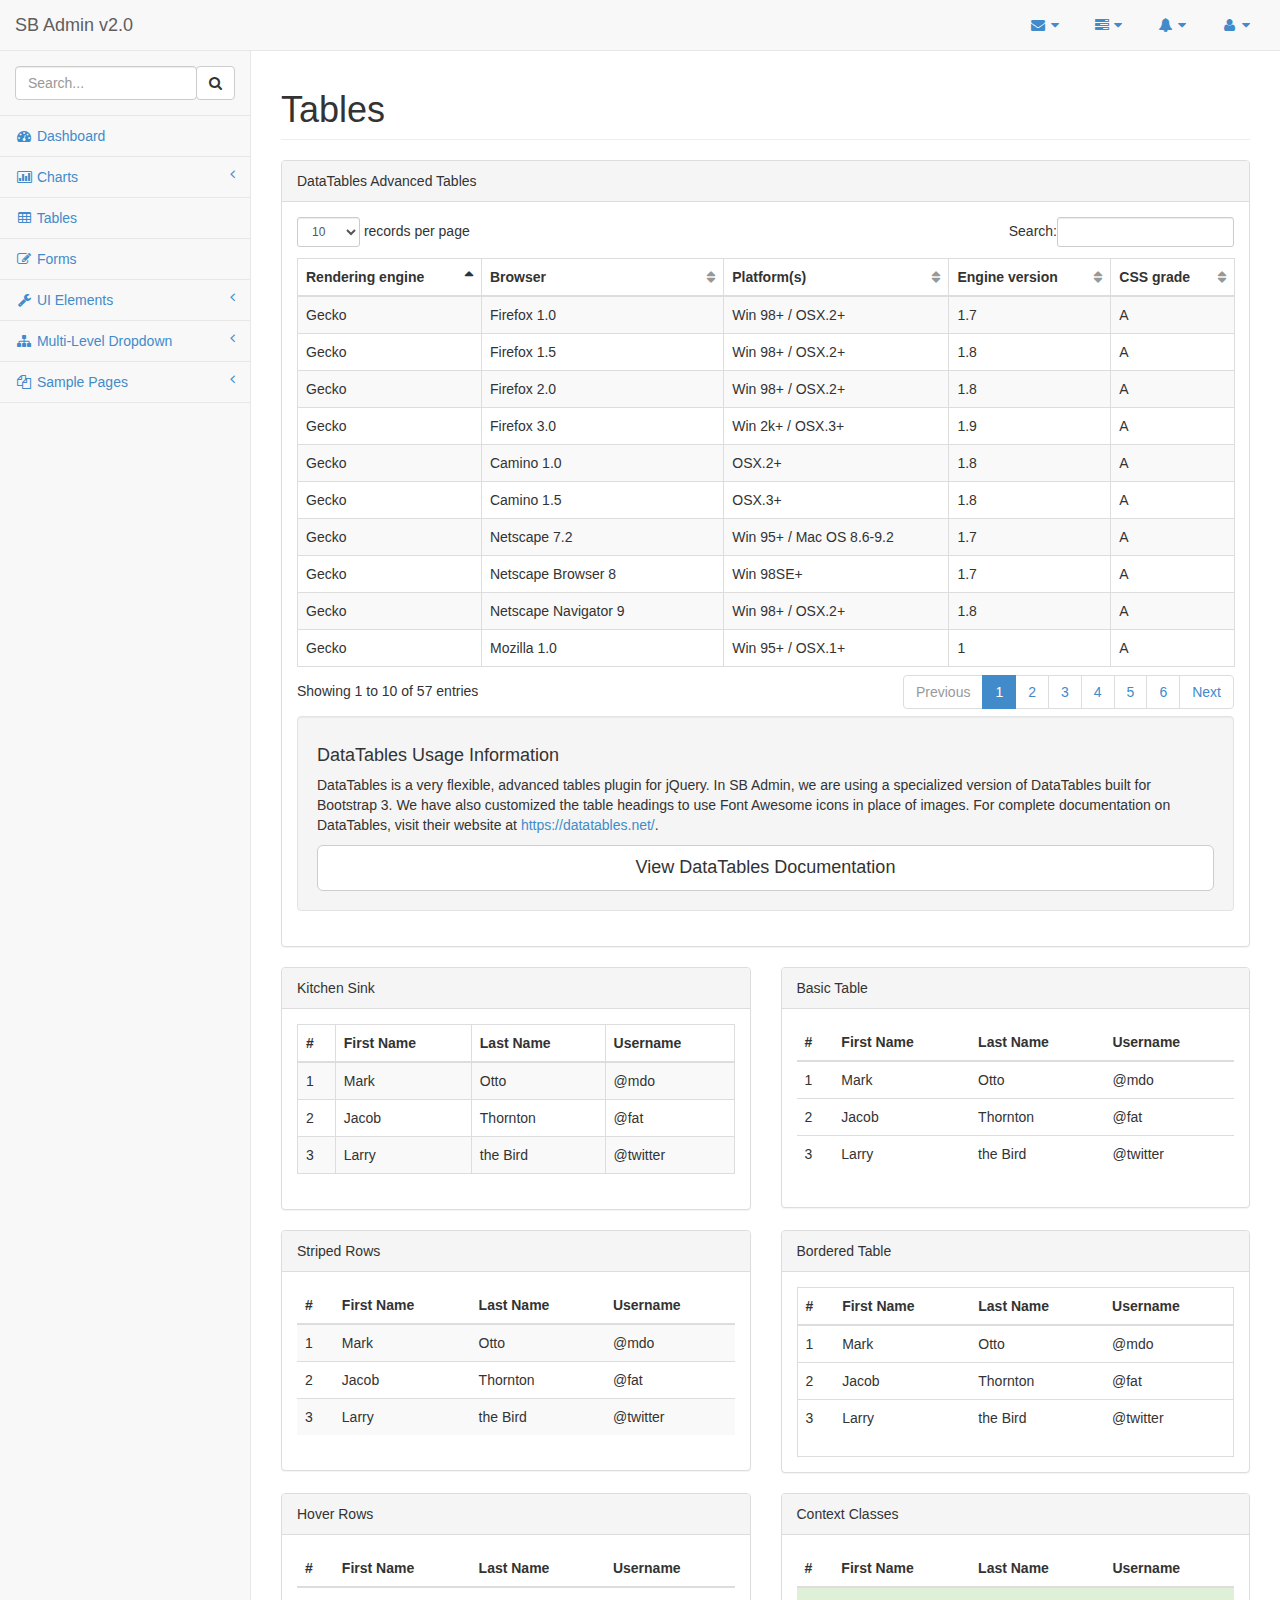
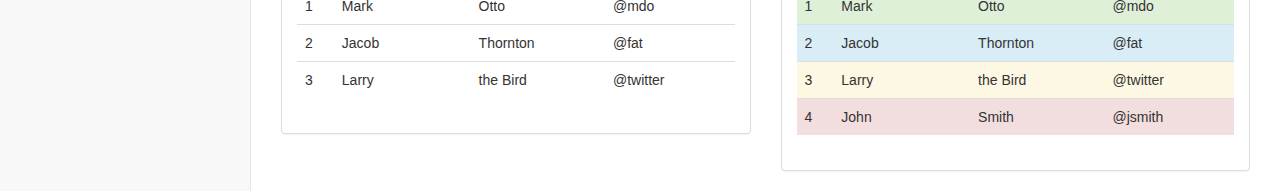
<file: documentacao/sb-admin-v2/tables.html>
<!DOCTYPE html>
<html>

<head>

<meta charset="utf-8">
<meta name="viewport" content="width=device-width, initial-scale=1.0">

<title>Start Bootstrap - SB Admin Version 2.0 Demo</title>

<!-- Core CSS - Include with every page -->
<link href="css/bootstrap.min.css" rel="stylesheet">
<link href="font-awesome/css/font-awesome.css" rel="stylesheet">

<!-- Page-Level Plugin CSS - Tables -->
<link href="css/plugins/dataTables/dataTables.bootstrap.css"
	rel="stylesheet">

<!-- SB Admin CSS - Include with every page -->
<link href="css/sb-admin.css" rel="stylesheet">

</head>

<body>

	<div id="wrapper">

		<nav class="navbar navbar-default navbar-fixed-top" role="navigation"
			style="margin-bottom: 0">
			<div class="navbar-header">
				<button type="button" class="navbar-toggle" data-toggle="collapse"
					data-target=".sidebar-collapse">
					<span class="sr-only">Toggle navigation</span> <span
						class="icon-bar"></span> <span class="icon-bar"></span> <span
						class="icon-bar"></span>
				</button>
				<a class="navbar-brand" href="index.html">SB Admin v2.0</a>
			</div>
			<!-- /.navbar-header -->

			<ul class="nav navbar-top-links navbar-right">
				<li class="dropdown"><a class="dropdown-toggle"
					data-toggle="dropdown" href="#"> <i
						class="fa fa-envelope fa-fw"></i> <i class="fa fa-caret-down"></i>
				</a>
					<ul class="dropdown-menu dropdown-messages">
						<li><a href="#">
								<div>
									<strong>John Smith</strong> <span class="pull-right text-muted">
										<em>Yesterday</em>
									</span>
								</div>
								<div>Lorem ipsum dolor sit amet, consectetur adipiscing
									elit. Pellentesque eleifend...</div>
						</a></li>
						<li class="divider"></li>
						<li><a href="#">
								<div>
									<strong>John Smith</strong> <span class="pull-right text-muted">
										<em>Yesterday</em>
									</span>
								</div>
								<div>Lorem ipsum dolor sit amet, consectetur adipiscing
									elit. Pellentesque eleifend...</div>
						</a></li>
						<li class="divider"></li>
						<li><a href="#">
								<div>
									<strong>John Smith</strong> <span class="pull-right text-muted">
										<em>Yesterday</em>
									</span>
								</div>
								<div>Lorem ipsum dolor sit amet, consectetur adipiscing
									elit. Pellentesque eleifend...</div>
						</a></li>
						<li class="divider"></li>
						<li><a class="text-center" href="#"> <strong>Read
									All Messages</strong> <i class="fa fa-angle-right"></i>
						</a></li>
					</ul> <!-- /.dropdown-messages --></li>
				<!-- /.dropdown -->
				<li class="dropdown"><a class="dropdown-toggle"
					data-toggle="dropdown" href="#"> <i class="fa fa-tasks fa-fw"></i>
						<i class="fa fa-caret-down"></i>
				</a>
					<ul class="dropdown-menu dropdown-tasks">
						<li><a href="#">
								<div>
									<p>
										<strong>Task 1</strong> <span class="pull-right text-muted">40%
											Complete</span>
									</p>
									<div class="progress progress-striped active">
										<div class="progress-bar progress-bar-success"
											role="progressbar" aria-valuenow="40" aria-valuemin="0"
											aria-valuemax="100" style="width: 40%">
											<span class="sr-only">40% Complete (success)</span>
										</div>
									</div>
								</div>
						</a></li>
						<li class="divider"></li>
						<li><a href="#">
								<div>
									<p>
										<strong>Task 2</strong> <span class="pull-right text-muted">20%
											Complete</span>
									</p>
									<div class="progress progress-striped active">
										<div class="progress-bar progress-bar-info" role="progressbar"
											aria-valuenow="20" aria-valuemin="0" aria-valuemax="100"
											style="width: 20%">
											<span class="sr-only">20% Complete</span>
										</div>
									</div>
								</div>
						</a></li>
						<li class="divider"></li>
						<li><a href="#">
								<div>
									<p>
										<strong>Task 3</strong> <span class="pull-right text-muted">60%
											Complete</span>
									</p>
									<div class="progress progress-striped active">
										<div class="progress-bar progress-bar-warning"
											role="progressbar" aria-valuenow="60" aria-valuemin="0"
											aria-valuemax="100" style="width: 60%">
											<span class="sr-only">60% Complete (warning)</span>
										</div>
									</div>
								</div>
						</a></li>
						<li class="divider"></li>
						<li><a href="#">
								<div>
									<p>
										<strong>Task 4</strong> <span class="pull-right text-muted">80%
											Complete</span>
									</p>
									<div class="progress progress-striped active">
										<div class="progress-bar progress-bar-danger"
											role="progressbar" aria-valuenow="80" aria-valuemin="0"
											aria-valuemax="100" style="width: 80%">
											<span class="sr-only">80% Complete (danger)</span>
										</div>
									</div>
								</div>
						</a></li>
						<li class="divider"></li>
						<li><a class="text-center" href="#"> <strong>See
									All Tasks</strong> <i class="fa fa-angle-right"></i>
						</a></li>
					</ul> <!-- /.dropdown-tasks --></li>
				<!-- /.dropdown -->
				<li class="dropdown"><a class="dropdown-toggle"
					data-toggle="dropdown" href="#"> <i class="fa fa-bell fa-fw"></i>
						<i class="fa fa-caret-down"></i>
				</a>
					<ul class="dropdown-menu dropdown-alerts">
						<li><a href="#">
								<div>
									<i class="fa fa-comment fa-fw"></i> New Comment <span
										class="pull-right text-muted small">4 minutes ago</span>
								</div>
						</a></li>
						<li class="divider"></li>
						<li><a href="#">
								<div>
									<i class="fa fa-twitter fa-fw"></i> 3 New Followers <span
										class="pull-right text-muted small">12 minutes ago</span>
								</div>
						</a></li>
						<li class="divider"></li>
						<li><a href="#">
								<div>
									<i class="fa fa-envelope fa-fw"></i> Message Sent <span
										class="pull-right text-muted small">4 minutes ago</span>
								</div>
						</a></li>
						<li class="divider"></li>
						<li><a href="#">
								<div>
									<i class="fa fa-tasks fa-fw"></i> New Task <span
										class="pull-right text-muted small">4 minutes ago</span>
								</div>
						</a></li>
						<li class="divider"></li>
						<li><a href="#">
								<div>
									<i class="fa fa-upload fa-fw"></i> Server Rebooted <span
										class="pull-right text-muted small">4 minutes ago</span>
								</div>
						</a></li>
						<li class="divider"></li>
						<li><a class="text-center" href="#"> <strong>See
									All Alerts</strong> <i class="fa fa-angle-right"></i>
						</a></li>
					</ul> <!-- /.dropdown-alerts --></li>
				<!-- /.dropdown -->
				<li class="dropdown"><a class="dropdown-toggle"
					data-toggle="dropdown" href="#"> <i class="fa fa-user fa-fw"></i>
						<i class="fa fa-caret-down"></i>
				</a>
					<ul class="dropdown-menu dropdown-user">
						<li><a href="#"><i class="fa fa-user fa-fw"></i> User
								Profile</a></li>
						<li><a href="#"><i class="fa fa-gear fa-fw"></i> Settings</a>
						</li>
						<li class="divider"></li>
						<li><a href="login.html"><i class="fa fa-sign-out fa-fw"></i>
								Logout</a></li>
					</ul> <!-- /.dropdown-user --></li>
				<!-- /.dropdown -->
			</ul>
			<!-- /.navbar-top-links -->

			<div class="navbar-default navbar-static-side" role="navigation">
				<div class="sidebar-collapse">
					<ul class="nav" id="side-menu">
						<li class="sidebar-search">
							<div class="input-group custom-search-form">
								<input type="text" class="form-control" placeholder="Search...">
								<span class="input-group-btn">
									<button class="btn btn-default" type="button">
										<i class="fa fa-search"></i>
									</button>
								</span>
							</div> <!-- /input-group -->
						</li>
						<li><a href="index.html"><i class="fa fa-dashboard fa-fw"></i>
								Dashboard</a></li>
						<li><a href="#"><i class="fa fa-bar-chart-o fa-fw"></i>
								Charts<span class="fa arrow"></span></a>
							<ul class="nav nav-second-level">
								<li><a href="flot.html">Flot Charts</a></li>
								<li><a href="morris.html">Morris.js Charts</a></li>
							</ul> <!-- /.nav-second-level --></li>
						<li><a href="tables.html"><i class="fa fa-table fa-fw"></i>
								Tables</a></li>
						<li><a href="forms.html"><i class="fa fa-edit fa-fw"></i>
								Forms</a></li>
						<li><a href="#"><i class="fa fa-wrench fa-fw"></i> UI
								Elements<span class="fa arrow"></span></a>
							<ul class="nav nav-second-level">
								<li><a href="panels-wells.html">Panels and Wells</a></li>
								<li><a href="buttons.html">Buttons</a></li>
								<li><a href="notifications.html">Notifications</a></li>
								<li><a href="typography.html">Typography</a></li>
								<li><a href="grid.html">Grid</a></li>
							</ul> <!-- /.nav-second-level --></li>
						<li><a href="#"><i class="fa fa-sitemap fa-fw"></i>
								Multi-Level Dropdown<span class="fa arrow"></span></a>
							<ul class="nav nav-second-level">
								<li><a href="#">Second Level Item</a></li>
								<li><a href="#">Second Level Item</a></li>
								<li><a href="#">Third Level <span class="fa arrow"></span></a>
									<ul class="nav nav-third-level">
										<li><a href="#">Third Level Item</a></li>
										<li><a href="#">Third Level Item</a></li>
										<li><a href="#">Third Level Item</a></li>
										<li><a href="#">Third Level Item</a></li>
									</ul> <!-- /.nav-third-level --></li>
							</ul> <!-- /.nav-second-level --></li>
						<li><a href="#"><i class="fa fa-files-o fa-fw"></i>
								Sample Pages<span class="fa arrow"></span></a>
							<ul class="nav nav-second-level">
								<li><a href="blank.html">Blank Page</a></li>
								<li><a href="login.html">Login Page</a></li>
							</ul> <!-- /.nav-second-level --></li>
					</ul>
					<!-- /#side-menu -->
				</div>
				<!-- /.sidebar-collapse -->
			</div>
			<!-- /.navbar-static-side -->
		</nav>

		<div id="page-wrapper">
			<div class="row">
				<div class="col-lg-12">
					<h1 class="page-header">Tables</h1>
				</div>
				<!-- /.col-lg-12 -->
			</div>
			<!-- /.row -->
			<div class="row">
				<div class="col-lg-12">
					<div class="panel panel-default">
						<div class="panel-heading">DataTables Advanced Tables</div>
						<!-- /.panel-heading -->
						<div class="panel-body">
							<div class="table-responsive">
								<table class="table table-striped table-bordered table-hover"
									id="dataTables-example">
									<thead>
										<tr>
											<th>Rendering engine</th>
											<th>Browser</th>
											<th>Platform(s)</th>
											<th>Engine version</th>
											<th>CSS grade</th>
										</tr>
									</thead>
									<tbody>
										<tr class="odd gradeX">
											<td>Trident</td>
											<td>Internet Explorer 4.0</td>
											<td>Win 95+</td>
											<td class="center">4</td>
											<td class="center">X</td>
										</tr>
										<tr class="even gradeC">
											<td>Trident</td>
											<td>Internet Explorer 5.0</td>
											<td>Win 95+</td>
											<td class="center">5</td>
											<td class="center">C</td>
										</tr>
										<tr class="odd gradeA">
											<td>Trident</td>
											<td>Internet Explorer 5.5</td>
											<td>Win 95+</td>
											<td class="center">5.5</td>
											<td class="center">A</td>
										</tr>
										<tr class="even gradeA">
											<td>Trident</td>
											<td>Internet Explorer 6</td>
											<td>Win 98+</td>
											<td class="center">6</td>
											<td class="center">A</td>
										</tr>
										<tr class="odd gradeA">
											<td>Trident</td>
											<td>Internet Explorer 7</td>
											<td>Win XP SP2+</td>
											<td class="center">7</td>
											<td class="center">A</td>
										</tr>
										<tr class="even gradeA">
											<td>Trident</td>
											<td>AOL browser (AOL desktop)</td>
											<td>Win XP</td>
											<td class="center">6</td>
											<td class="center">A</td>
										</tr>
										<tr class="gradeA">
											<td>Gecko</td>
											<td>Firefox 1.0</td>
											<td>Win 98+ / OSX.2+</td>
											<td class="center">1.7</td>
											<td class="center">A</td>
										</tr>
										<tr class="gradeA">
											<td>Gecko</td>
											<td>Firefox 1.5</td>
											<td>Win 98+ / OSX.2+</td>
											<td class="center">1.8</td>
											<td class="center">A</td>
										</tr>
										<tr class="gradeA">
											<td>Gecko</td>
											<td>Firefox 2.0</td>
											<td>Win 98+ / OSX.2+</td>
											<td class="center">1.8</td>
											<td class="center">A</td>
										</tr>
										<tr class="gradeA">
											<td>Gecko</td>
											<td>Firefox 3.0</td>
											<td>Win 2k+ / OSX.3+</td>
											<td class="center">1.9</td>
											<td class="center">A</td>
										</tr>
										<tr class="gradeA">
											<td>Gecko</td>
											<td>Camino 1.0</td>
											<td>OSX.2+</td>
											<td class="center">1.8</td>
											<td class="center">A</td>
										</tr>
										<tr class="gradeA">
											<td>Gecko</td>
											<td>Camino 1.5</td>
											<td>OSX.3+</td>
											<td class="center">1.8</td>
											<td class="center">A</td>
										</tr>
										<tr class="gradeA">
											<td>Gecko</td>
											<td>Netscape 7.2</td>
											<td>Win 95+ / Mac OS 8.6-9.2</td>
											<td class="center">1.7</td>
											<td class="center">A</td>
										</tr>
										<tr class="gradeA">
											<td>Gecko</td>
											<td>Netscape Browser 8</td>
											<td>Win 98SE+</td>
											<td class="center">1.7</td>
											<td class="center">A</td>
										</tr>
										<tr class="gradeA">
											<td>Gecko</td>
											<td>Netscape Navigator 9</td>
											<td>Win 98+ / OSX.2+</td>
											<td class="center">1.8</td>
											<td class="center">A</td>
										</tr>
										<tr class="gradeA">
											<td>Gecko</td>
											<td>Mozilla 1.0</td>
											<td>Win 95+ / OSX.1+</td>
											<td class="center">1</td>
											<td class="center">A</td>
										</tr>
										<tr class="gradeA">
											<td>Gecko</td>
											<td>Mozilla 1.1</td>
											<td>Win 95+ / OSX.1+</td>
											<td class="center">1.1</td>
											<td class="center">A</td>
										</tr>
										<tr class="gradeA">
											<td>Gecko</td>
											<td>Mozilla 1.2</td>
											<td>Win 95+ / OSX.1+</td>
											<td class="center">1.2</td>
											<td class="center">A</td>
										</tr>
										<tr class="gradeA">
											<td>Gecko</td>
											<td>Mozilla 1.3</td>
											<td>Win 95+ / OSX.1+</td>
											<td class="center">1.3</td>
											<td class="center">A</td>
										</tr>
										<tr class="gradeA">
											<td>Gecko</td>
											<td>Mozilla 1.4</td>
											<td>Win 95+ / OSX.1+</td>
											<td class="center">1.4</td>
											<td class="center">A</td>
										</tr>
										<tr class="gradeA">
											<td>Gecko</td>
											<td>Mozilla 1.5</td>
											<td>Win 95+ / OSX.1+</td>
											<td class="center">1.5</td>
											<td class="center">A</td>
										</tr>
										<tr class="gradeA">
											<td>Gecko</td>
											<td>Mozilla 1.6</td>
											<td>Win 95+ / OSX.1+</td>
											<td class="center">1.6</td>
											<td class="center">A</td>
										</tr>
										<tr class="gradeA">
											<td>Gecko</td>
											<td>Mozilla 1.7</td>
											<td>Win 98+ / OSX.1+</td>
											<td class="center">1.7</td>
											<td class="center">A</td>
										</tr>
										<tr class="gradeA">
											<td>Gecko</td>
											<td>Mozilla 1.8</td>
											<td>Win 98+ / OSX.1+</td>
											<td class="center">1.8</td>
											<td class="center">A</td>
										</tr>
										<tr class="gradeA">
											<td>Gecko</td>
											<td>Seamonkey 1.1</td>
											<td>Win 98+ / OSX.2+</td>
											<td class="center">1.8</td>
											<td class="center">A</td>
										</tr>
										<tr class="gradeA">
											<td>Gecko</td>
											<td>Epiphany 2.20</td>
											<td>Gnome</td>
											<td class="center">1.8</td>
											<td class="center">A</td>
										</tr>
										<tr class="gradeA">
											<td>Webkit</td>
											<td>Safari 1.2</td>
											<td>OSX.3</td>
											<td class="center">125.5</td>
											<td class="center">A</td>
										</tr>
										<tr class="gradeA">
											<td>Webkit</td>
											<td>Safari 1.3</td>
											<td>OSX.3</td>
											<td class="center">312.8</td>
											<td class="center">A</td>
										</tr>
										<tr class="gradeA">
											<td>Webkit</td>
											<td>Safari 2.0</td>
											<td>OSX.4+</td>
											<td class="center">419.3</td>
											<td class="center">A</td>
										</tr>
										<tr class="gradeA">
											<td>Webkit</td>
											<td>Safari 3.0</td>
											<td>OSX.4+</td>
											<td class="center">522.1</td>
											<td class="center">A</td>
										</tr>
										<tr class="gradeA">
											<td>Webkit</td>
											<td>OmniWeb 5.5</td>
											<td>OSX.4+</td>
											<td class="center">420</td>
											<td class="center">A</td>
										</tr>
										<tr class="gradeA">
											<td>Webkit</td>
											<td>iPod Touch / iPhone</td>
											<td>iPod</td>
											<td class="center">420.1</td>
											<td class="center">A</td>
										</tr>
										<tr class="gradeA">
											<td>Webkit</td>
											<td>S60</td>
											<td>S60</td>
											<td class="center">413</td>
											<td class="center">A</td>
										</tr>
										<tr class="gradeA">
											<td>Presto</td>
											<td>Opera 7.0</td>
											<td>Win 95+ / OSX.1+</td>
											<td class="center">-</td>
											<td class="center">A</td>
										</tr>
										<tr class="gradeA">
											<td>Presto</td>
											<td>Opera 7.5</td>
											<td>Win 95+ / OSX.2+</td>
											<td class="center">-</td>
											<td class="center">A</td>
										</tr>
										<tr class="gradeA">
											<td>Presto</td>
											<td>Opera 8.0</td>
											<td>Win 95+ / OSX.2+</td>
											<td class="center">-</td>
											<td class="center">A</td>
										</tr>
										<tr class="gradeA">
											<td>Presto</td>
											<td>Opera 8.5</td>
											<td>Win 95+ / OSX.2+</td>
											<td class="center">-</td>
											<td class="center">A</td>
										</tr>
										<tr class="gradeA">
											<td>Presto</td>
											<td>Opera 9.0</td>
											<td>Win 95+ / OSX.3+</td>
											<td class="center">-</td>
											<td class="center">A</td>
										</tr>
										<tr class="gradeA">
											<td>Presto</td>
											<td>Opera 9.2</td>
											<td>Win 88+ / OSX.3+</td>
											<td class="center">-</td>
											<td class="center">A</td>
										</tr>
										<tr class="gradeA">
											<td>Presto</td>
											<td>Opera 9.5</td>
											<td>Win 88+ / OSX.3+</td>
											<td class="center">-</td>
											<td class="center">A</td>
										</tr>
										<tr class="gradeA">
											<td>Presto</td>
											<td>Opera for Wii</td>
											<td>Wii</td>
											<td class="center">-</td>
											<td class="center">A</td>
										</tr>
										<tr class="gradeA">
											<td>Presto</td>
											<td>Nokia N800</td>
											<td>N800</td>
											<td class="center">-</td>
											<td class="center">A</td>
										</tr>
										<tr class="gradeA">
											<td>Presto</td>
											<td>Nintendo DS browser</td>
											<td>Nintendo DS</td>
											<td class="center">8.5</td>
											<td class="center">C/A<sup>1</sup>
											</td>
										</tr>
										<tr class="gradeC">
											<td>KHTML</td>
											<td>Konqureror 3.1</td>
											<td>KDE 3.1</td>
											<td class="center">3.1</td>
											<td class="center">C</td>
										</tr>
										<tr class="gradeA">
											<td>KHTML</td>
											<td>Konqureror 3.3</td>
											<td>KDE 3.3</td>
											<td class="center">3.3</td>
											<td class="center">A</td>
										</tr>
										<tr class="gradeA">
											<td>KHTML</td>
											<td>Konqureror 3.5</td>
											<td>KDE 3.5</td>
											<td class="center">3.5</td>
											<td class="center">A</td>
										</tr>
										<tr class="gradeX">
											<td>Tasman</td>
											<td>Internet Explorer 4.5</td>
											<td>Mac OS 8-9</td>
											<td class="center">-</td>
											<td class="center">X</td>
										</tr>
										<tr class="gradeC">
											<td>Tasman</td>
											<td>Internet Explorer 5.1</td>
											<td>Mac OS 7.6-9</td>
											<td class="center">1</td>
											<td class="center">C</td>
										</tr>
										<tr class="gradeC">
											<td>Tasman</td>
											<td>Internet Explorer 5.2</td>
											<td>Mac OS 8-X</td>
											<td class="center">1</td>
											<td class="center">C</td>
										</tr>
										<tr class="gradeA">
											<td>Misc</td>
											<td>NetFront 3.1</td>
											<td>Embedded devices</td>
											<td class="center">-</td>
											<td class="center">C</td>
										</tr>
										<tr class="gradeA">
											<td>Misc</td>
											<td>NetFront 3.4</td>
											<td>Embedded devices</td>
											<td class="center">-</td>
											<td class="center">A</td>
										</tr>
										<tr class="gradeX">
											<td>Misc</td>
											<td>Dillo 0.8</td>
											<td>Embedded devices</td>
											<td class="center">-</td>
											<td class="center">X</td>
										</tr>
										<tr class="gradeX">
											<td>Misc</td>
											<td>Links</td>
											<td>Text only</td>
											<td class="center">-</td>
											<td class="center">X</td>
										</tr>
										<tr class="gradeX">
											<td>Misc</td>
											<td>Lynx</td>
											<td>Text only</td>
											<td class="center">-</td>
											<td class="center">X</td>
										</tr>
										<tr class="gradeC">
											<td>Misc</td>
											<td>IE Mobile</td>
											<td>Windows Mobile 6</td>
											<td class="center">-</td>
											<td class="center">C</td>
										</tr>
										<tr class="gradeC">
											<td>Misc</td>
											<td>PSP browser</td>
											<td>PSP</td>
											<td class="center">-</td>
											<td class="center">C</td>
										</tr>
										<tr class="gradeU">
											<td>Other browsers</td>
											<td>All others</td>
											<td>-</td>
											<td class="center">-</td>
											<td class="center">U</td>
										</tr>
									</tbody>
								</table>
							</div>
							<!-- /.table-responsive -->
							<div class="well">
								<h4>DataTables Usage Information</h4>
								<p>
									DataTables is a very flexible, advanced tables plugin for
									jQuery. In SB Admin, we are using a specialized version of
									DataTables built for Bootstrap 3. We have also customized the
									table headings to use Font Awesome icons in place of images.
									For complete documentation on DataTables, visit their website
									at <a target="_blank" href="https://datatables.net/">https://datatables.net/</a>.
								</p>
								<a class="btn btn-default btn-lg btn-block" target="_blank"
									href="https://datatables.net/">View DataTables
									Documentation</a>
							</div>
						</div>
						<!-- /.panel-body -->
					</div>
					<!-- /.panel -->
				</div>
				<!-- /.col-lg-12 -->
			</div>
			<!-- /.row -->
			<div class="row">
				<div class="col-lg-6">
					<div class="panel panel-default">
						<div class="panel-heading">Kitchen Sink</div>
						<!-- /.panel-heading -->
						<div class="panel-body">
							<div class="table-responsive">
								<table class="table table-striped table-bordered table-hover">
									<thead>
										<tr>
											<th>#</th>
											<th>First Name</th>
											<th>Last Name</th>
											<th>Username</th>
										</tr>
									</thead>
									<tbody>
										<tr>
											<td>1</td>
											<td>Mark</td>
											<td>Otto</td>
											<td>@mdo</td>
										</tr>
										<tr>
											<td>2</td>
											<td>Jacob</td>
											<td>Thornton</td>
											<td>@fat</td>
										</tr>
										<tr>
											<td>3</td>
											<td>Larry</td>
											<td>the Bird</td>
											<td>@twitter</td>
										</tr>
									</tbody>
								</table>
							</div>
							<!-- /.table-responsive -->
						</div>
						<!-- /.panel-body -->
					</div>
					<!-- /.panel -->
				</div>
				<!-- /.col-lg-6 -->
				<div class="col-lg-6">
					<div class="panel panel-default">
						<div class="panel-heading">Basic Table</div>
						<!-- /.panel-heading -->
						<div class="panel-body">
							<div class="table-responsive">
								<table class="table">
									<thead>
										<tr>
											<th>#</th>
											<th>First Name</th>
											<th>Last Name</th>
											<th>Username</th>
										</tr>
									</thead>
									<tbody>
										<tr>
											<td>1</td>
											<td>Mark</td>
											<td>Otto</td>
											<td>@mdo</td>
										</tr>
										<tr>
											<td>2</td>
											<td>Jacob</td>
											<td>Thornton</td>
											<td>@fat</td>
										</tr>
										<tr>
											<td>3</td>
											<td>Larry</td>
											<td>the Bird</td>
											<td>@twitter</td>
										</tr>
									</tbody>
								</table>
							</div>
							<!-- /.table-responsive -->
						</div>
						<!-- /.panel-body -->
					</div>
					<!-- /.panel -->
				</div>
				<!-- /.col-lg-6 -->
			</div>
			<!-- /.row -->
			<div class="row">
				<div class="col-lg-6">
					<div class="panel panel-default">
						<div class="panel-heading">Striped Rows</div>
						<!-- /.panel-heading -->
						<div class="panel-body">
							<div class="table-responsive">
								<table class="table table-striped">
									<thead>
										<tr>
											<th>#</th>
											<th>First Name</th>
											<th>Last Name</th>
											<th>Username</th>
										</tr>
									</thead>
									<tbody>
										<tr>
											<td>1</td>
											<td>Mark</td>
											<td>Otto</td>
											<td>@mdo</td>
										</tr>
										<tr>
											<td>2</td>
											<td>Jacob</td>
											<td>Thornton</td>
											<td>@fat</td>
										</tr>
										<tr>
											<td>3</td>
											<td>Larry</td>
											<td>the Bird</td>
											<td>@twitter</td>
										</tr>
									</tbody>
								</table>
							</div>
							<!-- /.table-responsive -->
						</div>
						<!-- /.panel-body -->
					</div>
					<!-- /.panel -->
				</div>
				<!-- /.col-lg-6 -->
				<div class="col-lg-6">
					<div class="panel panel-default">
						<div class="panel-heading">Bordered Table</div>
						<!-- /.panel-heading -->
						<div class="panel-body">
							<div class="table-responsive table-bordered">
								<table class="table">
									<thead>
										<tr>
											<th>#</th>
											<th>First Name</th>
											<th>Last Name</th>
											<th>Username</th>
										</tr>
									</thead>
									<tbody>
										<tr>
											<td>1</td>
											<td>Mark</td>
											<td>Otto</td>
											<td>@mdo</td>
										</tr>
										<tr>
											<td>2</td>
											<td>Jacob</td>
											<td>Thornton</td>
											<td>@fat</td>
										</tr>
										<tr>
											<td>3</td>
											<td>Larry</td>
											<td>the Bird</td>
											<td>@twitter</td>
										</tr>
									</tbody>
								</table>
							</div>
							<!-- /.table-responsive -->
						</div>
						<!-- /.panel-body -->
					</div>
					<!-- /.panel -->
				</div>
				<!-- /.col-lg-6 -->
			</div>
			<!-- /.row -->
			<div class="row">
				<div class="col-lg-6">
					<div class="panel panel-default">
						<div class="panel-heading">Hover Rows</div>
						<!-- /.panel-heading -->
						<div class="panel-body">
							<div class="table-responsive">
								<table class="table table-hover">
									<thead>
										<tr>
											<th>#</th>
											<th>First Name</th>
											<th>Last Name</th>
											<th>Username</th>
										</tr>
									</thead>
									<tbody>
										<tr>
											<td>1</td>
											<td>Mark</td>
											<td>Otto</td>
											<td>@mdo</td>
										</tr>
										<tr>
											<td>2</td>
											<td>Jacob</td>
											<td>Thornton</td>
											<td>@fat</td>
										</tr>
										<tr>
											<td>3</td>
											<td>Larry</td>
											<td>the Bird</td>
											<td>@twitter</td>
										</tr>
									</tbody>
								</table>
							</div>
							<!-- /.table-responsive -->
						</div>
						<!-- /.panel-body -->
					</div>
					<!-- /.panel -->
				</div>
				<!-- /.col-lg-6 -->
				<div class="col-lg-6">
					<div class="panel panel-default">
						<div class="panel-heading">Context Classes</div>
						<!-- /.panel-heading -->
						<div class="panel-body">
							<div class="table-responsive">
								<table class="table">
									<thead>
										<tr>
											<th>#</th>
											<th>First Name</th>
											<th>Last Name</th>
											<th>Username</th>
										</tr>
									</thead>
									<tbody>
										<tr class="success">
											<td>1</td>
											<td>Mark</td>
											<td>Otto</td>
											<td>@mdo</td>
										</tr>
										<tr class="info">
											<td>2</td>
											<td>Jacob</td>
											<td>Thornton</td>
											<td>@fat</td>
										</tr>
										<tr class="warning">
											<td>3</td>
											<td>Larry</td>
											<td>the Bird</td>
											<td>@twitter</td>
										</tr>
										<tr class="danger">
											<td>4</td>
											<td>John</td>
											<td>Smith</td>
											<td>@jsmith</td>
										</tr>
									</tbody>
								</table>
							</div>
							<!-- /.table-responsive -->
						</div>
						<!-- /.panel-body -->
					</div>
					<!-- /.panel -->
				</div>
				<!-- /.col-lg-6 -->
			</div>
			<!-- /.row -->
		</div>
		<!-- /#page-wrapper -->

	</div>
	<!-- /#wrapper -->

	<!-- Core Scripts - Include with every page -->
	<script src="js/jquery-1.10.2.js"></script>
	<script src="js/bootstrap.min.js"></script>
	<script src="js/plugins/metisMenu/jquery.metisMenu.js"></script>

	<!-- Page-Level Plugin Scripts - Tables -->
	<script src="js/plugins/dataTables/jquery.dataTables.js"></script>
	<script src="js/plugins/dataTables/dataTables.bootstrap.js"></script>

	<!-- SB Admin Scripts - Include with every page -->
	<script src="js/sb-admin.js"></script>

	<!-- Page-Level Demo Scripts - Tables - Use for reference -->
	<script>
    $(document).ready(function() {
        $('#dataTables-example').dataTable();
    });
    </script>

</body>

</html>
</file>
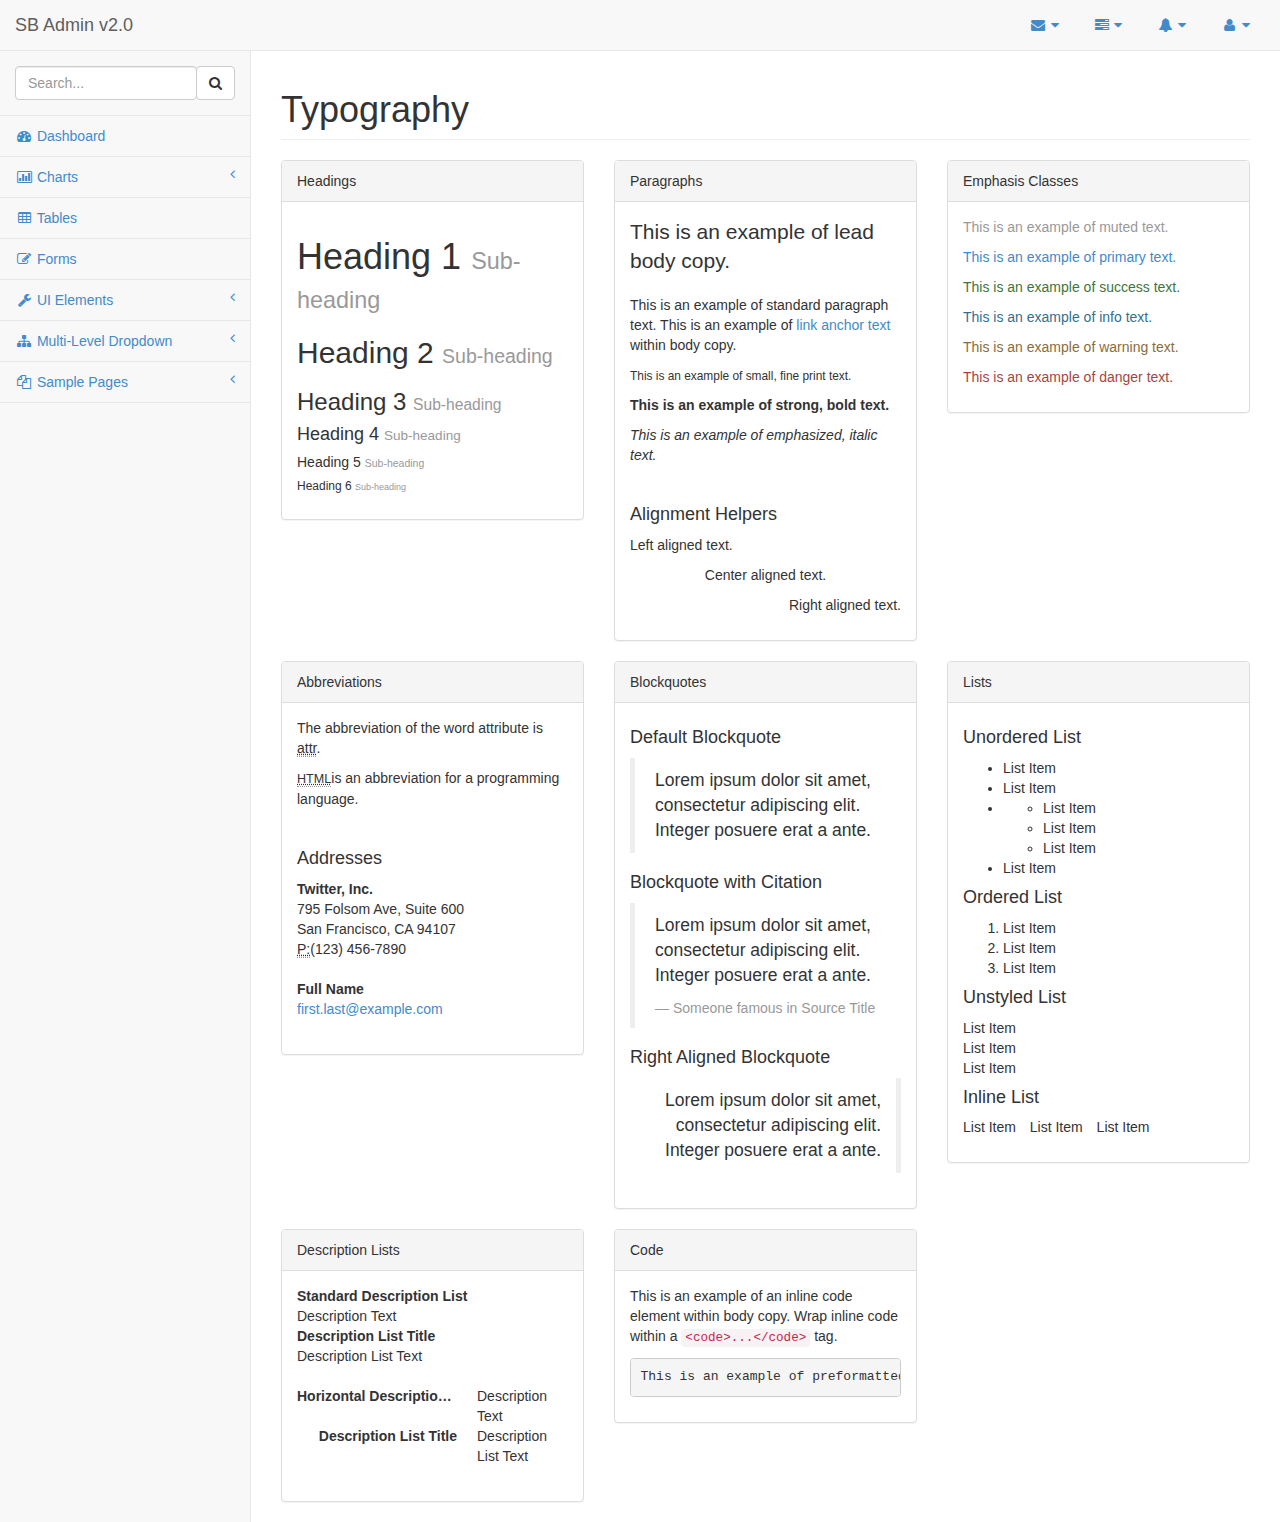
<file: documentacao/sb-admin-v2/typography.html>
<!DOCTYPE html>
<html>

<head>

<meta charset="utf-8">
<meta name="viewport" content="width=device-width, initial-scale=1.0">

<title>Start Bootstrap - SB Admin Version 2.0 Demo</title>

<!-- Core CSS - Include with every page -->
<link href="css/bootstrap.min.css" rel="stylesheet">
<link href="font-awesome/css/font-awesome.css" rel="stylesheet">

<!-- Page-Level Plugin CSS - Typography -->

<!-- SB Admin CSS - Include with every page -->
<link href="css/sb-admin.css" rel="stylesheet">

</head>

<body>

	<div id="wrapper">

		<nav class="navbar navbar-default navbar-fixed-top" role="navigation"
			style="margin-bottom: 0">
			<div class="navbar-header">
				<button type="button" class="navbar-toggle" data-toggle="collapse"
					data-target=".sidebar-collapse">
					<span class="sr-only">Toggle navigation</span> <span
						class="icon-bar"></span> <span class="icon-bar"></span> <span
						class="icon-bar"></span>
				</button>
				<a class="navbar-brand" href="index.html">SB Admin v2.0</a>
			</div>
			<!-- /.navbar-header -->

			<ul class="nav navbar-top-links navbar-right">
				<li class="dropdown"><a class="dropdown-toggle"
					data-toggle="dropdown" href="#"> <i
						class="fa fa-envelope fa-fw"></i> <i class="fa fa-caret-down"></i>
				</a>
					<ul class="dropdown-menu dropdown-messages">
						<li><a href="#">
								<div>
									<strong>John Smith</strong> <span class="pull-right text-muted">
										<em>Yesterday</em>
									</span>
								</div>
								<div>Lorem ipsum dolor sit amet, consectetur adipiscing
									elit. Pellentesque eleifend...</div>
						</a></li>
						<li class="divider"></li>
						<li><a href="#">
								<div>
									<strong>John Smith</strong> <span class="pull-right text-muted">
										<em>Yesterday</em>
									</span>
								</div>
								<div>Lorem ipsum dolor sit amet, consectetur adipiscing
									elit. Pellentesque eleifend...</div>
						</a></li>
						<li class="divider"></li>
						<li><a href="#">
								<div>
									<strong>John Smith</strong> <span class="pull-right text-muted">
										<em>Yesterday</em>
									</span>
								</div>
								<div>Lorem ipsum dolor sit amet, consectetur adipiscing
									elit. Pellentesque eleifend...</div>
						</a></li>
						<li class="divider"></li>
						<li><a class="text-center" href="#"> <strong>Read
									All Messages</strong> <i class="fa fa-angle-right"></i>
						</a></li>
					</ul> <!-- /.dropdown-messages --></li>
				<!-- /.dropdown -->
				<li class="dropdown"><a class="dropdown-toggle"
					data-toggle="dropdown" href="#"> <i class="fa fa-tasks fa-fw"></i>
						<i class="fa fa-caret-down"></i>
				</a>
					<ul class="dropdown-menu dropdown-tasks">
						<li><a href="#">
								<div>
									<p>
										<strong>Task 1</strong> <span class="pull-right text-muted">40%
											Complete</span>
									</p>
									<div class="progress progress-striped active">
										<div class="progress-bar progress-bar-success"
											role="progressbar" aria-valuenow="40" aria-valuemin="0"
											aria-valuemax="100" style="width: 40%">
											<span class="sr-only">40% Complete (success)</span>
										</div>
									</div>
								</div>
						</a></li>
						<li class="divider"></li>
						<li><a href="#">
								<div>
									<p>
										<strong>Task 2</strong> <span class="pull-right text-muted">20%
											Complete</span>
									</p>
									<div class="progress progress-striped active">
										<div class="progress-bar progress-bar-info" role="progressbar"
											aria-valuenow="20" aria-valuemin="0" aria-valuemax="100"
											style="width: 20%">
											<span class="sr-only">20% Complete</span>
										</div>
									</div>
								</div>
						</a></li>
						<li class="divider"></li>
						<li><a href="#">
								<div>
									<p>
										<strong>Task 3</strong> <span class="pull-right text-muted">60%
											Complete</span>
									</p>
									<div class="progress progress-striped active">
										<div class="progress-bar progress-bar-warning"
											role="progressbar" aria-valuenow="60" aria-valuemin="0"
											aria-valuemax="100" style="width: 60%">
											<span class="sr-only">60% Complete (warning)</span>
										</div>
									</div>
								</div>
						</a></li>
						<li class="divider"></li>
						<li><a href="#">
								<div>
									<p>
										<strong>Task 4</strong> <span class="pull-right text-muted">80%
											Complete</span>
									</p>
									<div class="progress progress-striped active">
										<div class="progress-bar progress-bar-danger"
											role="progressbar" aria-valuenow="80" aria-valuemin="0"
											aria-valuemax="100" style="width: 80%">
											<span class="sr-only">80% Complete (danger)</span>
										</div>
									</div>
								</div>
						</a></li>
						<li class="divider"></li>
						<li><a class="text-center" href="#"> <strong>See
									All Tasks</strong> <i class="fa fa-angle-right"></i>
						</a></li>
					</ul> <!-- /.dropdown-tasks --></li>
				<!-- /.dropdown -->
				<li class="dropdown"><a class="dropdown-toggle"
					data-toggle="dropdown" href="#"> <i class="fa fa-bell fa-fw"></i>
						<i class="fa fa-caret-down"></i>
				</a>
					<ul class="dropdown-menu dropdown-alerts">
						<li><a href="#">
								<div>
									<i class="fa fa-comment fa-fw"></i> New Comment <span
										class="pull-right text-muted small">4 minutes ago</span>
								</div>
						</a></li>
						<li class="divider"></li>
						<li><a href="#">
								<div>
									<i class="fa fa-twitter fa-fw"></i> 3 New Followers <span
										class="pull-right text-muted small">12 minutes ago</span>
								</div>
						</a></li>
						<li class="divider"></li>
						<li><a href="#">
								<div>
									<i class="fa fa-envelope fa-fw"></i> Message Sent <span
										class="pull-right text-muted small">4 minutes ago</span>
								</div>
						</a></li>
						<li class="divider"></li>
						<li><a href="#">
								<div>
									<i class="fa fa-tasks fa-fw"></i> New Task <span
										class="pull-right text-muted small">4 minutes ago</span>
								</div>
						</a></li>
						<li class="divider"></li>
						<li><a href="#">
								<div>
									<i class="fa fa-upload fa-fw"></i> Server Rebooted <span
										class="pull-right text-muted small">4 minutes ago</span>
								</div>
						</a></li>
						<li class="divider"></li>
						<li><a class="text-center" href="#"> <strong>See
									All Alerts</strong> <i class="fa fa-angle-right"></i>
						</a></li>
					</ul> <!-- /.dropdown-alerts --></li>
				<!-- /.dropdown -->
				<li class="dropdown"><a class="dropdown-toggle"
					data-toggle="dropdown" href="#"> <i class="fa fa-user fa-fw"></i>
						<i class="fa fa-caret-down"></i>
				</a>
					<ul class="dropdown-menu dropdown-user">
						<li><a href="#"><i class="fa fa-user fa-fw"></i> User
								Profile</a></li>
						<li><a href="#"><i class="fa fa-gear fa-fw"></i> Settings</a>
						</li>
						<li class="divider"></li>
						<li><a href="login.html"><i class="fa fa-sign-out fa-fw"></i>
								Logout</a></li>
					</ul> <!-- /.dropdown-user --></li>
				<!-- /.dropdown -->
			</ul>
			<!-- /.navbar-top-links -->

			<div class="navbar-default navbar-static-side" role="navigation">
				<div class="sidebar-collapse">
					<ul class="nav" id="side-menu">
						<li class="sidebar-search">
							<div class="input-group custom-search-form">
								<input type="text" class="form-control" placeholder="Search...">
								<span class="input-group-btn">
									<button class="btn btn-default" type="button">
										<i class="fa fa-search"></i>
									</button>
								</span>
							</div> <!-- /input-group -->
						</li>
						<li><a href="index.html"><i class="fa fa-dashboard fa-fw"></i>
								Dashboard</a></li>
						<li><a href="#"><i class="fa fa-bar-chart-o fa-fw"></i>
								Charts<span class="fa arrow"></span></a>
							<ul class="nav nav-second-level">
								<li><a href="flot.html">Flot Charts</a></li>
								<li><a href="morris.html">Morris.js Charts</a></li>
							</ul> <!-- /.nav-second-level --></li>
						<li><a href="tables.html"><i class="fa fa-table fa-fw"></i>
								Tables</a></li>
						<li><a href="forms.html"><i class="fa fa-edit fa-fw"></i>
								Forms</a></li>
						<li><a href="#"><i class="fa fa-wrench fa-fw"></i> UI
								Elements<span class="fa arrow"></span></a>
							<ul class="nav nav-second-level">
								<li><a href="panels-wells.html">Panels and Wells</a></li>
								<li><a href="buttons.html">Buttons</a></li>
								<li><a href="notifications.html">Notifications</a></li>
								<li><a href="typography.html">Typography</a></li>
								<li><a href="grid.html">Grid</a></li>
							</ul> <!-- /.nav-second-level --></li>
						<li><a href="#"><i class="fa fa-sitemap fa-fw"></i>
								Multi-Level Dropdown<span class="fa arrow"></span></a>
							<ul class="nav nav-second-level">
								<li><a href="#">Second Level Item</a></li>
								<li><a href="#">Second Level Item</a></li>
								<li><a href="#">Third Level <span class="fa arrow"></span></a>
									<ul class="nav nav-third-level">
										<li><a href="#">Third Level Item</a></li>
										<li><a href="#">Third Level Item</a></li>
										<li><a href="#">Third Level Item</a></li>
										<li><a href="#">Third Level Item</a></li>
									</ul> <!-- /.nav-third-level --></li>
							</ul> <!-- /.nav-second-level --></li>
						<li><a href="#"><i class="fa fa-files-o fa-fw"></i>
								Sample Pages<span class="fa arrow"></span></a>
							<ul class="nav nav-second-level">
								<li><a href="blank.html">Blank Page</a></li>
								<li><a href="login.html">Login Page</a></li>
							</ul> <!-- /.nav-second-level --></li>
					</ul>
					<!-- /#side-menu -->
				</div>
				<!-- /.sidebar-collapse -->
			</div>
			<!-- /.navbar-static-side -->
		</nav>

		<div id="page-wrapper">
			<div class="row">
				<div class="col-lg-12">
					<h1 class="page-header">Typography</h1>
				</div>
				<!-- /.col-lg-12 -->
			</div>
			<!-- /.row -->
			<div class="row">
				<div class="col-lg-4">
					<div class="panel panel-default">
						<div class="panel-heading">Headings</div>
						<div class="panel-body">
							<h1>
								Heading 1 <small>Sub-heading</small>
							</h1>
							<h2>
								Heading 2 <small>Sub-heading</small>
							</h2>
							<h3>
								Heading 3 <small>Sub-heading</small>
							</h3>
							<h4>
								Heading 4 <small>Sub-heading</small>
							</h4>
							<h5>
								Heading 5 <small>Sub-heading</small>
							</h5>
							<h6>
								Heading 6 <small>Sub-heading</small>
							</h6>
						</div>
						<!-- /.panel-body -->
					</div>
					<!-- /.panel -->
				</div>
				<!-- /.col-lg-4 -->
				<div class="col-lg-4">
					<div class="panel panel-default">
						<div class="panel-heading">Paragraphs</div>
						<div class="panel-body">
							<p class="lead">This is an example of lead body copy.</p>
							<p>
								This is an example of standard paragraph text. This is an
								example of <a href="#">link anchor text</a> within body copy.
							</p>
							<p>
								<small>This is an example of small, fine print text.</small>
							</p>
							<p>
								<strong>This is an example of strong, bold text.</strong>
							</p>
							<p>
								<em>This is an example of emphasized, italic text.</em>
							</p>
							<br>
							<h4>Alignment Helpers</h4>
							<p class="text-left">Left aligned text.</p>
							<p class="text-center">Center aligned text.</p>
							<p class="text-right">Right aligned text.</p>
						</div>
						<!-- /.panel-body -->
					</div>
					<!-- /.panel -->
				</div>
				<!-- /.col-lg-4 -->
				<div class="col-lg-4">
					<div class="panel panel-default">
						<div class="panel-heading">Emphasis Classes</div>
						<div class="panel-body">
							<p class="text-muted">This is an example of muted text.</p>
							<p class="text-primary">This is an example of primary text.</p>
							<p class="text-success">This is an example of success text.</p>
							<p class="text-info">This is an example of info text.</p>
							<p class="text-warning">This is an example of warning text.</p>
							<p class="text-danger">This is an example of danger text.</p>
						</div>
						<!-- /.panel-body -->
					</div>
					<!-- /.panel -->
				</div>
				<!-- /.col-lg-4 -->
			</div>
			<!-- /.row -->
			<div class="row">
				<div class="col-lg-4">
					<div class="panel panel-default">
						<div class="panel-heading">Abbreviations</div>
						<div class="panel-body">
							<p>
								The abbreviation of the word attribute is <abbr
									title="attribute">attr</abbr>.
							</p>
							<p>
								<abbr title="HyperText Markup Language" class="initialism">HTML</abbr>is
								an abbreviation for a programming language.
							</p>
							<br>
							<h4>Addresses</h4>
							<address>
								<strong>Twitter, Inc.</strong> <br>795 Folsom Ave, Suite
								600 <br>San Francisco, CA 94107 <br> <abbr
									title="Phone">P:</abbr>(123) 456-7890
							</address>
							<address>
								<strong>Full Name</strong> <br> <a href="mailto:#">first.last@example.com</a>
							</address>
						</div>
						<!-- /.panel-body -->
					</div>
					<!-- /.panel -->
				</div>
				<!-- /.col-lg-4 -->
				<div class="col-lg-4">
					<div class="panel panel-default">
						<div class="panel-heading">Blockquotes</div>
						<div class="panel-body">
							<h4>Default Blockquote</h4>
							<blockquote>
								<p>Lorem ipsum dolor sit amet, consectetur adipiscing elit.
									Integer posuere erat a ante.</p>
							</blockquote>
							<h4>Blockquote with Citation</h4>
							<blockquote>
								<p>Lorem ipsum dolor sit amet, consectetur adipiscing elit.
									Integer posuere erat a ante.</p>
								<small>Someone famous in <cite title="Source Title">Source
										Title</cite>
								</small>
							</blockquote>
							<h4>Right Aligned Blockquote</h4>
							<blockquote class="pull-right">
								<p>Lorem ipsum dolor sit amet, consectetur adipiscing elit.
									Integer posuere erat a ante.</p>
							</blockquote>
						</div>
						<!-- /.panel-body -->
					</div>
					<!-- /.panel -->
				</div>
				<!-- /.col-lg-4 -->
				<div class="col-lg-4">
					<div class="panel panel-default">
						<div class="panel-heading">Lists</div>
						<div class="panel-body">
							<h4>Unordered List</h4>
							<ul>
								<li>List Item</li>
								<li>List Item</li>
								<li>
									<ul>
										<li>List Item</li>
										<li>List Item</li>
										<li>List Item</li>
									</ul>
								</li>
								<li>List Item</li>
							</ul>
							<h4>Ordered List</h4>
							<ol>
								<li>List Item</li>
								<li>List Item</li>
								<li>List Item</li>
							</ol>
							<h4>Unstyled List</h4>
							<ul class="list-unstyled">
								<li>List Item</li>
								<li>List Item</li>
								<li>List Item</li>
							</ul>
							<h4>Inline List</h4>
							<ul class="list-inline">
								<li>List Item</li>
								<li>List Item</li>
								<li>List Item</li>
							</ul>
						</div>
						<!-- /.panel-body -->
					</div>
					<!-- /.panel -->
				</div>
				<!-- /.col-lg-4 -->
			</div>
			<!-- /.row -->
			<div class="row">
				<div class="col-lg-4">
					<div class="panel panel-default">
						<div class="panel-heading">Description Lists</div>
						<div class="panel-body">
							<dl>
								<dt>Standard Description List</dt>
								<dd>Description Text</dd>
								<dt>Description List Title</dt>
								<dd>Description List Text</dd>
							</dl>
							<dl class="dl-horizontal">
								<dt>Horizontal Description List</dt>
								<dd>Description Text</dd>
								<dt>Description List Title</dt>
								<dd>Description List Text</dd>
							</dl>
						</div>
						<!-- /.panel-body -->
					</div>
					<!-- /.panel -->
				</div>
				<!-- /.col-lg-4 -->
				<div class="col-lg-4">
					<div class="panel panel-default">
						<div class="panel-heading">Code</div>
						<div class="panel-body">
							<p>
								This is an example of an inline code element within body copy.
								Wrap inline code within a
								<code>&lt;code&gt;...&lt;/code&gt;</code>
								tag.
							</p>
							<pre>This is an example of preformatted text.</pre>
						</div>
						<!-- /.panel-body -->
					</div>
					<!-- /.panel -->
				</div>
				<!-- /.col-lg-4 -->
			</div>
			<!-- /.row -->
		</div>
		<!-- /#page-wrapper -->

	</div>
	<!-- /#wrapper -->

	<!-- Core Scripts - Include with every page -->
	<script src="js/jquery-1.10.2.js"></script>
	<script src="js/bootstrap.min.js"></script>
	<script src="js/plugins/metisMenu/jquery.metisMenu.js"></script>

	<!-- Page-Level Plugin Scripts - Typography -->

	<!-- SB Admin Scripts - Include with every page -->
	<script src="js/sb-admin.js"></script>

	<!-- Page-Level Demo Scripts - Typography - Use for reference -->

</body>

</html>
</file>
<file: documentacao/sb-admin-v2/css/sb-admin.css>
/* Global Styles */

/* ------------------------------- */
body {
	padding-top: 100px;
	background-color: #f8f8f8;
}

@media ( min-width :768px) {
	body {
		padding-top: 50px;
	}
}

/* Wrappers */

/* ------------------------------- */
#wrapper {
	width: 100%;
}

#page-wrapper {
	padding: 0 15px;
	min-height: 568px;
	background-color: #fff;
}

@media ( min-width :768px) {
	#page-wrapper {
		position: inherit;
		margin: 0 0 0 250px;
		padding: 0 30px;
		min-height: 1300px;
		border-left: 1px solid #e7e7e7;
	}
}

/* Navigation */

/* ------------------------------- */

/* Top Right Navigation Dropdown Styles */
.navbar-top-links li {
	display: inline-block;
}

.navbar-top-links li:last-child {
	margin-right: 15px;
}

.navbar-top-links li a {
	padding: 15px;
	min-height: 50px;
}

.navbar-top-links .dropdown-menu li {
	display: block;
}

.navbar-top-links .dropdown-menu li:last-child {
	margin-right: 0;
}

.navbar-top-links .dropdown-menu li a {
	padding: 3px 20px;
	min-height: 0;
}

.navbar-top-links .dropdown-menu li a div {
	white-space: normal;
}

.navbar-top-links .dropdown-messages, .navbar-top-links .dropdown-tasks,
	.navbar-top-links .dropdown-alerts {
	width: 310px;
	min-width: 0;
}

.navbar-top-links .dropdown-messages {
	margin-left: 5px;
}

.navbar-top-links .dropdown-tasks {
	margin-left: -59px;
}

.navbar-top-links .dropdown-alerts {
	margin-left: -123px;
}

.navbar-top-links .dropdown-user {
	right: 0;
	left: auto;
}

/* Sidebar Menu Styles */
.navbar-static-side ul li {
	border-bottom: 1px solid #e7e7e7;
}

.sidebar-search {
	padding: 15px;
}

.arrow {
	float: right;
}

.fa.arrow:before {
	content: "\f104";
}

.active>a>.fa.arrow:before {
	content: "\f107";
}

.nav-second-level li, .nav-third-level li {
	border-bottom: none !important;
}

.nav-second-level li a {
	padding-left: 37px;
}

.nav-third-level li a {
	padding-left: 52px;
}

@media ( min-width :768px) {
	.navbar-static-side {
		z-index: 1;
		position: absolute;
		width: 250px;
		margin-top: 51px;
	}
	.navbar-top-links .dropdown-messages, .navbar-top-links .dropdown-tasks,
		.navbar-top-links .dropdown-alerts {
		margin-left: auto;
	}
}

@media ( max-height :600px) and (max-width:767px) {
	.sidebar-collapse {
		max-height: 300px;
		overflow-y: scroll;
	}
}

@media ( max-height :400px) and (max-width:767px) {
	.sidebar-collapse {
		max-height: 200px;
		overflow-y: scroll;
	}
}

/* Buttons */

/* ------------------------------- */
.btn-outline {
	color: inherit;
	background-color: transparent;
	transition: all .5s;
}

.btn-primary.btn-outline {
	color: #428bca;
}

.btn-success.btn-outline {
	color: #5cb85c;
}

.btn-info.btn-outline {
	color: #5bc0de;
}

.btn-warning.btn-outline {
	color: #f0ad4e;
}

.btn-danger.btn-outline {
	color: #d9534f;
}

.btn-primary.btn-outline:hover, .btn-success.btn-outline:hover,
	.btn-info.btn-outline:hover, .btn-warning.btn-outline:hover,
	.btn-danger.btn-outline:hover {
	color: #fff;
}

/* Pages */

/* ------------------------------- */

/* Dashboard Chat */
.chat {
	margin: 0;
	padding: 0;
	list-style: none;
}

.chat li {
	margin-bottom: 10px;
	padding-bottom: 5px;
	border-bottom: 1px dotted #B3A9A9;
}

.chat li.left .chat-body {
	margin-left: 60px;
}

.chat li.right .chat-body {
	margin-right: 60px;
}

.chat li .chat-body p {
	margin: 0;
	color: #777777;
}

.panel .slidedown .glyphicon, .chat .glyphicon {
	margin-right: 5px;
}

.chat-panel .panel-body {
	height: 350px;
	overflow-y: scroll;
}

/* Login Page */
.login-panel {
	margin-top: 25%;
}

/* Flot Chart Containers */
.flot-chart {
	display: block;
	height: 400px;
}

.flot-chart-content {
	width: 100%;
	height: 100%;
}

/* DataTables Overrides */
table.dataTable thead .sorting, table.dataTable thead .sorting_asc,
	table.dataTable thead .sorting_desc, table.dataTable thead .sorting_asc_disabled,
	table.dataTable thead .sorting_desc_disabled {
	background: transparent;
}

table.dataTable thead .sorting_asc:after {
	content: "\f0de";
	float: right;
	font-family: fontawesome;
}

table.dataTable thead .sorting_desc:after {
	content: "\f0dd";
	float: right;
	font-family: fontawesome;
}

table.dataTable thead .sorting:after {
	content: "\f0dc";
	float: right;
	font-family: fontawesome;
	color: rgba(50, 50, 50, .5);
}

/* Circle Buttons */
.btn-circle {
	width: 30px;
	height: 30px;
	padding: 6px 0;
	border-radius: 15px;
	text-align: center;
	font-size: 12px;
	line-height: 1.428571429;
}

.btn-circle.btn-lg {
	width: 50px;
	height: 50px;
	padding: 10px 16px;
	border-radius: 25px;
	font-size: 18px;
	line-height: 1.33;
}

.btn-circle.btn-xl {
	width: 70px;
	height: 70px;
	padding: 10px 16px;
	border-radius: 35px;
	font-size: 24px;
	line-height: 1.33;
}

.show-grid [class^="col-"] {
	padding-top: 10px;
	padding-bottom: 10px;
	border: 1px solid #ddd;
	background-color: #eee !important;
}

.show-grid {
	margin: 15px 0;
}
</file>
<file: documentacao/sb-admin-v2/css/plugins/social-buttons/social-buttons.css>
@import
	url(//netdna.bootstrapcdn.com/font-awesome/4.0.3/css/font-awesome.min.css)
	;
/*
 * Social Buttons for Bootstrap
 *
 * Copyright 2013 Panayiotis Lipiridis
 * Licensed under the MIT License
 *
 * https://github.com/lipis/bootstrap-social
 */
.btn-social {
	position: relative;
	padding-left: 44px;
	text-align: left;
	white-space: nowrap;
	overflow: hidden;
	text-overflow: ellipsis
}

.btn-social :first-child {
	position: absolute;
	left: 0;
	top: 0;
	bottom: 0;
	width: 32px;
	line-height: 34px;
	font-size: 1.6em;
	text-align: center;
	border-right: 1px solid rgba(0, 0, 0, 0.2)
}

.btn-social.btn-lg {
	padding-left: 61px
}

.btn-social.btn-lg :first-child {
	line-height: 45px;
	width: 45px;
	font-size: 1.8em
}

.btn-social.btn-sm {
	padding-left: 38px
}

.btn-social.btn-sm :first-child {
	line-height: 28px;
	width: 28px;
	font-size: 1.4em
}

.btn-social.btn-xs {
	padding-left: 30px
}

.btn-social.btn-xs :first-child {
	line-height: 20px;
	width: 20px;
	font-size: 1.2em
}

.btn-social-icon {
	position: relative;
	padding-left: 44px;
	text-align: left;
	white-space: nowrap;
	overflow: hidden;
	text-overflow: ellipsis;
	height: 34px;
	width: 34px;
	padding-left: 0;
	padding-right: 0
}

.btn-social-icon :first-child {
	position: absolute;
	left: 0;
	top: 0;
	bottom: 0;
	width: 32px;
	line-height: 34px;
	font-size: 1.6em;
	text-align: center;
	border-right: 1px solid rgba(0, 0, 0, 0.2)
}

.btn-social-icon.btn-lg {
	padding-left: 61px
}

.btn-social-icon.btn-lg :first-child {
	line-height: 45px;
	width: 45px;
	font-size: 1.8em
}

.btn-social-icon.btn-sm {
	padding-left: 38px
}

.btn-social-icon.btn-sm :first-child {
	line-height: 28px;
	width: 28px;
	font-size: 1.4em
}

.btn-social-icon.btn-xs {
	padding-left: 30px
}

.btn-social-icon.btn-xs :first-child {
	line-height: 20px;
	width: 20px;
	font-size: 1.2em
}

.btn-social-icon :first-child {
	border: none;
	text-align: center;
	width: 100% !important
}

.btn-social-icon.btn-lg {
	height: 45px;
	width: 45px;
	padding-left: 0;
	padding-right: 0
}

.btn-social-icon.btn-sm {
	height: 30px;
	width: 30px;
	padding-left: 0;
	padding-right: 0
}

.btn-social-icon.btn-xs {
	height: 22px;
	width: 22px;
	padding-left: 0;
	padding-right: 0
}

.btn-bitbucket {
	color: #fff;
	background-color: #205081;
	border-color: rgba(0, 0, 0, 0.2)
}

.btn-bitbucket:hover, .btn-bitbucket:focus, .btn-bitbucket:active,
	.btn-bitbucket.active, .open .dropdown-toggle.btn-bitbucket {
	color: #fff;
	background-color: #183c60;
	border-color: rgba(0, 0, 0, 0.2)
}

.btn-bitbucket:active, .btn-bitbucket.active, .open .dropdown-toggle.btn-bitbucket
	{
	background-image: none
}

.btn-bitbucket.disabled, .btn-bitbucket[disabled], fieldset[disabled] .btn-bitbucket,
	.btn-bitbucket.disabled:hover, .btn-bitbucket[disabled]:hover, fieldset[disabled] .btn-bitbucket:hover,
	.btn-bitbucket.disabled:focus, .btn-bitbucket[disabled]:focus, fieldset[disabled] .btn-bitbucket:focus,
	.btn-bitbucket.disabled:active, .btn-bitbucket[disabled]:active,
	fieldset[disabled] .btn-bitbucket:active, .btn-bitbucket.disabled.active,
	.btn-bitbucket[disabled].active, fieldset[disabled] .btn-bitbucket.active
	{
	background-color: #205081;
	border-color: rgba(0, 0, 0, 0.2)
}

.btn-dropbox {
	color: #fff;
	background-color: #1087dd;
	border-color: rgba(0, 0, 0, 0.2)
}

.btn-dropbox:hover, .btn-dropbox:focus, .btn-dropbox:active,
	.btn-dropbox.active, .open .dropdown-toggle.btn-dropbox {
	color: #fff;
	background-color: #0d70b7;
	border-color: rgba(0, 0, 0, 0.2)
}

.btn-dropbox:active, .btn-dropbox.active, .open .dropdown-toggle.btn-dropbox
	{
	background-image: none
}

.btn-dropbox.disabled, .btn-dropbox[disabled], fieldset[disabled] .btn-dropbox,
	.btn-dropbox.disabled:hover, .btn-dropbox[disabled]:hover, fieldset[disabled] .btn-dropbox:hover,
	.btn-dropbox.disabled:focus, .btn-dropbox[disabled]:focus, fieldset[disabled] .btn-dropbox:focus,
	.btn-dropbox.disabled:active, .btn-dropbox[disabled]:active, fieldset[disabled] .btn-dropbox:active,
	.btn-dropbox.disabled.active, .btn-dropbox[disabled].active, fieldset[disabled] .btn-dropbox.active
	{
	background-color: #1087dd;
	border-color: rgba(0, 0, 0, 0.2)
}

.btn-facebook {
	color: #fff;
	background-color: #3b5998;
	border-color: rgba(0, 0, 0, 0.2)
}

.btn-facebook:hover, .btn-facebook:focus, .btn-facebook:active,
	.btn-facebook.active, .open .dropdown-toggle.btn-facebook {
	color: #fff;
	background-color: #30487b;
	border-color: rgba(0, 0, 0, 0.2)
}

.btn-facebook:active, .btn-facebook.active, .open .dropdown-toggle.btn-facebook
	{
	background-image: none
}

.btn-facebook.disabled, .btn-facebook[disabled], fieldset[disabled] .btn-facebook,
	.btn-facebook.disabled:hover, .btn-facebook[disabled]:hover, fieldset[disabled] .btn-facebook:hover,
	.btn-facebook.disabled:focus, .btn-facebook[disabled]:focus, fieldset[disabled] .btn-facebook:focus,
	.btn-facebook.disabled:active, .btn-facebook[disabled]:active, fieldset[disabled] .btn-facebook:active,
	.btn-facebook.disabled.active, .btn-facebook[disabled].active, fieldset[disabled] .btn-facebook.active
	{
	background-color: #3b5998;
	border-color: rgba(0, 0, 0, 0.2)
}

.btn-flickr {
	color: #fff;
	background-color: #ff0084;
	border-color: rgba(0, 0, 0, 0.2)
}

.btn-flickr:hover, .btn-flickr:focus, .btn-flickr:active, .btn-flickr.active,
	.open .dropdown-toggle.btn-flickr {
	color: #fff;
	background-color: #d6006f;
	border-color: rgba(0, 0, 0, 0.2)
}

.btn-flickr:active, .btn-flickr.active, .open .dropdown-toggle.btn-flickr
	{
	background-image: none
}

.btn-flickr.disabled, .btn-flickr[disabled], fieldset[disabled] .btn-flickr,
	.btn-flickr.disabled:hover, .btn-flickr[disabled]:hover, fieldset[disabled] .btn-flickr:hover,
	.btn-flickr.disabled:focus, .btn-flickr[disabled]:focus, fieldset[disabled] .btn-flickr:focus,
	.btn-flickr.disabled:active, .btn-flickr[disabled]:active, fieldset[disabled] .btn-flickr:active,
	.btn-flickr.disabled.active, .btn-flickr[disabled].active, fieldset[disabled] .btn-flickr.active
	{
	background-color: #ff0084;
	border-color: rgba(0, 0, 0, 0.2)
}

.btn-github {
	color: #fff;
	background-color: #444;
	border-color: rgba(0, 0, 0, 0.2)
}

.btn-github:hover, .btn-github:focus, .btn-github:active, .btn-github.active,
	.open .dropdown-toggle.btn-github {
	color: #fff;
	background-color: #303030;
	border-color: rgba(0, 0, 0, 0.2)
}

.btn-github:active, .btn-github.active, .open .dropdown-toggle.btn-github
	{
	background-image: none
}

.btn-github.disabled, .btn-github[disabled], fieldset[disabled] .btn-github,
	.btn-github.disabled:hover, .btn-github[disabled]:hover, fieldset[disabled] .btn-github:hover,
	.btn-github.disabled:focus, .btn-github[disabled]:focus, fieldset[disabled] .btn-github:focus,
	.btn-github.disabled:active, .btn-github[disabled]:active, fieldset[disabled] .btn-github:active,
	.btn-github.disabled.active, .btn-github[disabled].active, fieldset[disabled] .btn-github.active
	{
	background-color: #444;
	border-color: rgba(0, 0, 0, 0.2)
}

.btn-google-plus {
	color: #fff;
	background-color: #dd4b39;
	border-color: rgba(0, 0, 0, 0.2)
}

.btn-google-plus:hover, .btn-google-plus:focus, .btn-google-plus:active,
	.btn-google-plus.active, .open .dropdown-toggle.btn-google-plus {
	color: #fff;
	background-color: #ca3523;
	border-color: rgba(0, 0, 0, 0.2)
}

.btn-google-plus:active, .btn-google-plus.active, .open .dropdown-toggle.btn-google-plus
	{
	background-image: none
}

.btn-google-plus.disabled, .btn-google-plus[disabled], fieldset[disabled] .btn-google-plus,
	.btn-google-plus.disabled:hover, .btn-google-plus[disabled]:hover,
	fieldset[disabled] .btn-google-plus:hover, .btn-google-plus.disabled:focus,
	.btn-google-plus[disabled]:focus, fieldset[disabled] .btn-google-plus:focus,
	.btn-google-plus.disabled:active, .btn-google-plus[disabled]:active,
	fieldset[disabled] .btn-google-plus:active, .btn-google-plus.disabled.active,
	.btn-google-plus[disabled].active, fieldset[disabled] .btn-google-plus.active
	{
	background-color: #dd4b39;
	border-color: rgba(0, 0, 0, 0.2)
}

.btn-instagram {
	color: #fff;
	background-color: #517fa4;
	border-color: rgba(0, 0, 0, 0.2)
}

.btn-instagram:hover, .btn-instagram:focus, .btn-instagram:active,
	.btn-instagram.active, .open .dropdown-toggle.btn-instagram {
	color: #fff;
	background-color: #446a89;
	border-color: rgba(0, 0, 0, 0.2)
}

.btn-instagram:active, .btn-instagram.active, .open .dropdown-toggle.btn-instagram
	{
	background-image: none
}

.btn-instagram.disabled, .btn-instagram[disabled], fieldset[disabled] .btn-instagram,
	.btn-instagram.disabled:hover, .btn-instagram[disabled]:hover, fieldset[disabled] .btn-instagram:hover,
	.btn-instagram.disabled:focus, .btn-instagram[disabled]:focus, fieldset[disabled] .btn-instagram:focus,
	.btn-instagram.disabled:active, .btn-instagram[disabled]:active,
	fieldset[disabled] .btn-instagram:active, .btn-instagram.disabled.active,
	.btn-instagram[disabled].active, fieldset[disabled] .btn-instagram.active
	{
	background-color: #517fa4;
	border-color: rgba(0, 0, 0, 0.2)
}

.btn-linkedin {
	color: #fff;
	background-color: #007bb6;
	border-color: rgba(0, 0, 0, 0.2)
}

.btn-linkedin:hover, .btn-linkedin:focus, .btn-linkedin:active,
	.btn-linkedin.active, .open .dropdown-toggle.btn-linkedin {
	color: #fff;
	background-color: #005f8d;
	border-color: rgba(0, 0, 0, 0.2)
}

.btn-linkedin:active, .btn-linkedin.active, .open .dropdown-toggle.btn-linkedin
	{
	background-image: none
}

.btn-linkedin.disabled, .btn-linkedin[disabled], fieldset[disabled] .btn-linkedin,
	.btn-linkedin.disabled:hover, .btn-linkedin[disabled]:hover, fieldset[disabled] .btn-linkedin:hover,
	.btn-linkedin.disabled:focus, .btn-linkedin[disabled]:focus, fieldset[disabled] .btn-linkedin:focus,
	.btn-linkedin.disabled:active, .btn-linkedin[disabled]:active, fieldset[disabled] .btn-linkedin:active,
	.btn-linkedin.disabled.active, .btn-linkedin[disabled].active, fieldset[disabled] .btn-linkedin.active
	{
	background-color: #007bb6;
	border-color: rgba(0, 0, 0, 0.2)
}

.btn-pinterest {
	color: #fff;
	background-color: #cb2027;
	border-color: rgba(0, 0, 0, 0.2)
}

.btn-pinterest:hover, .btn-pinterest:focus, .btn-pinterest:active,
	.btn-pinterest.active, .open .dropdown-toggle.btn-pinterest {
	color: #fff;
	background-color: #a81a20;
	border-color: rgba(0, 0, 0, 0.2)
}

.btn-pinterest:active, .btn-pinterest.active, .open .dropdown-toggle.btn-pinterest
	{
	background-image: none
}

.btn-pinterest.disabled, .btn-pinterest[disabled], fieldset[disabled] .btn-pinterest,
	.btn-pinterest.disabled:hover, .btn-pinterest[disabled]:hover, fieldset[disabled] .btn-pinterest:hover,
	.btn-pinterest.disabled:focus, .btn-pinterest[disabled]:focus, fieldset[disabled] .btn-pinterest:focus,
	.btn-pinterest.disabled:active, .btn-pinterest[disabled]:active,
	fieldset[disabled] .btn-pinterest:active, .btn-pinterest.disabled.active,
	.btn-pinterest[disabled].active, fieldset[disabled] .btn-pinterest.active
	{
	background-color: #cb2027;
	border-color: rgba(0, 0, 0, 0.2)
}

.btn-tumblr {
	color: #fff;
	background-color: #2c4762;
	border-color: rgba(0, 0, 0, 0.2)
}

.btn-tumblr:hover, .btn-tumblr:focus, .btn-tumblr:active, .btn-tumblr.active,
	.open .dropdown-toggle.btn-tumblr {
	color: #fff;
	background-color: #1f3346;
	border-color: rgba(0, 0, 0, 0.2)
}

.btn-tumblr:active, .btn-tumblr.active, .open .dropdown-toggle.btn-tumblr
	{
	background-image: none
}

.btn-tumblr.disabled, .btn-tumblr[disabled], fieldset[disabled] .btn-tumblr,
	.btn-tumblr.disabled:hover, .btn-tumblr[disabled]:hover, fieldset[disabled] .btn-tumblr:hover,
	.btn-tumblr.disabled:focus, .btn-tumblr[disabled]:focus, fieldset[disabled] .btn-tumblr:focus,
	.btn-tumblr.disabled:active, .btn-tumblr[disabled]:active, fieldset[disabled] .btn-tumblr:active,
	.btn-tumblr.disabled.active, .btn-tumblr[disabled].active, fieldset[disabled] .btn-tumblr.active
	{
	background-color: #2c4762;
	border-color: rgba(0, 0, 0, 0.2)
}

.btn-twitter {
	color: #fff;
	background-color: #2ba9e1;
	border-color: rgba(0, 0, 0, 0.2)
}

.btn-twitter:hover, .btn-twitter:focus, .btn-twitter:active,
	.btn-twitter.active, .open .dropdown-toggle.btn-twitter {
	color: #fff;
	background-color: #1c92c7;
	border-color: rgba(0, 0, 0, 0.2)
}

.btn-twitter:active, .btn-twitter.active, .open .dropdown-toggle.btn-twitter
	{
	background-image: none
}

.btn-twitter.disabled, .btn-twitter[disabled], fieldset[disabled] .btn-twitter,
	.btn-twitter.disabled:hover, .btn-twitter[disabled]:hover, fieldset[disabled] .btn-twitter:hover,
	.btn-twitter.disabled:focus, .btn-twitter[disabled]:focus, fieldset[disabled] .btn-twitter:focus,
	.btn-twitter.disabled:active, .btn-twitter[disabled]:active, fieldset[disabled] .btn-twitter:active,
	.btn-twitter.disabled.active, .btn-twitter[disabled].active, fieldset[disabled] .btn-twitter.active
	{
	background-color: #2ba9e1;
	border-color: rgba(0, 0, 0, 0.2)
}

.btn-vk {
	color: #fff;
	background-color: #587ea3;
	border-color: rgba(0, 0, 0, 0.2)
}

.btn-vk:hover, .btn-vk:focus, .btn-vk:active, .btn-vk.active, .open .dropdown-toggle.btn-vk
	{
	color: #fff;
	background-color: #4a6a89;
	border-color: rgba(0, 0, 0, 0.2)
}

.btn-vk:active, .btn-vk.active, .open .dropdown-toggle.btn-vk {
	background-image: none
}

.btn-vk.disabled, .btn-vk[disabled], fieldset[disabled] .btn-vk, .btn-vk.disabled:hover,
	.btn-vk[disabled]:hover, fieldset[disabled] .btn-vk:hover, .btn-vk.disabled:focus,
	.btn-vk[disabled]:focus, fieldset[disabled] .btn-vk:focus, .btn-vk.disabled:active,
	.btn-vk[disabled]:active, fieldset[disabled] .btn-vk:active, .btn-vk.disabled.active,
	.btn-vk[disabled].active, fieldset[disabled] .btn-vk.active {
	background-color: #587ea3;
	border-color: rgba(0, 0, 0, 0.2)
}

/* 
 * Only for this example - not needed for the buttons
 * ----------------------------------------------------- */
.btn-social-icon {
	margin-bottom: 4px;
}

.social-class .social-hex {
	font-family: Monaco, Menlo, Consolas, "Courier New", monospace;
	font-size: 10px;
	opacity: .3;
	float: right
}

.social-class li {
	margin-bottom: 4px
}

.social-class li:hover .social-hex {
	opacity: 1
}

.social-class li:hover code {
	background-color: #e8e8ee
}

.social-class code {
	cursor: default
}
</file>
<file: documentacao/sb-admin-v2/css/plugins/morris/morris-0.4.3.min.css>
.morris-hover {
	position: absolute;
	z-index: 1000;
}

.morris-hover.morris-default-style {
	border-radius: 10px;
	padding: 6px;
	color: #666;
	background: rgba(255, 255, 255, 0.8);
	border: solid 2px rgba(230, 230, 230, 0.8);
	font-family: sans-serif;
	font-size: 12px;
	text-align: center;
}

.morris-hover.morris-default-style .morris-hover-row-label {
	font-weight: bold;
	margin: 0.25em 0;
}

.morris-hover.morris-default-style .morris-hover-point {
	white-space: nowrap;
	margin: 0.1em 0;
}
</file>
